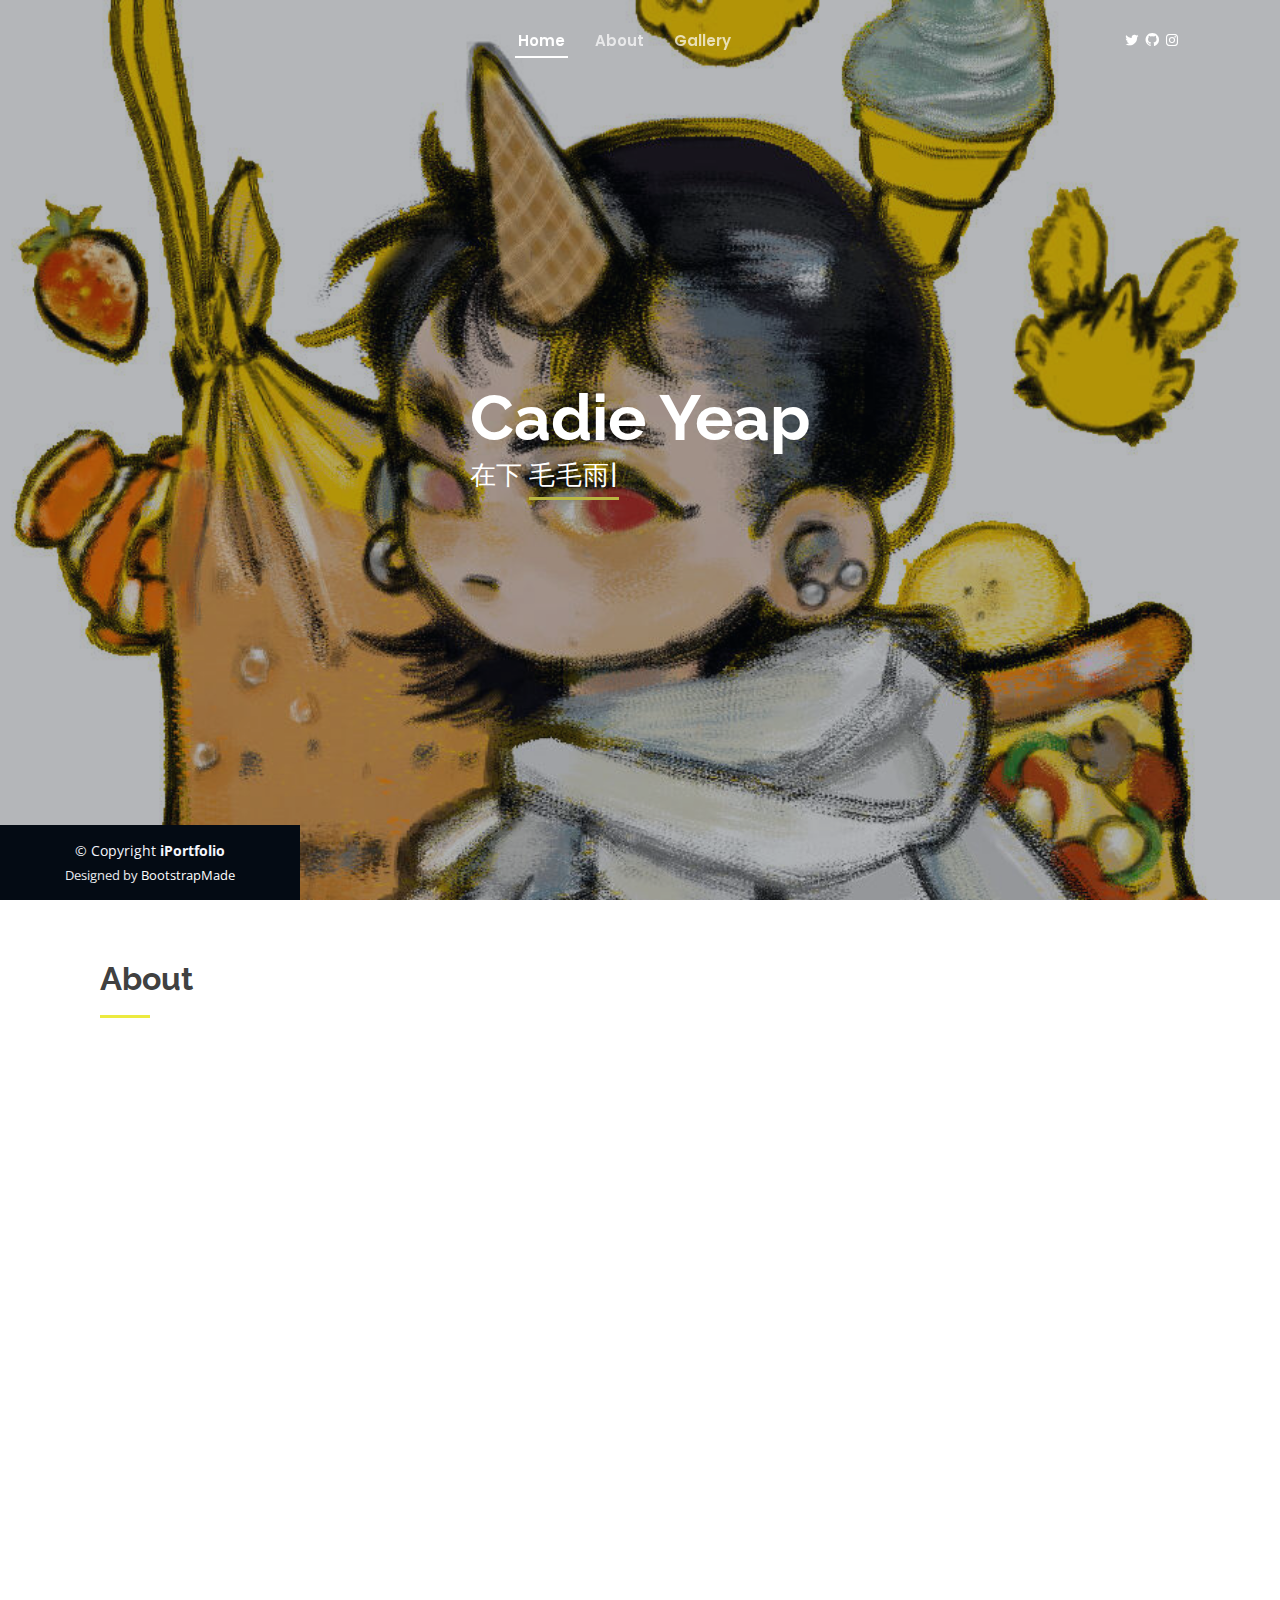
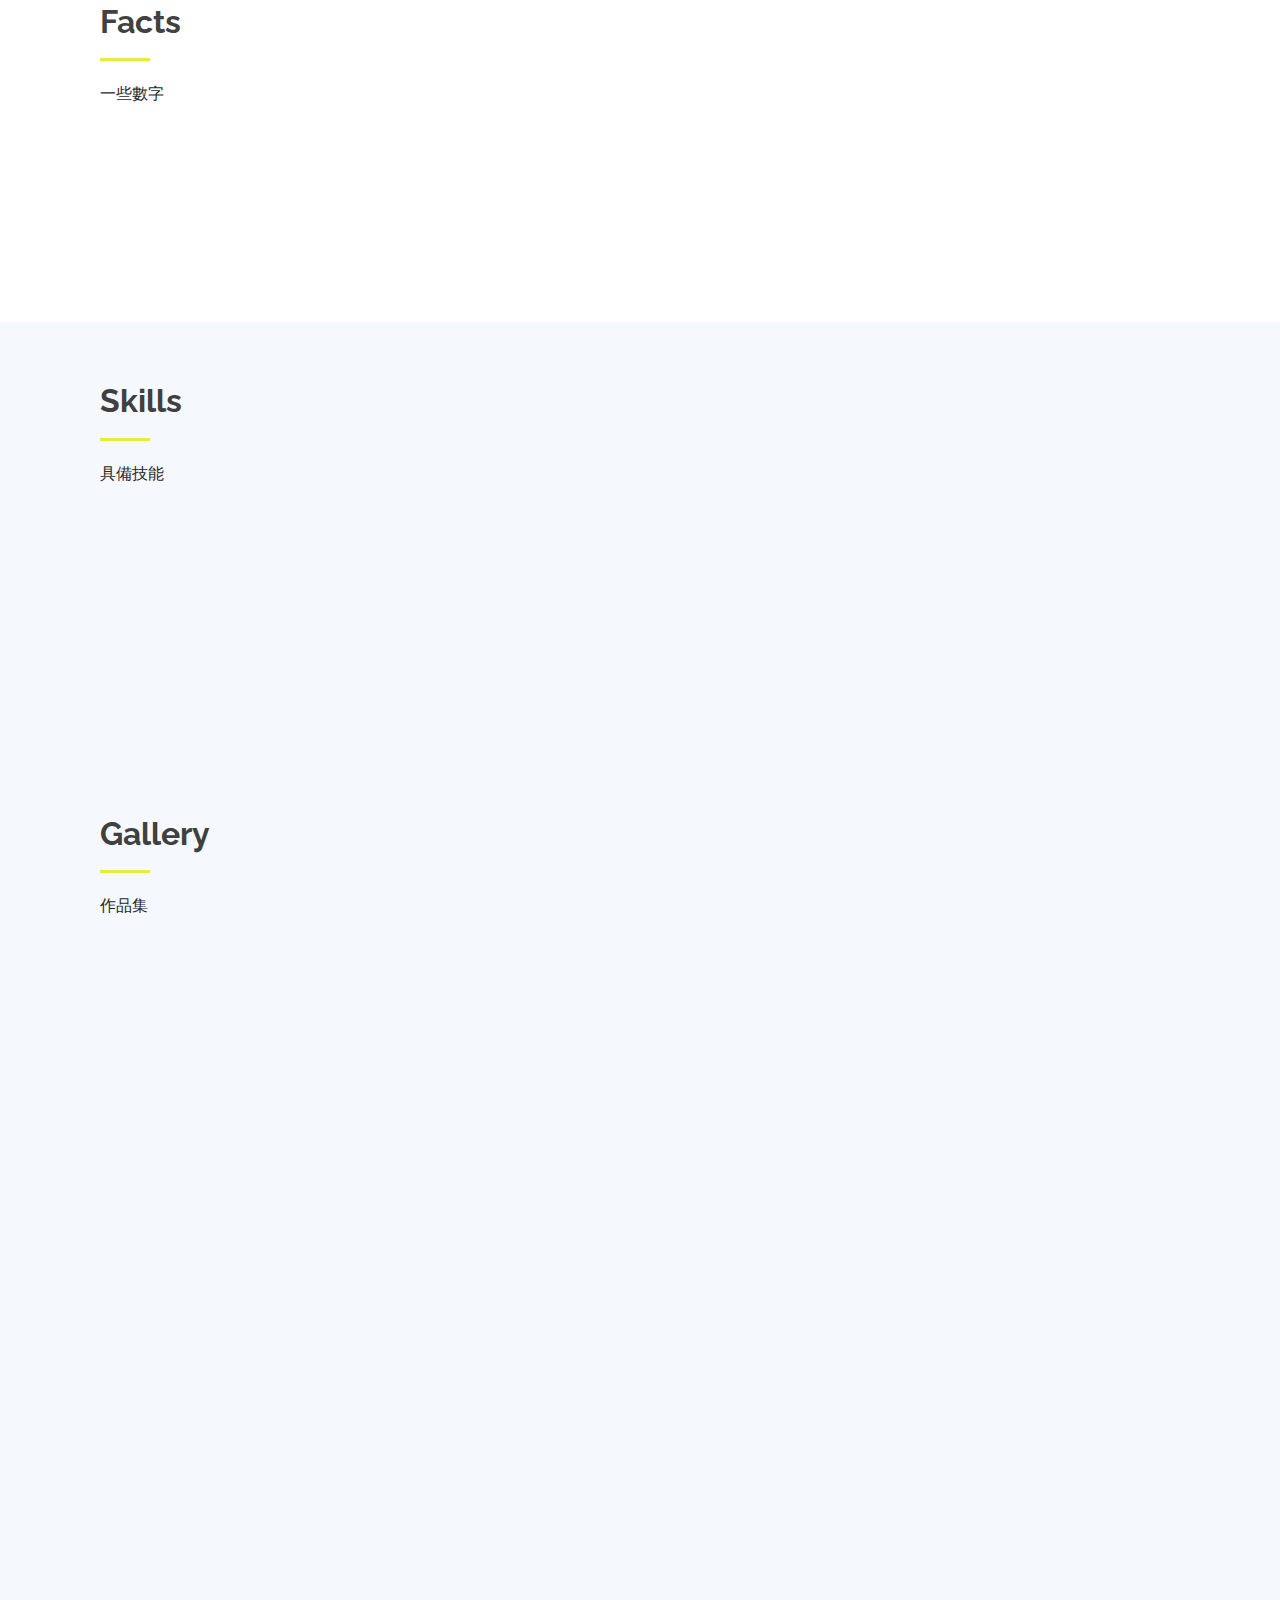
<file: index.html>
<!DOCTYPE html>
<html lang="en">

<head>
  <meta charset="utf-8">
  <meta content="width=device-width, initial-scale=1.0" name="viewport">

  <title>Cadie - Hello world </title>
  <meta content="" name="description">
  <meta content="" name="keywords">

  <!-- Favicons -->
  <link href="semid/iPortfolio/assets/img/logob2.png" rel="icon">
  <link href="semid/iPortfolio/assets/img/logob.png" rel="apple-touch-icon">

  <!-- Google Fonts -->
  <link href="https://fonts.googleapis.com/css?family=Open+Sans:300,300i,400,400i,600,600i,700,700i|Raleway:300,300i,400,400i,500,500i,600,600i,700,700i|Poppins:300,300i,400,400i,500,500i,600,600i,700,700i" rel="stylesheet">
  <link rel="preconnect" href="https://fonts.googleapis.com">
  <link rel="preconnect" href="https://fonts.gstatic.com" crossorigin>
  <link href="https://fonts.googleapis.com/css2?family=Noto+Sans+TC:wght@100..900&display=swap" rel="stylesheet">

  <!-- Vendor CSS Files -->
  <link href="semid/iPortfolio/assets/vendor/aos/aos.css" rel="stylesheet">
  <link href="semid/iPortfolio/assets/vendor/bootstrap/css/bootstrap.min.css" rel="stylesheet">
  <link href="semid/iPortfolio/assets/vendor/bootstrap-icons/bootstrap-icons.css" rel="stylesheet">
  <link href="semid/iPortfolio/assets/vendor/boxicons/css/boxicons.min.css" rel="stylesheet">
  <link href="semid/iPortfolio/assets/vendor/glightbox/css/glightbox.min.css" rel="stylesheet">
  <link href="semid/iPortfolio/assets/vendor/swiper/swiper-bundle.min.css" rel="stylesheet">

  <!-- Template Main CSS File -->
  <link href="semid/iPortfolio/assets/css/style.css" rel="stylesheet">

</head>

<body>

  <!-- ======= Mobile nav toggle button ======= -->
  <i class="bi bi-list mobile-nav-toggle d-xl-none"></i>

  <!-- ======= Header ======= -->
  <header id="header" class="fixed-top ">
    <div class="container d-flex align-items-center justify-content-between">
      <h1 class="logo"><a href="index.html"></a></h1>

      <nav id="navbar" class="navbar">
        <ul>
          <li><a href="#hero" class="nav-link scrollto active"><span>Home</span></a></li>
          <li><a href="#about" class="nav-link scrollto"><span>About</span></a></li>
          <li><a href="#portfolio" class="nav-link scrollto"><span>Gallery</span></a></li>
        </ul>
        <i class="bi bi-list mobile-nav-toggle"></i>

      </nav><!-- .navbar -->
      <div class="social-links ">
        <a href="https://twitter.com/006P14" class="twitter"><i class="bx bxl-twitter"></i></a>
        <a href="https://github.com/cadie14" class="github"><i class="bx bxl-github"></i></a>
        <a href="https://www.instagram.com/006p14/" class="instagram"><i class="bx bxl-instagram"></i></a>
      </div>

    </div>
  </header><!-- End Header -->

  <!-- ======= Hero Section ======= -->
  <section id="hero" class="d-flex flex-column justify-content-center align-items-center">
    <div class="hero-container" data-aos="fade-in">
      <h1>Cadie Yeap</h1>
      <p>在下 <span class="typed" data-typed-items="毛毛雨, 地瓜, 狗和貓, 脆薯"></span></p>
    </div>
  </section><!-- End Hero -->

  <main id="main">

    <!-- ======= About Section ======= -->
    <section id="about" class="about">
      <div class="container">

        <div class="section-title">
          <h2>About</h2>
        </div>

        <div class="row">
          <div class="col-lg-4" data-aos="fade-right">
            <img src="semid/iPortfolio/assets/img/me.jpg" class="img-fluid" alt="">
          </div>
          <div class="col-lg-8 pt-4 pt-lg-0 content" data-aos="fade-left">
            <h3>個人簡介 & 基本資料</h3>
            <p class="fst-italic">
            </p>
            <div class="row">
              <div class="col-lg-6">
                <ul>
                  <li><i class="bi bi-chevron-right"></i> <strong>Birthday:</strong> <span>7 Oct 2003</span></li>
                  <li><i class="bi bi-chevron-right"></i> <strong>IG:</strong> <span><a href="https://www.instagram.com/006p14/" style="color: #272829;text-decoration: underline;">@006p14</a></span></li></span></li>
                  <li><i class="bi bi-chevron-right"></i> <strong>Phone:</strong> <span>+0976634453</span></li>
                  <li><i class="bi bi-chevron-right"></i> <strong>City:</strong> <span>台中市</span></li>
                </ul>
              </div>
              <div class="col-lg-6">
                <ul>
                  <li><i class="bi bi-chevron-right"></i> <strong>Age:</strong> <span>21</span></li>
                  <li><i class="bi bi-chevron-right"></i> <strong>Degree:</strong> <span>數位媒體設計系大三就讀中</span></li>
                  <li><i class="bi bi-chevron-right"></i> <strong>Email:</strong> <span><a href="mailto:4tea1007@gmail.com" style="color: #272829;text-decoration: underline;">4tea1007@gmail.com</a></span></li>
                  <li><i class="bi bi-chevron-right"></i> <strong>Freelance:</strong> <span><a href="test2.html" style="color: #272829;text-decoration: underline;">非商業繪畫委托</a></span></li>
                </ul>
              </div>
            </div>
            <p>
            </p>
          </div>
        </div>

      </div>
    </section><!-- End About Section -->

    <!-- ======= Facts Section ======= -->
    <section id="facts" class="facts">
      <div class="container">

        <div class="section-title">
          <h2>Facts</h2>
          <p>一些數字</p>
        </div>

        <div class="row no-gutters">

          <div class="col-lg-3 col-md-6 d-md-flex align-items-md-stretch" data-aos="fade-up">
            <div class="count-box">
              <i class="bi bi-cake-fill"></i>
              <span id="lifeDays" data-purecounter-start="0" data-purecounter-end="0" data-purecounter-duration="1" class="purecounter"></span>
              <p><strong>存活天數</strong> </p>
            </div>
          </div>

          <div class="col-lg-3 col-md-6 d-md-flex align-items-md-stretch" data-aos="fade-up" data-aos-delay="100">
            <div class="count-box">
              <i class="bi bi-bug-fill"></i>
              <span data-purecounter-start="0" data-purecounter-end="155" data-purecounter-duration="1" class="purecounter"></span>
              <p><strong>泰拉瑞亞時數</strong> <br>我抓蝴蝶抓了一周目</p>
            </div>
          </div>

          <div class="col-lg-3 col-md-6 d-md-flex align-items-md-stretch" data-aos="fade-up" data-aos-delay="200">
            <div class="count-box">
              <i class="bi bi-calendar-fill"></i>
              <span id="joblessDays" data-purecounter-start="0" data-purecounter-end="0" data-purecounter-duration="1" class="purecounter"></span>
              <p><strong>失業天數</strong> </p>
            </div>
          </div>

          <div class="col-lg-3 col-md-6 d-md-flex align-items-md-stretch" data-aos="fade-up" data-aos-delay="300">
            <div class="count-box">
              <i class="bi bi-wallet-fill"></i>
              <span data-purecounter-start="0" data-purecounter-end="119" data-purecounter-duration="1" class="purecounter"></span>
              <p><strong>錢包餘額</strong> </p>
            </div>
          </div>

        </div>

      </div>
    </section><!-- End Facts Section -->

    <!-- ======= Skills Section ======= -->
    <section id="skills" class="skills section-bg">
      <div class="container">

        <div class="section-title">
          <h2>Skills</h2>
          <p>具備技能</p>
        </div>

        <div class="row skills-content">

          <div class="col-lg-6" data-aos="fade-up">

            <div class="progress">
              <span class="skill">HTML <i class="val">10%</i></span>
              <div class="progress-bar-wrap">
                <div class="progress-bar" role="progressbar" aria-valuenow="10" aria-valuemin="0" aria-valuemax="100"></div>
              </div>
            </div>

            <div class="progress">
              <span class="skill">Drawing <i class="val">75%</i></span>
              <div class="progress-bar-wrap">
                <div class="progress-bar" role="progressbar" aria-valuenow="75" aria-valuemin="0" aria-valuemax="100"></div>
              </div>
            </div>

            <div class="progress">
              <span class="skill">Writing <i class="val">60%</i></span>
              <div class="progress-bar-wrap">
                <div class="progress-bar" role="progressbar" aria-valuenow="60" aria-valuemin="0" aria-valuemax="100"></div>
              </div>
            </div>

          </div>

          <div class="col-lg-6" data-aos="fade-up" data-aos-delay="100">

            <div class="progress">
              <span class="skill">Editing <i class="val">60%</i></span>
              <div class="progress-bar-wrap">
                <div class="progress-bar" role="progressbar" aria-valuenow="60" aria-valuemin="0" aria-valuemax="100"></div>
              </div>
            </div>

            <div class="progress">
              <span class="skill">Graphic Design <i class="val">65%</i></span>
              <div class="progress-bar-wrap">
                <div class="progress-bar" role="progressbar" aria-valuenow="65" aria-valuemin="0" aria-valuemax="100"></div>
              </div>
            </div>

            <div class="progress">
              <span class="skill">3D Modeling <i class="val">45%</i></span>
              <div class="progress-bar-wrap">
                <div class="progress-bar" role="progressbar" aria-valuenow="45" aria-valuemin="0" aria-valuemax="100"></div>
              </div>
            </div>

          </div>

        </div>

      </div>
    </section><!-- End Skills Section -->

    <!-- ======= Portfolio Section ======= -->
    <section id="portfolio" class="portfolio section-bg">
      <div class="container">

        <div class="section-title">
          <h2>Gallery</h2>
          <p>作品集</p>
        </div>

        <div class="row" data-aos="fade-up">
          <div class="col-lg-12 d-flex justify-content-center">
            <ul id="portfolio-flters">
              <li data-filter="*" class="filter-active">All</li>
              <li data-filter=".filter-il">Illustration</li>
              <li data-filter=".filter-po">Photograph</li>
              <li data-filter=".filter-gd">Gamedev</li>
              <li data-filter=".filter-ot">Others</li>
            </ul>
          </div>
        </div>

        <div class="row portfolio-container" data-aos="fade-up" data-aos-delay="100">

          <div class="col-lg-4 col-md-6 portfolio-item filter-il">
            <div class="portfolio-wrap">
              <img src="semid/iPortfolio/assets/img/portfolio/bun.jpg" class="img-fluid" alt="">
              <div class="portfolio-links">
                <a href="semid/iPortfolio/assets/img/portfolio/bun.jpg" data-gallery="portfolioGallery" class="portfolio-lightbox" title="熊熊餐包"><i class="bx bx-plus"></i></a>
              </div>
            </div>
          </div>

          <div class="col-lg-4 col-md-6 portfolio-item filter-il">
            <div class="portfolio-wrap">
              <img src="semid/iPortfolio/assets/img/portfolio/gummy.png" class="img-fluid" alt="">
              <div class="portfolio-links">
                <a href="semid/iPortfolio/assets/img/portfolio/gummy.png" data-gallery="portfolioGallery" class="portfolio-lightbox" title="可樂軟糖小熊"><i class="bx bx-plus"></i></a>
              </div>
            </div>
          </div>

          <div class="col-lg-4 col-md-6 portfolio-item filter-il">
            <div class="portfolio-wrap">
              <img src="semid/iPortfolio/assets/img/portfolio/berry.jpg" class="img-fluid" alt="">
              <div class="portfolio-links">
                <a href="semid/iPortfolio/assets/img/portfolio/berry.jpg" data-gallery="portfolioGallery" class="portfolio-lightbox" title=""><i class="bx bx-plus"></i></a>
              </div>
            </div>
          </div>

          <div class="col-lg-4 col-md-6 portfolio-item filter-il">
            <div class="portfolio-wrap">
              <img src="semid/iPortfolio/assets/img/portfolio/watch.jpg" class="img-fluid" alt="">
              <div class="portfolio-links">
                <a href="semid/iPortfolio/assets/img/portfolio/watch.jpg" data-gallery="portfolioGallery" class="portfolio-lightbox" title=""><i class="bx bx-plus"></i></a>
              </div>
            </div>
          </div>

          <div class="col-lg-4 col-md-6 portfolio-item filter-il">
            <div class="portfolio-wrap">
              <img src="semid/iPortfolio/assets/img/portfolio/f1.png" class="img-fluid" alt="">
              <div class="portfolio-links">
                <a href="semid/iPortfolio/assets/img/portfolio/f1.png" data-gallery="portfolioGallery" class="portfolio-lightbox" title=""><i class="bx bx-plus"></i></a>
              </div>
            </div>
          </div>

          <div class="col-lg-4 col-md-6 portfolio-item filter-il">
            <div class="portfolio-wrap">
              <img src="semid/iPortfolio/assets/img/portfolio/see.jpg" class="img-fluid" alt="">
              <div class="portfolio-links">
                <a href="semid/iPortfolio/assets/img/portfolio/see.jpg" data-gallery="portfolioGallery" class="portfolio-lightbox" title=""><i class="bx bx-plus"></i></a>
              </div>
            </div>
          </div>

          <div class="col-lg-4 col-md-6 portfolio-item filter-po">
            <div class="portfolio-wrap">
              <img src="semid/iPortfolio/assets/img/portfolio/photo1.jpg" class="img-fluid" alt="">
              <div class="portfolio-links">
                <a href="semid/iPortfolio/assets/img/portfolio/photo1.jpg" data-gallery="portfolioGallery" class="portfolio-lightbox" title="大士爺金身"><i class="bx bx-plus"></i></a>
              </div>
            </div>
          </div>

          <div class="col-lg-4 col-md-6 portfolio-item filter-po">
            <div class="portfolio-wrap">
              <img src="semid/iPortfolio/assets/img/portfolio/photo2.jpeg" class="img-fluid" alt="">
              <div class="portfolio-links">
                <a href="semid/iPortfolio/assets/img/portfolio/photo2.jpeg" data-gallery="portfolioGallery" class="portfolio-lightbox" title=""><i class="bx bx-plus"></i></a>
              </div>
            </div>
          </div>

          <div class="col-lg-4 col-md-6 portfolio-item filter-po">
            <div class="portfolio-wrap">
              <img src="semid/iPortfolio/assets/img/portfolio/photo3.jpg" class="img-fluid" alt="">
              <div class="portfolio-links">
                <a href="semid/iPortfolio/assets/img/portfolio/photo3.jpg" data-gallery="portfolioGallery" class="portfolio-lightbox" title=""><i class="bx bx-plus"></i></a>
              </div>
            </div>
          </div>

          <div class="col-lg-4 col-md-6 portfolio-item filter-po">
            <div class="portfolio-wrap">
              <img src="semid/iPortfolio/assets/img/portfolio/photo4.jpeg" class="img-fluid" alt="">
              <div class="portfolio-links">
                <a href="semid/iPortfolio/assets/img/portfolio/photo4.jpeg" data-gallery="portfolioGallery" class="portfolio-lightbox" title=""><i class="bx bx-plus"></i></a>
              </div>
            </div>
          </div>

          <div class="col-lg-4 col-md-6 portfolio-item filter-ot">
            <div class="portfolio-wrap">
              <img src="semid/iPortfolio/assets/img/portfolio/ruz1.png" class="img-fluid" alt="">
              <div class="portfolio-links">
                <a href="semid/iPortfolio/assets/img/portfolio/ruz1.png" data-gallery="portfolioGallery" class="portfolio-lightbox" title="游戲直播精華剪輯及翻譯頻道"><i class="bx bx-plus"></i></a>
                <a href="https://www.youtube.com/@99yaki" title="More Details"><i class="bx bx-link"></i></a>
              </div>
            </div>
          </div>

          <div class="col-lg-4 col-md-6 portfolio-item filter-gd">
            <div class="portfolio-wrap">
              <img src="semid/iPortfolio/assets/img/portfolio/whispw.jpg" class="img-fluid" alt="">
              <div class="portfolio-links">
                <a href="semid/iPortfolio/assets/img/portfolio/whispw.jpg" data-gallery="portfolioGallery" class="portfolio-lightbox" title="《布偶之心》游戲開發"><i class="bx bx-plus"></i></a>
                <a href="https://whisptale.carrd.co/" title="More Details"><i class="bx bx-link"></i></a>
              </div>
            </div>
          </div>

          <div class="col-lg-4 col-md-6 portfolio-item filter-gd">
            <div class="portfolio-wrap">
              <img src="semid/iPortfolio/assets/img/portfolio/frzt.png" class="img-fluid" alt="">
              <div class="portfolio-links">
                <a href="semid/iPortfolio/assets/img/portfolio/frzgs.png" data-gallery="portfolioGallery" class="portfolio-lightbox" title="《Freeze!!》游戲開發"><i class="bx bx-plus"></i></a>
                <a href="https://lulu524.itch.io/freeze" title="More Details"><i class="bx bx-link"></i></a>
              </div>
            </div>
          </div>

          <div class="col-lg-4 col-md-6 portfolio-item filter-po">
            <div class="portfolio-wrap">
              <img src="semid/iPortfolio/assets/img/portfolio/photo5.jpeg" class="img-fluid" alt="">
              <div class="portfolio-links">
                <a href="semid/iPortfolio/assets/img/portfolio/photo5.jpeg" data-gallery="portfolioGallery" class="portfolio-lightbox" title=""><i class="bx bx-plus"></i></a>
              </div>
            </div>
          </div>

          <div class="col-lg-4 col-md-6 portfolio-item filter-gd">
            <div class="portfolio-wrap">
              <img src="semid/iPortfolio/assets/img/portfolio/fsogs2.png" class="img-fluid" alt="">
              <div class="portfolio-links">
                <a href="semid/iPortfolio/assets/img/portfolio/fsot.png" data-gallery="portfolioGallery" class="portfolio-lightbox" title="《Freeze!! Special Order》游戲開發"><i class="bx bx-plus"></i></a>
                <a href="https://006p14.itch.io/freezespecialorder" title="More Details"><i class="bx bx-link"></i></a>

                <a href="semid/iPortfolio/assets/img/portfolio/fsogs1.png" data-gallery="portfolioGallery" class="portfolio-lightbox d-none" title="《Freeze!! Special Order》玩法説明"></a>
                <a href="semid/iPortfolio/assets/img/portfolio/fsogs2.png" data-gallery="portfolioGallery" class="portfolio-lightbox d-none" title="《Freeze!! Special Order》遊戲內截圖"></a>
              </div>
            </div>
          </div>

          <div class="col-lg-4 col-md-6 portfolio-item filter-gd">
            <div class="portfolio-wrap">
              <img src="semid/iPortfolio/assets/img/portfolio/Screenshot%202024-06-06%20104634.png" class="img-fluid" alt="">
              <div class="portfolio-links">
                <a href="semid/iPortfolio/assets/img/portfolio/Screenshot%202024-06-06%20104634.png" data-gallery="portfolioGallery" class="portfolio-lightbox" title="網頁練習"><i class="bx bx-plus"></i></a>
                <a href="egg/test.html" title="More Details"><i class="bx bx-link"></i></a>
              </div>
            </div>
          </div>

          <div class="col-lg-4 col-md-6 portfolio-item filter-ot">
            <div class="portfolio-wrap">
              <img src="semid/iPortfolio/assets/img/portfolio/shirt-04.png" class="img-fluid" alt="">
              <div class="portfolio-links">
                <a href="semid/iPortfolio/assets/img/portfolio/shirt-04.png" data-gallery="portfolioGallery" class="portfolio-lightbox" title="年餅主題T恤設計"><i class="bx bx-plus"></i></a>
                <a href="https://www.facebook.com/VTZTeeClothing/posts/211357235313835/" title="More Details"><i class="bx bx-link"></i></a>
              </div>
            </div>
          </div>

        </div>

      </div>
    </section><!-- End Portfolio Section -->

    <!-- ======= Footer ======= -->
    <footer id="footer">
      <div class="container">
        <div class="copyright">
          &copy; Copyright <strong><span>iPortfolio</span></strong>
        </div>
        <div class="credits">
          <!-- All the links in the footer should remain intact. -->
          <!-- You can delete the links only if you purchased the pro version. -->
          <!-- Licensing information: https://bootstrapmade.com/license/ -->
          <!-- Purchase the pro version with working PHP/AJAX contact form: https://bootstrapmade.com/iportfolio-bootstrap-portfolio-websites-template/ -->
          Designed by <a href="https://bootstrapmade.com/">BootstrapMade</a>
        </div>
      </div>
    </footer><!-- End  Footer -->

  </main><!-- End #main -->


  <a href="#" class="back-to-top d-flex align-items-center justify-content-center"><i class="bi bi-arrow-up-short"></i></a>

  <script src="https://code.jquery.com/jquery-3.7.1.js" integrity="sha256-eKhayi8LEQwp4NKxN+CfCh+3qOVUtJn3QNZ0TciWLP4=" crossorigin="anonymous"></script>

  <!-- Vendor JS Files -->
  <script src="semid/iPortfolio/assets/vendor/purecounter/purecounter_vanilla.js"></script>
  <script src="semid/iPortfolio/assets/vendor/aos/aos.js"></script>
  <script src="semid/iPortfolio/assets/vendor/bootstrap/js/bootstrap.bundle.min.js"></script>
  <script src="semid/iPortfolio/assets/vendor/glightbox/js/glightbox.min.js"></script>
  <script src="semid/iPortfolio/assets/vendor/isotope-layout/isotope.pkgd.min.js"></script>
  <script src="semid/iPortfolio/assets/vendor/swiper/swiper-bundle.min.js"></script>
  <script src="semid/iPortfolio/assets/vendor/typed.js/typed.umd.js"></script>
  <script src="semid/iPortfolio/assets/vendor/waypoints/noframework.waypoints.js"></script>
  <script src="semid/iPortfolio/assets/vendor/php-email-form/validate.js"></script>

  <!-- Template Main JS File -->
  <script src="semid/iPortfolio/assets/js/main.js"></script>
  <script src="semid/iPortfolio/assets/js2/main.js"></script>

  <script>
    function calculateDays(startDateString) {
      const startDate = new Date(startDateString);
      const today = new Date();
      const diffTime = today - startDate;
      const diffDays = Math.floor(diffTime / (1000 * 60 * 60 * 24));
      return diffDays;
    }

    const lifeDays = calculateDays('2003-10-07');
    const joblessDays = calculateDays('2024-09-10');

    document.getElementById('lifeDays').setAttribute('data-purecounter-end', lifeDays);
    document.getElementById('joblessDays').setAttribute('data-purecounter-end', joblessDays);
  </script>



</body>

</html>
</file>
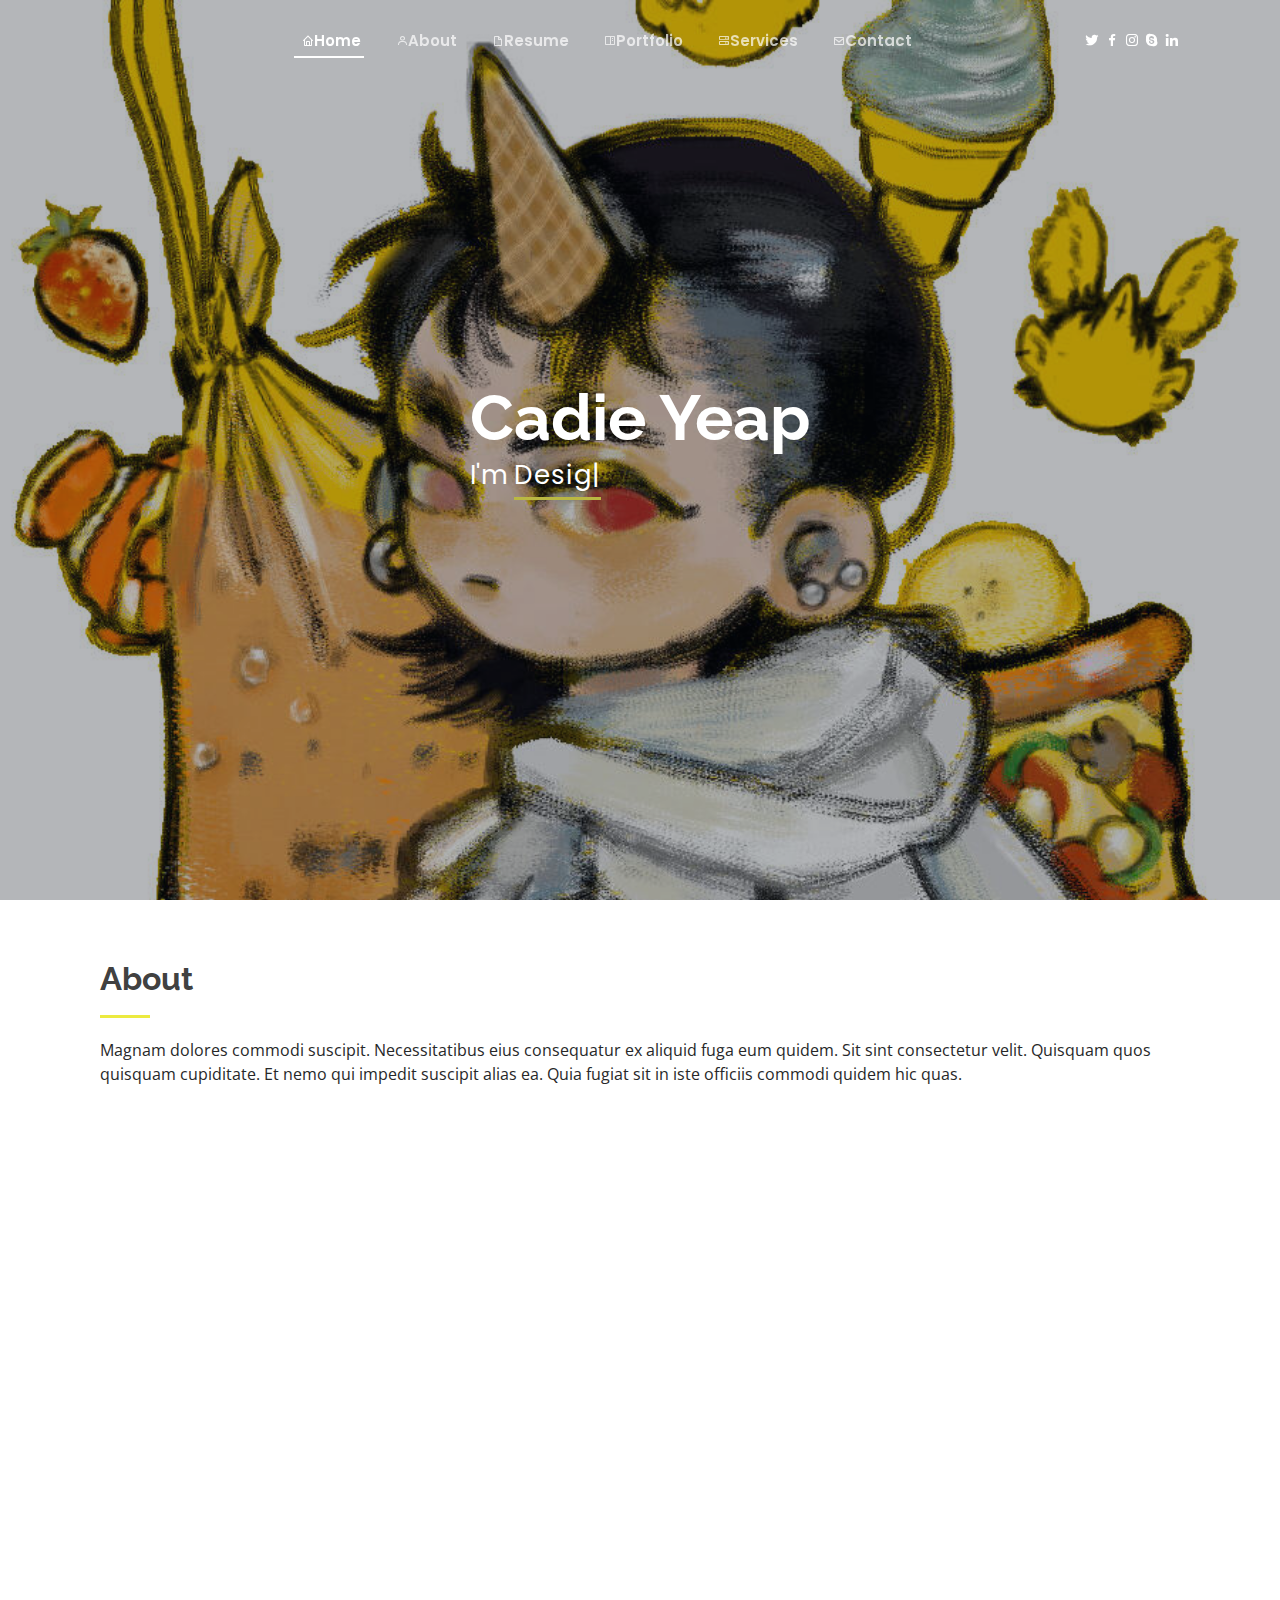
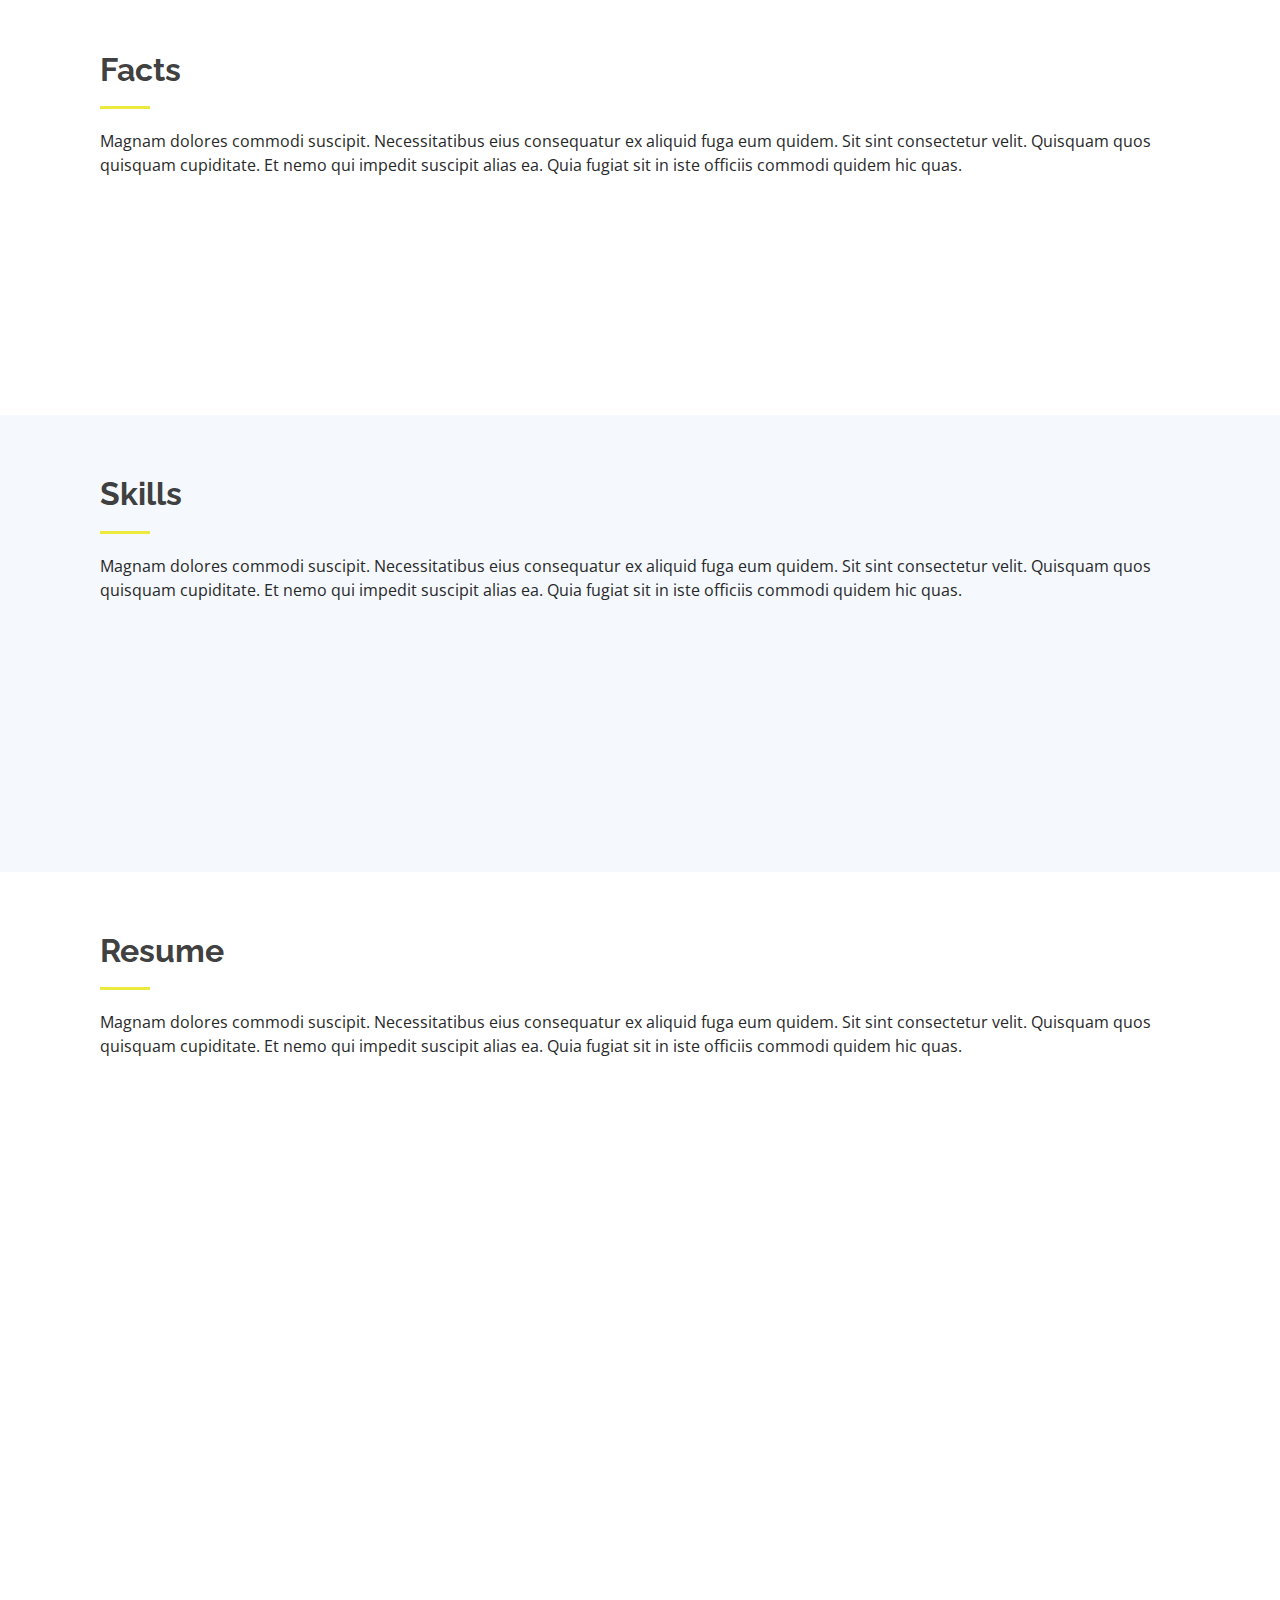
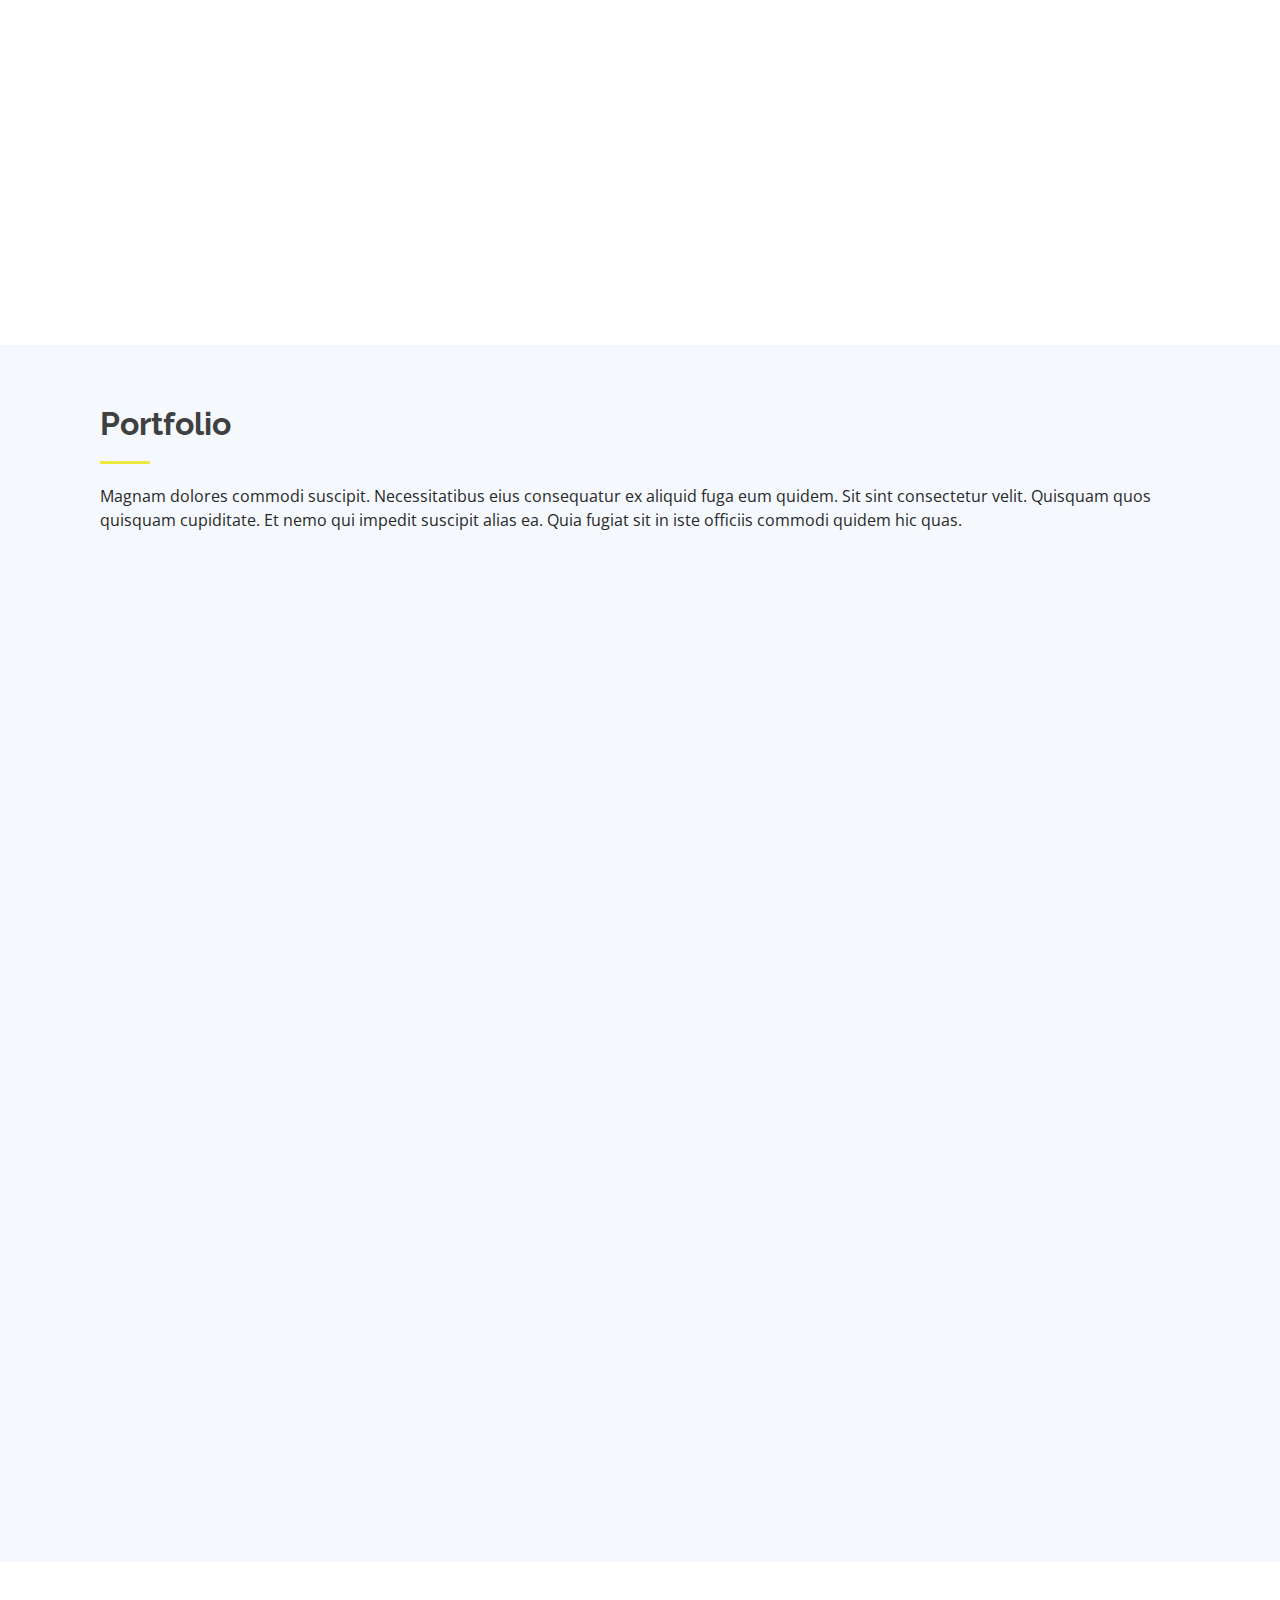
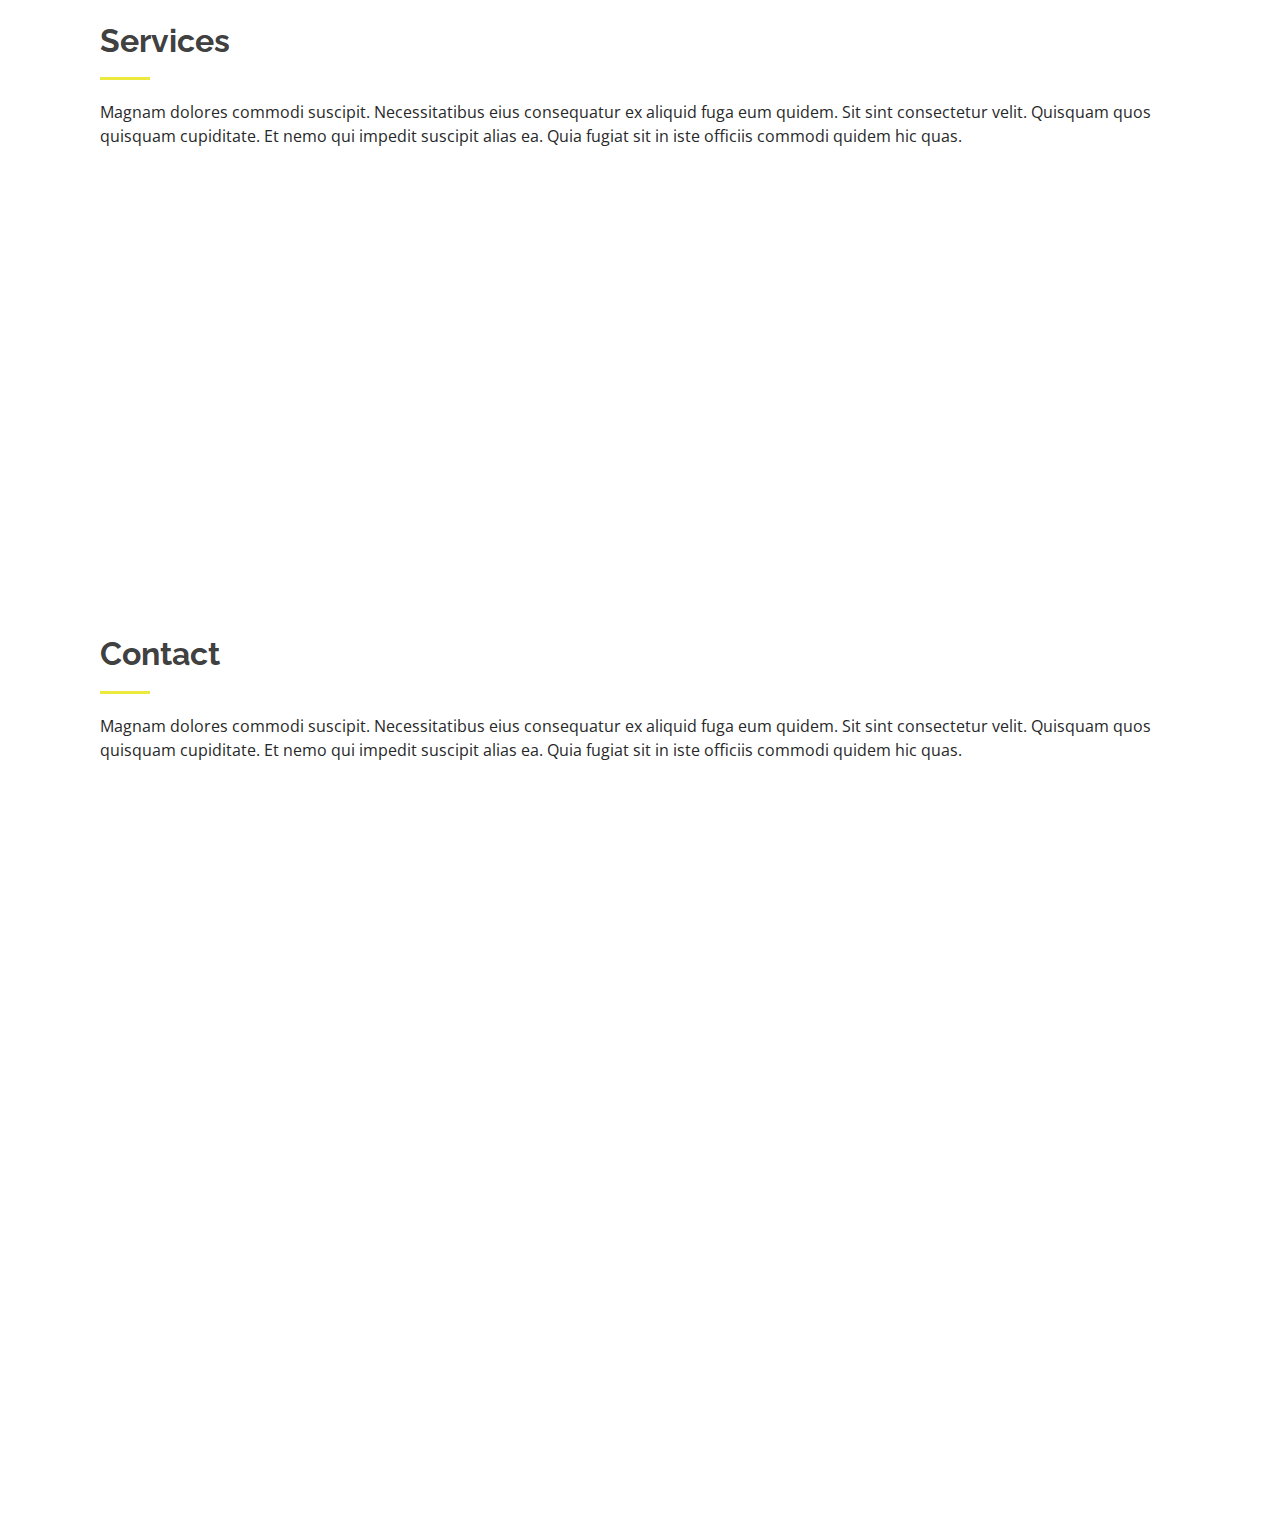
<file: semid/iPortfolio/index.html>
<!DOCTYPE html>
<html lang="en">

<head>
  <meta charset="utf-8">
  <meta content="width=device-width, initial-scale=1.0" name="viewport">

  <title>iPortfolio Bootstrap Template - Index</title>
  <meta content="" name="description">
  <meta content="" name="keywords">

  <!-- Favicons -->
  <link href="assets/img/favicon.png" rel="icon">
  <link href="assets/img/apple-touch-icon.png" rel="apple-touch-icon">

  <!-- Google Fonts -->
  <link href="https://fonts.googleapis.com/css?family=Open+Sans:300,300i,400,400i,600,600i,700,700i|Raleway:300,300i,400,400i,500,500i,600,600i,700,700i|Poppins:300,300i,400,400i,500,500i,600,600i,700,700i" rel="stylesheet">

  <!-- Vendor CSS Files -->
  <link href="assets/vendor/aos/aos.css" rel="stylesheet">
  <link href="assets/vendor/bootstrap/css/bootstrap.min.css" rel="stylesheet">
  <link href="assets/vendor/bootstrap-icons/bootstrap-icons.css" rel="stylesheet">
  <link href="assets/vendor/boxicons/css/boxicons.min.css" rel="stylesheet">
  <link href="assets/vendor/glightbox/css/glightbox.min.css" rel="stylesheet">
  <link href="assets/vendor/swiper/swiper-bundle.min.css" rel="stylesheet">

  <!-- Template Main CSS File -->
  <link href="assets/css/style.css" rel="stylesheet">

</head>

<body>

  <!-- ======= Mobile nav toggle button ======= -->
  <i class="bi bi-list mobile-nav-toggle d-xl-none"></i>

  <!-- ======= Header ======= -->
  <header id="header" class="fixed-top ">
    <div class="container d-flex align-items-center justify-content-between">
      <h1 class="logo"><a href="index.html"></a></h1>

      <nav id="navbar" class="navbar">
        <ul>
          <li><a href="#hero" class="nav-link scrollto active"><i class="bx bx-home"></i> <span>Home</span></a></li>
          <li><a href="#about" class="nav-link scrollto"><i class="bx bx-user"></i> <span>About</span></a></li>
          <li><a href="#resume" class="nav-link scrollto"><i class="bx bx-file-blank"></i> <span>Resume</span></a></li>
          <li><a href="#portfolio" class="nav-link scrollto"><i class="bx bx-book-content"></i> <span>Portfolio</span></a></li>
          <li><a href="#services" class="nav-link scrollto"><i class="bx bx-server"></i> <span>Services</span></a></li>
          <li><a href="#contact" class="nav-link scrollto"><i class="bx bx-envelope"></i> <span>Contact</span></a></li>
        </ul>
        <i class="bi bi-list mobile-nav-toggle"></i>

      </nav><!-- .navbar -->
      <div class="social-links ">
        <a href="#" class="twitter"><i class="bx bxl-twitter"></i></a>
        <a href="#" class="facebook"><i class="bx bxl-facebook"></i></a>
        <a href="#" class="instagram"><i class="bx bxl-instagram"></i></a>
        <a href="#" class="google-plus"><i class="bx bxl-skype"></i></a>
        <a href="#" class="linkedin"><i class="bx bxl-linkedin"></i></a>
      </div>

    </div>
  </header><!-- End Header -->

  <!-- ======= Hero Section ======= -->
  <section id="hero" class="d-flex flex-column justify-content-center align-items-center">
    <div class="hero-container" data-aos="fade-in">
      <h1>Cadie Yeap</h1>
      <p>I'm <span class="typed" data-typed-items="Designer, Developer, Freelancer, Photographer"></span></p>
    </div>
  </section><!-- End Hero -->

  <main id="main">

    <!-- ======= About Section ======= -->
    <section id="about" class="about">
      <div class="container">

        <div class="section-title">
          <h2>About</h2>
          <p>Magnam dolores commodi suscipit. Necessitatibus eius consequatur ex aliquid fuga eum quidem. Sit sint consectetur velit. Quisquam quos quisquam cupiditate. Et nemo qui impedit suscipit alias ea. Quia fugiat sit in iste officiis commodi quidem hic quas.</p>
        </div>

        <div class="row">
          <div class="col-lg-4" data-aos="fade-right">
            <img src="assets/img/me.jpg" class="img-fluid" alt="">
          </div>
          <div class="col-lg-8 pt-4 pt-lg-0 content" data-aos="fade-left">
            <h3>UI/UX Designer &amp; Web Developer.</h3>
            <p class="fst-italic">
              Lorem ipsum dolor sit amet, consectetur adipiscing elit, sed do eiusmod tempor incididunt ut labore et dolore
              magna aliqua.
            </p>
            <div class="row">
              <div class="col-lg-6">
                <ul>
                  <li><i class="bi bi-chevron-right"></i> <strong>Birthday:</strong> <span>1 May 1995</span></li>
                  <li><i class="bi bi-chevron-right"></i> <strong>Website:</strong> <span>www.example.com</span></li>
                  <li><i class="bi bi-chevron-right"></i> <strong>Phone:</strong> <span>+123 456 7890</span></li>
                  <li><i class="bi bi-chevron-right"></i> <strong>City:</strong> <span>New York, USA</span></li>
                </ul>
              </div>
              <div class="col-lg-6">
                <ul>
                  <li><i class="bi bi-chevron-right"></i> <strong>Age:</strong> <span>30</span></li>
                  <li><i class="bi bi-chevron-right"></i> <strong>Degree:</strong> <span>Master</span></li>
                  <li><i class="bi bi-chevron-right"></i> <strong>PhEmailone:</strong> <span>email@example.com</span></li>
                  <li><i class="bi bi-chevron-right"></i> <strong>Freelance:</strong> <span>Available</span></li>
                </ul>
              </div>
            </div>
            <p>
              Officiis eligendi itaque labore et dolorum mollitia officiis optio vero. Quisquam sunt adipisci omnis et ut. Nulla accusantium dolor incidunt officia tempore. Et eius omnis.
              Cupiditate ut dicta maxime officiis quidem quia. Sed et consectetur qui quia repellendus itaque neque. Aliquid amet quidem ut quaerat cupiditate. Ab et eum qui repellendus omnis culpa magni laudantium dolores.
            </p>
          </div>
        </div>

      </div>
    </section><!-- End About Section -->

    <!-- ======= Facts Section ======= -->
    <section id="facts" class="facts">
      <div class="container">

        <div class="section-title">
          <h2>Facts</h2>
          <p>Magnam dolores commodi suscipit. Necessitatibus eius consequatur ex aliquid fuga eum quidem. Sit sint consectetur velit. Quisquam quos quisquam cupiditate. Et nemo qui impedit suscipit alias ea. Quia fugiat sit in iste officiis commodi quidem hic quas.</p>
        </div>

        <div class="row no-gutters">

          <div class="col-lg-3 col-md-6 d-md-flex align-items-md-stretch" data-aos="fade-up">
            <div class="count-box">
              <i class="bi bi-emoji-smile"></i>
              <span data-purecounter-start="0" data-purecounter-end="232" data-purecounter-duration="1" class="purecounter"></span>
              <p><strong>Happy Clients</strong> consequuntur quae</p>
            </div>
          </div>

          <div class="col-lg-3 col-md-6 d-md-flex align-items-md-stretch" data-aos="fade-up" data-aos-delay="100">
            <div class="count-box">
              <i class="bi bi-journal-richtext"></i>
              <span data-purecounter-start="0" data-purecounter-end="521" data-purecounter-duration="1" class="purecounter"></span>
              <p><strong>Projects</strong> adipisci atque cum quia aut</p>
            </div>
          </div>

          <div class="col-lg-3 col-md-6 d-md-flex align-items-md-stretch" data-aos="fade-up" data-aos-delay="200">
            <div class="count-box">
              <i class="bi bi-headset"></i>
              <span data-purecounter-start="0" data-purecounter-end="1453" data-purecounter-duration="1" class="purecounter"></span>
              <p><strong>Hours Of Support</strong> aut commodi quaerat</p>
            </div>
          </div>

          <div class="col-lg-3 col-md-6 d-md-flex align-items-md-stretch" data-aos="fade-up" data-aos-delay="300">
            <div class="count-box">
              <i class="bi bi-people"></i>
              <span data-purecounter-start="0" data-purecounter-end="32" data-purecounter-duration="1" class="purecounter"></span>
              <p><strong>Hard Workers</strong> rerum asperiores dolor</p>
            </div>
          </div>

        </div>

      </div>
    </section><!-- End Facts Section -->

    <!-- ======= Skills Section ======= -->
    <section id="skills" class="skills section-bg">
      <div class="container">

        <div class="section-title">
          <h2>Skills</h2>
          <p>Magnam dolores commodi suscipit. Necessitatibus eius consequatur ex aliquid fuga eum quidem. Sit sint consectetur velit. Quisquam quos quisquam cupiditate. Et nemo qui impedit suscipit alias ea. Quia fugiat sit in iste officiis commodi quidem hic quas.</p>
        </div>

        <div class="row skills-content">

          <div class="col-lg-6" data-aos="fade-up">

            <div class="progress">
              <span class="skill">HTML <i class="val">100%</i></span>
              <div class="progress-bar-wrap">
                <div class="progress-bar" role="progressbar" aria-valuenow="100" aria-valuemin="0" aria-valuemax="100"></div>
              </div>
            </div>

            <div class="progress">
              <span class="skill">CSS <i class="val">90%</i></span>
              <div class="progress-bar-wrap">
                <div class="progress-bar" role="progressbar" aria-valuenow="90" aria-valuemin="0" aria-valuemax="100"></div>
              </div>
            </div>

            <div class="progress">
              <span class="skill">JavaScript <i class="val">75%</i></span>
              <div class="progress-bar-wrap">
                <div class="progress-bar" role="progressbar" aria-valuenow="75" aria-valuemin="0" aria-valuemax="100"></div>
              </div>
            </div>

          </div>

          <div class="col-lg-6" data-aos="fade-up" data-aos-delay="100">

            <div class="progress">
              <span class="skill">PHP <i class="val">80%</i></span>
              <div class="progress-bar-wrap">
                <div class="progress-bar" role="progressbar" aria-valuenow="80" aria-valuemin="0" aria-valuemax="100"></div>
              </div>
            </div>

            <div class="progress">
              <span class="skill">WordPress/CMS <i class="val">90%</i></span>
              <div class="progress-bar-wrap">
                <div class="progress-bar" role="progressbar" aria-valuenow="90" aria-valuemin="0" aria-valuemax="100"></div>
              </div>
            </div>

            <div class="progress">
              <span class="skill">Photoshop <i class="val">55%</i></span>
              <div class="progress-bar-wrap">
                <div class="progress-bar" role="progressbar" aria-valuenow="55" aria-valuemin="0" aria-valuemax="100"></div>
              </div>
            </div>

          </div>

        </div>

      </div>
    </section><!-- End Skills Section -->

    <!-- ======= Resume Section ======= -->
    <section id="resume" class="resume">
      <div class="container">

        <div class="section-title">
          <h2>Resume</h2>
          <p>Magnam dolores commodi suscipit. Necessitatibus eius consequatur ex aliquid fuga eum quidem. Sit sint consectetur velit. Quisquam quos quisquam cupiditate. Et nemo qui impedit suscipit alias ea. Quia fugiat sit in iste officiis commodi quidem hic quas.</p>
        </div>

        <div class="row">
          <div class="col-lg-6" data-aos="fade-up">
            <h3 class="resume-title">Sumary</h3>
            <div class="resume-item pb-0">
              <h4>Alex Smith</h4>
              <p><em>Innovative and deadline-driven Graphic Designer with 3+ years of experience designing and developing user-centered digital/print marketing material from initial concept to final, polished deliverable.</em></p>
              <ul>
                <li>Portland par 127,Orlando, FL</li>
                <li>(123) 456-7891</li>
                <li>alice.barkley@example.com</li>
              </ul>
            </div>

            <h3 class="resume-title">Education</h3>
            <div class="resume-item">
              <h4>Master of Fine Arts &amp; Graphic Design</h4>
              <h5>2015 - 2016</h5>
              <p><em>Rochester Institute of Technology, Rochester, NY</em></p>
              <p>Qui deserunt veniam. Et sed aliquam labore tempore sed quisquam iusto autem sit. Ea vero voluptatum qui ut dignissimos deleniti nerada porti sand markend</p>
            </div>
            <div class="resume-item">
              <h4>Bachelor of Fine Arts &amp; Graphic Design</h4>
              <h5>2010 - 2014</h5>
              <p><em>Rochester Institute of Technology, Rochester, NY</em></p>
              <p>Quia nobis sequi est occaecati aut. Repudiandae et iusto quae reiciendis et quis Eius vel ratione eius unde vitae rerum voluptates asperiores voluptatem Earum molestiae consequatur neque etlon sader mart dila</p>
            </div>
          </div>
          <div class="col-lg-6" data-aos="fade-up" data-aos-delay="100">
            <h3 class="resume-title">Professional Experience</h3>
            <div class="resume-item">
              <h4>Senior graphic design specialist</h4>
              <h5>2019 - Present</h5>
              <p><em>Experion, New York, NY </em></p>
              <ul>
                <li>Lead in the design, development, and implementation of the graphic, layout, and production communication materials</li>
                <li>Delegate tasks to the 7 members of the design team and provide counsel on all aspects of the project. </li>
                <li>Supervise the assessment of all graphic materials in order to ensure quality and accuracy of the design</li>
                <li>Oversee the efficient use of production project budgets ranging from $2,000 - $25,000</li>
              </ul>
            </div>
            <div class="resume-item">
              <h4>Graphic design specialist</h4>
              <h5>2017 - 2018</h5>
              <p><em>Stepping Stone Advertising, New York, NY</em></p>
              <ul>
                <li>Developed numerous marketing programs (logos, brochures,infographics, presentations, and advertisements).</li>
                <li>Managed up to 5 projects or tasks at a given time while under pressure</li>
                <li>Recommended and consulted with clients on the most appropriate graphic design</li>
                <li>Created 4+ design presentations and proposals a month for clients and account managers</li>
              </ul>
            </div>
          </div>
        </div>

      </div>
    </section><!-- End Resume Section -->

    <!-- ======= Portfolio Section ======= -->
    <section id="portfolio" class="portfolio section-bg">
      <div class="container">

        <div class="section-title">
          <h2>Portfolio</h2>
          <p>Magnam dolores commodi suscipit. Necessitatibus eius consequatur ex aliquid fuga eum quidem. Sit sint consectetur velit. Quisquam quos quisquam cupiditate. Et nemo qui impedit suscipit alias ea. Quia fugiat sit in iste officiis commodi quidem hic quas.</p>
        </div>

        <div class="row" data-aos="fade-up">
          <div class="col-lg-12 d-flex justify-content-center">
            <ul id="portfolio-flters">
              <li data-filter="*" class="filter-active">All</li>
              <li data-filter=".filter-app">App</li>
              <li data-filter=".filter-card">Card</li>
              <li data-filter=".filter-web">Web</li>
            </ul>
          </div>
        </div>

        <div class="row portfolio-container" data-aos="fade-up" data-aos-delay="100">

          <div class="col-lg-4 col-md-6 portfolio-item filter-app">
            <div class="portfolio-wrap">
              <img src="assets/img/portfolio/portfolio-1.jpg" class="img-fluid" alt="">
              <div class="portfolio-links">
                <a href="assets/img/portfolio/portfolio-1.jpg" data-gallery="portfolioGallery" class="portfolio-lightbox" title="App 1"><i class="bx bx-plus"></i></a>
                <a href="portfolio-details.html" title="More Details"><i class="bx bx-link"></i></a>
              </div>
            </div>
          </div>

          <div class="col-lg-4 col-md-6 portfolio-item filter-web">
            <div class="portfolio-wrap">
              <img src="assets/img/portfolio/portfolio-2.jpg" class="img-fluid" alt="">
              <div class="portfolio-links">
                <a href="assets/img/portfolio/portfolio-2.jpg" data-gallery="portfolioGallery" class="portfolio-lightbox" title="Web 3"><i class="bx bx-plus"></i></a>
                <a href="portfolio-details.html" title="More Details"><i class="bx bx-link"></i></a>
              </div>
            </div>
          </div>

          <div class="col-lg-4 col-md-6 portfolio-item filter-app">
            <div class="portfolio-wrap">
              <img src="assets/img/portfolio/portfolio-3.jpg" class="img-fluid" alt="">
              <div class="portfolio-links">
                <a href="assets/img/portfolio/portfolio-3.jpg" data-gallery="portfolioGallery" class="portfolio-lightbox" title="App 2"><i class="bx bx-plus"></i></a>
                <a href="portfolio-details.html" title="More Details"><i class="bx bx-link"></i></a>
              </div>
            </div>
          </div>

          <div class="col-lg-4 col-md-6 portfolio-item filter-card">
            <div class="portfolio-wrap">
              <img src="assets/img/portfolio/portfolio-4.jpg" class="img-fluid" alt="">
              <div class="portfolio-links">
                <a href="assets/img/portfolio/portfolio-4.jpg" data-gallery="portfolioGallery" class="portfolio-lightbox" title="Card 2"><i class="bx bx-plus"></i></a>
                <a href="portfolio-details.html" title="More Details"><i class="bx bx-link"></i></a>
              </div>
            </div>
          </div>

          <div class="col-lg-4 col-md-6 portfolio-item filter-web">
            <div class="portfolio-wrap">
              <img src="assets/img/portfolio/portfolio-5.jpg" class="img-fluid" alt="">
              <div class="portfolio-links">
                <a href="assets/img/portfolio/portfolio-5.jpg" data-gallery="portfolioGallery" class="portfolio-lightbox" title="Web 2"><i class="bx bx-plus"></i></a>
                <a href="portfolio-details.html" title="More Details"><i class="bx bx-link"></i></a>
              </div>
            </div>
          </div>

          <div class="col-lg-4 col-md-6 portfolio-item filter-app">
            <div class="portfolio-wrap">
              <img src="assets/img/portfolio/portfolio-6.jpg" class="img-fluid" alt="">
              <div class="portfolio-links">
                <a href="assets/img/portfolio/portfolio-6.jpg" data-gallery="portfolioGallery" class="portfolio-lightbox" title="App 3"><i class="bx bx-plus"></i></a>
                <a href="portfolio-details.html" title="More Details"><i class="bx bx-link"></i></a>
              </div>
            </div>
          </div>

          <div class="col-lg-4 col-md-6 portfolio-item filter-card">
            <div class="portfolio-wrap">
              <img src="assets/img/portfolio/portfolio-7.jpg" class="img-fluid" alt="">
              <div class="portfolio-links">
                <a href="assets/img/portfolio/portfolio-7.jpg" data-gallery="portfolioGallery" class="portfolio-lightbox" title="Card 1"><i class="bx bx-plus"></i></a>
                <a href="portfolio-details.html" title="More Details"><i class="bx bx-link"></i></a>
              </div>
            </div>
          </div>

          <div class="col-lg-4 col-md-6 portfolio-item filter-card">
            <div class="portfolio-wrap">
              <img src="assets/img/portfolio/portfolio-8.jpg" class="img-fluid" alt="">
              <div class="portfolio-links">
                <a href="assets/img/portfolio/portfolio-8.jpg" data-gallery="portfolioGallery" class="portfolio-lightbox" title="Card 3"><i class="bx bx-plus"></i></a>
                <a href="portfolio-details.html" title="More Details"><i class="bx bx-link"></i></a>
              </div>
            </div>
          </div>

          <div class="col-lg-4 col-md-6 portfolio-item filter-web">
            <div class="portfolio-wrap">
              <img src="assets/img/portfolio/portfolio-9.jpg" class="img-fluid" alt="">
              <div class="portfolio-links">
                <a href="assets/img/portfolio/portfolio-9.jpg" data-gallery="portfolioGallery" class="portfolio-lightbox" title="Web 3"><i class="bx bx-plus"></i></a>
                <a href="portfolio-details.html" title="More Details"><i class="bx bx-link"></i></a>
              </div>
            </div>
          </div>

        </div>

      </div>
    </section><!-- End Portfolio Section -->

    <!-- ======= Services Section ======= -->
    <section id="services" class="services">
      <div class="container">

        <div class="section-title">
          <h2>Services</h2>
          <p>Magnam dolores commodi suscipit. Necessitatibus eius consequatur ex aliquid fuga eum quidem. Sit sint consectetur velit. Quisquam quos quisquam cupiditate. Et nemo qui impedit suscipit alias ea. Quia fugiat sit in iste officiis commodi quidem hic quas.</p>
        </div>

        <div class="row">
          <div class="col-lg-4 col-md-6 icon-box" data-aos="fade-up">
            <div class="icon"><i class="bi bi-briefcase"></i></div>
            <h4 class="title"><a href="">Lorem Ipsum</a></h4>
            <p class="description">Voluptatum deleniti atque corrupti quos dolores et quas molestias excepturi sint occaecati cupiditate non provident</p>
          </div>
          <div class="col-lg-4 col-md-6 icon-box" data-aos="fade-up" data-aos-delay="100">
            <div class="icon"><i class="bi bi-card-checklist"></i></div>
            <h4 class="title"><a href="">Dolor Sitema</a></h4>
            <p class="description">Minim veniam, quis nostrud exercitation ullamco laboris nisi ut aliquip ex ea commodo consequat tarad limino ata</p>
          </div>
          <div class="col-lg-4 col-md-6 icon-box" data-aos="fade-up" data-aos-delay="200">
            <div class="icon"><i class="bi bi-bar-chart"></i></div>
            <h4 class="title"><a href="">Sed ut perspiciatis</a></h4>
            <p class="description">Duis aute irure dolor in reprehenderit in voluptate velit esse cillum dolore eu fugiat nulla pariatur</p>
          </div>
          <div class="col-lg-4 col-md-6 icon-box" data-aos="fade-up" data-aos-delay="300">
            <div class="icon"><i class="bi bi-binoculars"></i></div>
            <h4 class="title"><a href="">Magni Dolores</a></h4>
            <p class="description">Excepteur sint occaecat cupidatat non proident, sunt in culpa qui officia deserunt mollit anim id est laborum</p>
          </div>
          <div class="col-lg-4 col-md-6 icon-box" data-aos="fade-up" data-aos-delay="400">
            <div class="icon"><i class="bi bi-brightness-high"></i></div>
            <h4 class="title"><a href="">Nemo Enim</a></h4>
            <p class="description">At vero eos et accusamus et iusto odio dignissimos ducimus qui blanditiis praesentium voluptatum deleniti atque</p>
          </div>
          <div class="col-lg-4 col-md-6 icon-box" data-aos="fade-up" data-aos-delay="500">
            <div class="icon"><i class="bi bi-calendar4-week"></i></div>
            <h4 class="title"><a href="">Eiusmod Tempor</a></h4>
            <p class="description">Et harum quidem rerum facilis est et expedita distinctio. Nam libero tempore, cum soluta nobis est eligendi</p>
          </div>
        </div>

      </div>
    </section><!-- End Services Section -->

    <!-- ======= Contact Section ======= -->
    <section id="contact" class="contact">
      <div class="container">

        <div class="section-title">
          <h2>Contact</h2>
          <p>Magnam dolores commodi suscipit. Necessitatibus eius consequatur ex aliquid fuga eum quidem. Sit sint consectetur velit. Quisquam quos quisquam cupiditate. Et nemo qui impedit suscipit alias ea. Quia fugiat sit in iste officiis commodi quidem hic quas.</p>
        </div>

        <div class="row" data-aos="fade-in">

          <div class="col-lg-5 d-flex align-items-stretch">
            <div class="info">
              <div class="address">
                <i class="bi bi-geo-alt"></i>
                <h4>Location:</h4>
                <p>A108 Adam Street, New York, NY 535022</p>
              </div>

              <div class="email">
                <i class="bi bi-envelope"></i>
                <h4>Email:</h4>
                <p>info@example.com</p>
              </div>

              <div class="phone">
                <i class="bi bi-phone"></i>
                <h4>Call:</h4>
                <p>+1 5589 55488 55s</p>
              </div>

              <iframe src="https://www.google.com/maps/embed?pb=!1m14!1m8!1m3!1d12097.433213460943!2d-74.0062269!3d40.7101282!3m2!1i1024!2i768!4f13.1!3m3!1m2!1s0x0%3A0xb89d1fe6bc499443!2sDowntown+Conference+Center!5e0!3m2!1smk!2sbg!4v1539943755621" frameborder="0" style="border:0; width: 100%; height: 290px;" allowfullscreen></iframe>
            </div>

          </div>

          <div class="col-lg-7 mt-5 mt-lg-0 d-flex align-items-stretch">
            <form action="forms/contact.php" method="post" role="form" class="php-email-form">
              <div class="row">
                <div class="form-group col-md-6">
                  <label for="name">Your Name</label>
                  <input type="text" name="name" class="form-control" id="name" required>
                </div>
                <div class="form-group col-md-6">
                  <label for="name">Your Email</label>
                  <input type="email" class="form-control" name="email" id="email" required>
                </div>
              </div>
              <div class="form-group">
                <label for="name">Subject</label>
                <input type="text" class="form-control" name="subject" id="subject" required>
              </div>
              <div class="form-group">
                <label for="name">Message</label>
                <textarea class="form-control" name="message" rows="10" required></textarea>
              </div>
              <div class="my-3">
                <div class="loading">Loading</div>
                <div class="error-message"></div>
                <div class="sent-message">Your message has been sent. Thank you!</div>
              </div>
              <div class="text-center"><button type="submit">Send Message</button></div>
            </form>
          </div>

        </div>

      </div>
    </section><!-- End Contact Section -->

  </main><!-- End #main -->


  <a href="#" class="back-to-top d-flex align-items-center justify-content-center"><i class="bi bi-arrow-up-short"></i></a>

  <!-- Vendor JS Files -->
  <script src="assets/vendor/purecounter/purecounter_vanilla.js"></script>
  <script src="assets/vendor/aos/aos.js"></script>
  <script src="assets/vendor/bootstrap/js/bootstrap.bundle.min.js"></script>
  <script src="assets/vendor/glightbox/js/glightbox.min.js"></script>
  <script src="assets/vendor/isotope-layout/isotope.pkgd.min.js"></script>
  <script src="assets/vendor/swiper/swiper-bundle.min.js"></script>
  <script src="assets/vendor/typed.js/typed.umd.js"></script>
  <script src="assets/vendor/waypoints/noframework.waypoints.js"></script>
  <script src="assets/vendor/php-email-form/validate.js"></script>

  <!-- Template Main JS File -->
  <script src="assets/js/main.js"></script>
  <script src="assets/js2/main.js"></script>

</body>

</html>
</file>
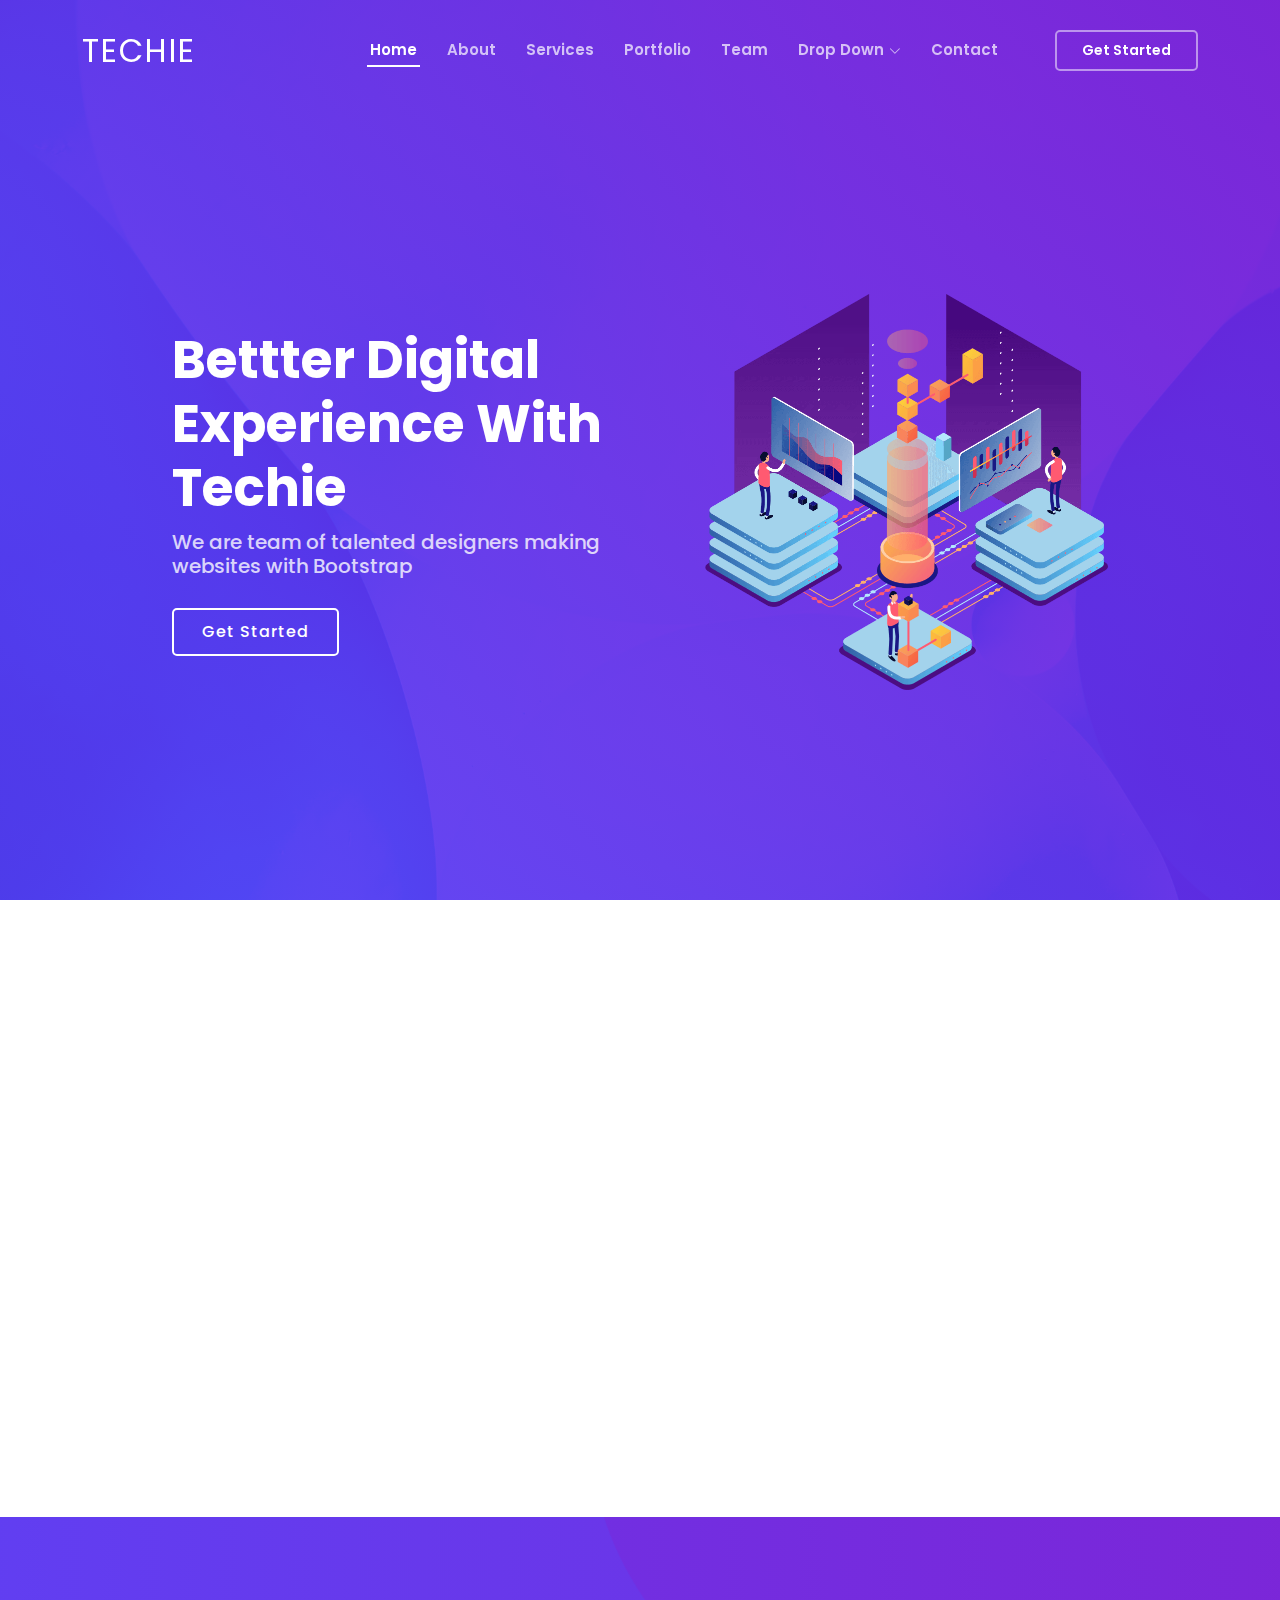
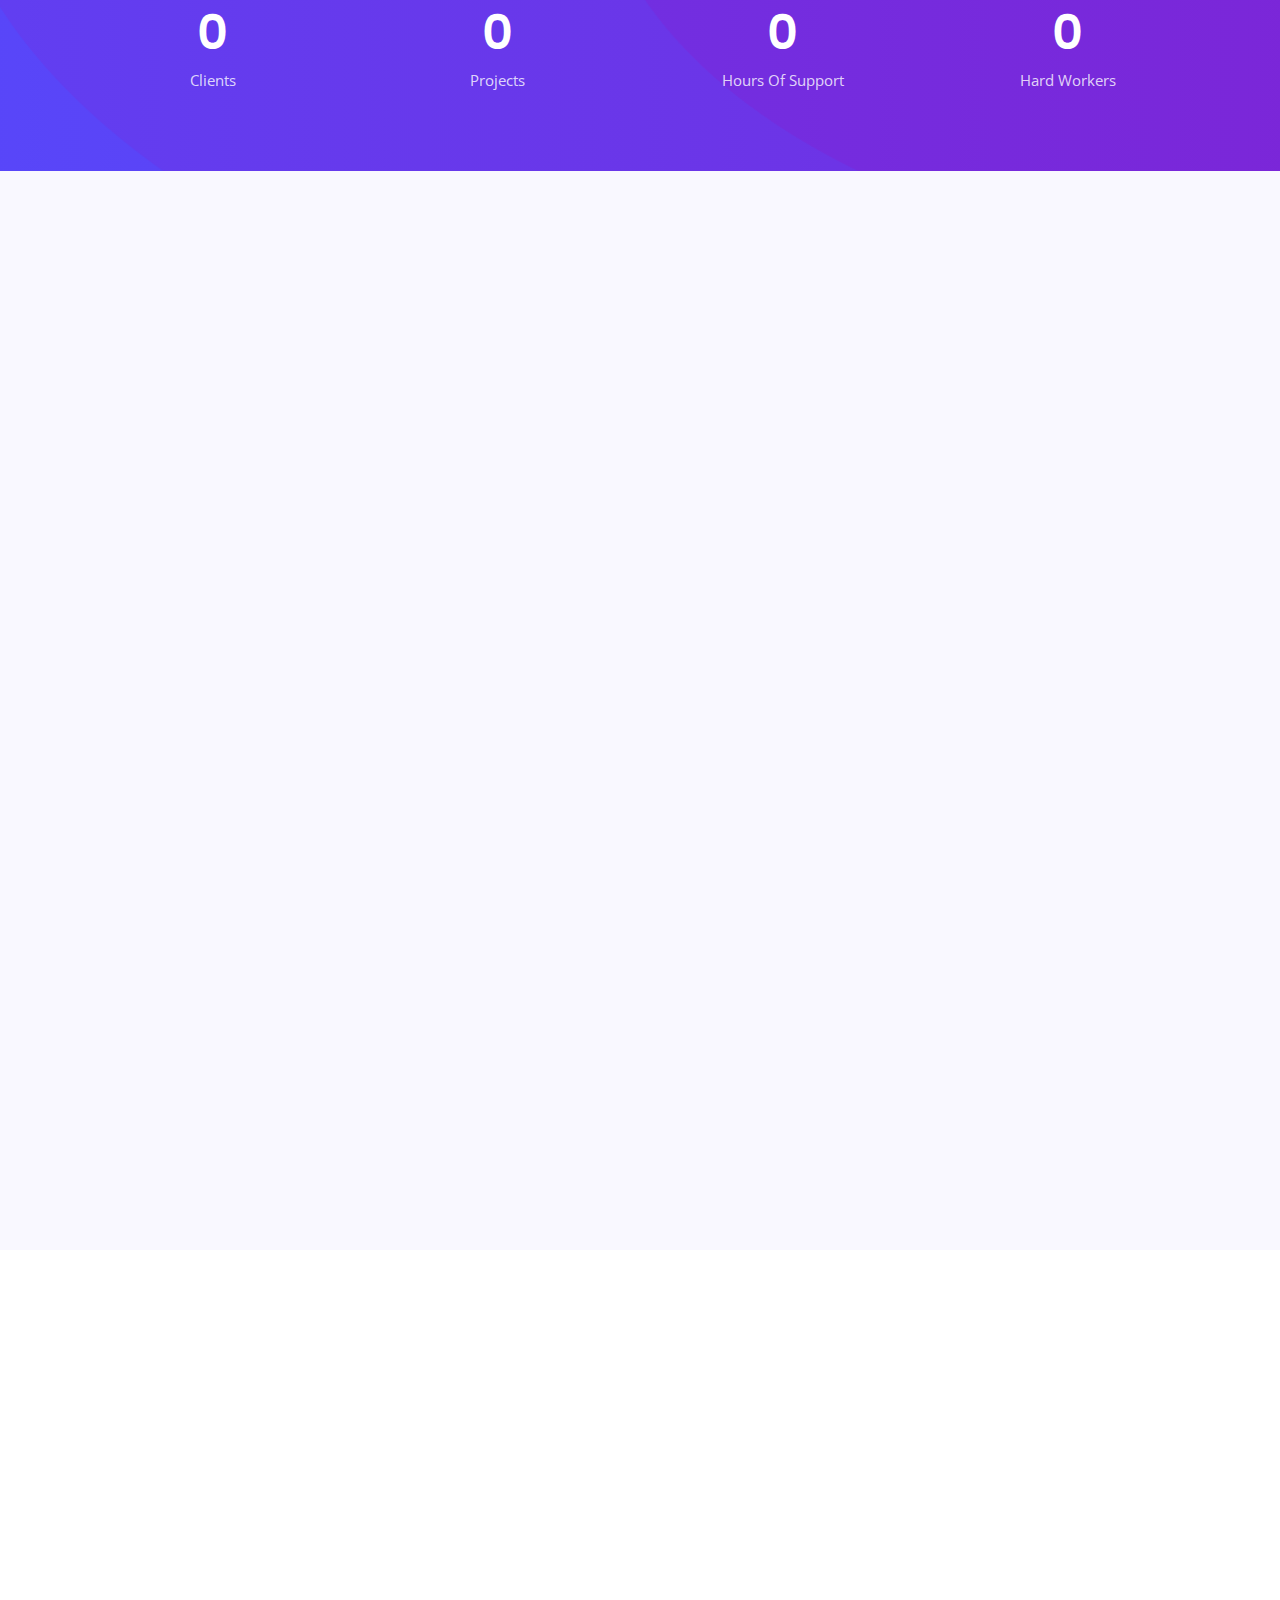
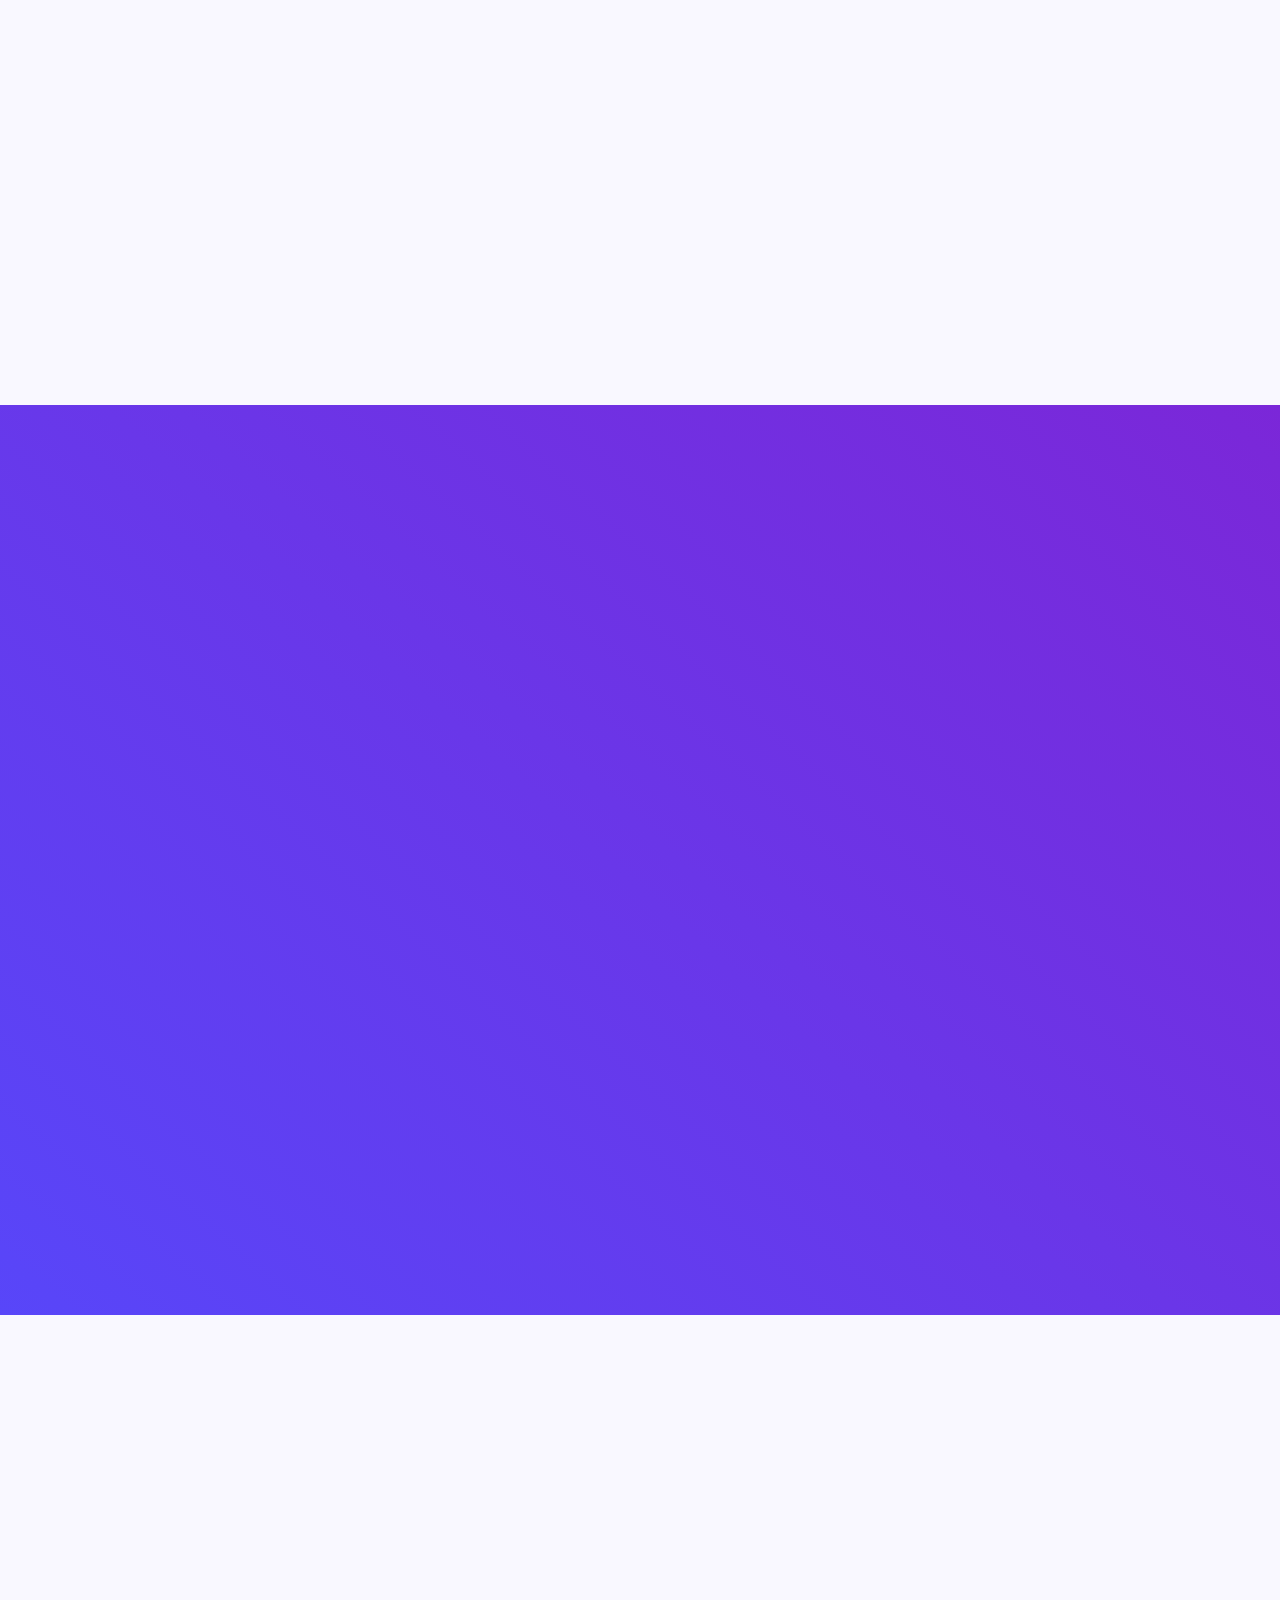
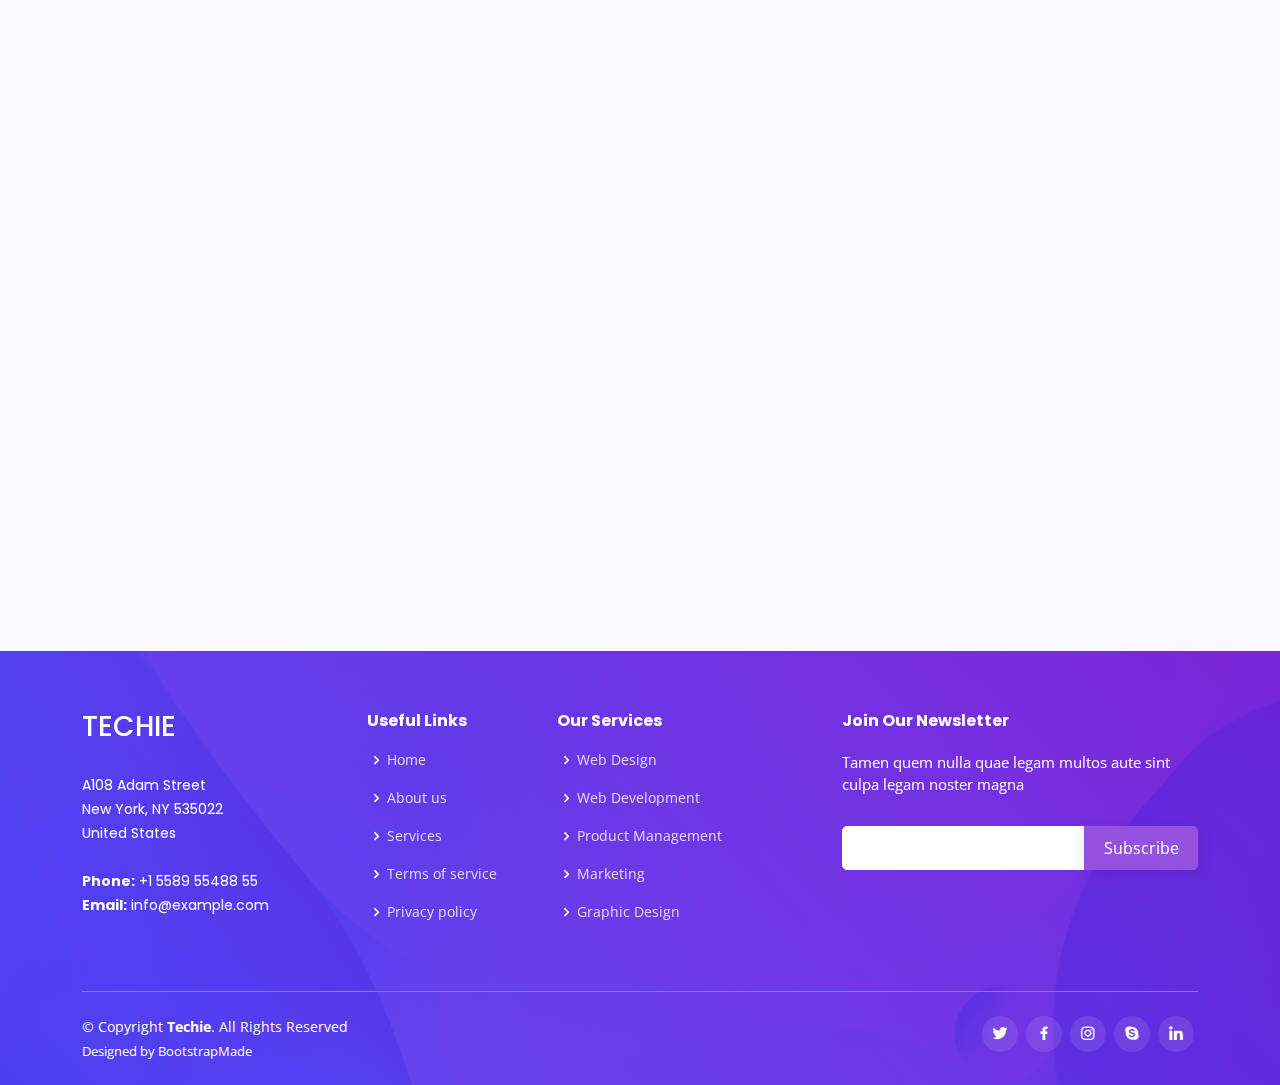
<file: semid/Techie/index.html>
<!DOCTYPE html>
<html lang="en">

<head>
  <meta charset="utf-8">
  <meta content="width=device-width, initial-scale=1.0" name="viewport">

  <title>Techie Bootstrap Template - Index</title>
  <meta content="" name="description">
  <meta content="" name="keywords">

  <!-- Favicons -->
  <link href="assets/img/favicon.png" rel="icon">
  <link href="assets/img/apple-touch-icon.png" rel="apple-touch-icon">

  <!-- Google Fonts -->
  <link href="https://fonts.googleapis.com/css?family=Open+Sans:300,300i,400,400i,600,600i,700,700i|Roboto:300,300i,400,400i,500,500i,600,600i,700,700i|Poppins:300,300i,400,400i,500,500i,600,600i,700,700i" rel="stylesheet">

  <!-- Vendor CSS Files -->
  <link href="assets/vendor/aos/aos.css" rel="stylesheet">
  <link href="assets/vendor/bootstrap/css/bootstrap.min.css" rel="stylesheet">
  <link href="assets/vendor/bootstrap-icons/bootstrap-icons.css" rel="stylesheet">
  <link href="assets/vendor/boxicons/css/boxicons.min.css" rel="stylesheet">
  <link href="assets/vendor/glightbox/css/glightbox.min.css" rel="stylesheet">
  <link href="assets/vendor/swiper/swiper-bundle.min.css" rel="stylesheet">

  <!-- Template Main CSS File -->
  <link href="assets/css/style.css" rel="stylesheet">

  <!-- =======================================================
  * Template Name: Techie
  * Template URL: https://bootstrapmade.com/techie-free-skin-bootstrap-3/
  * Updated: Mar 17 2024 with Bootstrap v5.3.3
  * Author: BootstrapMade.com
  * License: https://bootstrapmade.com/license/
  ======================================================== -->
</head>

<body>

  <!-- ======= Header ======= -->
  <header id="header" class="fixed-top ">
    <div class="container d-flex align-items-center justify-content-between">
      <h1 class="logo"><a href="index.html">Techie</a></h1>
      <!-- Uncomment below if you prefer to use an image logo -->
      <!-- <a href="index.html" class="logo"><img src="assets/img/logo.png" alt="" class="img-fluid"></a>-->

      <nav id="navbar" class="navbar">
        <ul>
          <li><a class="nav-link scrollto active" href="#hero">Home</a></li>
          <li><a class="nav-link scrollto" href="#about">About</a></li>
          <li><a class="nav-link scrollto" href="#services">Services</a></li>
          <li><a class="nav-link scrollto " href="#portfolio">Portfolio</a></li>
          <li><a class="nav-link scrollto" href="#team">Team</a></li>
          <li class="dropdown"><a href="#"><span>Drop Down</span> <i class="bi bi-chevron-down"></i></a>
            <ul>
              <li><a href="#">Drop Down 1</a></li>
              <li class="dropdown"><a href="#"><span>Deep Drop Down</span> <i class="bi bi-chevron-right"></i></a>
                <ul>
                  <li><a href="#">Deep Drop Down 1</a></li>
                  <li><a href="#">Deep Drop Down 2</a></li>
                  <li><a href="#">Deep Drop Down 3</a></li>
                  <li><a href="#">Deep Drop Down 4</a></li>
                  <li><a href="#">Deep Drop Down 5</a></li>
                </ul>
              </li>
              <li><a href="#">Drop Down 2</a></li>
              <li><a href="#">Drop Down 3</a></li>
              <li><a href="#">Drop Down 4</a></li>
            </ul>
          </li>
          <li><a class="nav-link scrollto" href="#contact">Contact</a></li>
          <li><a class="getstarted scrollto" href="#about">Get Started</a></li>
        </ul>
        <i class="bi bi-list mobile-nav-toggle"></i>
      </nav><!-- .navbar -->

    </div>
  </header><!-- End Header -->

  <!-- ======= Hero Section ======= -->
  <section id="hero" class="d-flex align-items-center">

    <div class="container-fluid" data-aos="fade-up">
      <div class="row justify-content-center">
        <div class="col-xl-5 col-lg-6 pt-3 pt-lg-0 order-2 order-lg-1 d-flex flex-column justify-content-center">
          <h1>Bettter Digital Experience With Techie</h1>
          <h2>We are team of talented designers making websites with Bootstrap</h2>
          <div><a href="#about" class="btn-get-started scrollto">Get Started</a></div>
        </div>
        <div class="col-xl-4 col-lg-6 order-1 order-lg-2 hero-img" data-aos="zoom-in" data-aos-delay="150">
          <img src="assets/img/hero-img.png" class="img-fluid animated" alt="">
        </div>
      </div>
    </div>

  </section><!-- End Hero -->

  <main id="main">

    <!-- ======= About Section ======= -->
    <section id="about" class="about">
      <div class="container">

        <div class="row">
          <div class="col-lg-6 order-1 order-lg-2" data-aos="zoom-in" data-aos-delay="150">
            <img src="assets/img/about.jpg" class="img-fluid" alt="">
          </div>
          <div class="col-lg-6 pt-4 pt-lg-0 order-2 order-lg-1 content" data-aos="fade-right">
            <h3>Voluptatem dignissimos provident quasi corporis</h3>
            <p class="fst-italic">
              Lorem ipsum dolor sit amet, consectetur adipiscing elit, sed do eiusmod tempor incididunt ut labore et dolore
              magna aliqua.
            </p>
            <ul>
              <li><i class="bi bi-check-circle"></i> Ullamco laboris nisi ut aliquip ex ea commodo consequat.</li>
              <li><i class="bi bi-check-circle"></i> Duis aute irure dolor in reprehenderit in voluptate velit.</li>
              <li><i class="bi bi-check-circle"></i> Ullamco laboris nisi ut aliquip ex ea commodo consequat. Duis aute irure dolor in reprehenderit in voluptate trideta storacalaperda mastiro dolore eu fugiat nulla pariatur.</li>
            </ul>
            <a href="#" class="read-more">Read More <i class="bi bi-long-arrow-right"></i></a>
          </div>
        </div>

      </div>
    </section><!-- End About Section -->

    <!-- ======= Counts Section ======= -->
    <section id="counts" class="counts">
      <div class="container">

        <div class="row counters">

          <div class="col-lg-3 col-6 text-center">
            <span data-purecounter-start="0" data-purecounter-end="232" data-purecounter-duration="1" class="purecounter"></span>
            <p>Clients</p>
          </div>

          <div class="col-lg-3 col-6 text-center">
            <span data-purecounter-start="0" data-purecounter-end="521" data-purecounter-duration="1" class="purecounter"></span>
            <p>Projects</p>
          </div>

          <div class="col-lg-3 col-6 text-center">
            <span data-purecounter-start="0" data-purecounter-end="1463" data-purecounter-duration="1" class="purecounter"></span>
            <p>Hours Of Support</p>
          </div>

          <div class="col-lg-3 col-6 text-center">
            <span data-purecounter-start="0" data-purecounter-end="15" data-purecounter-duration="1" class="purecounter"></span>
            <p>Hard Workers</p>
          </div>

        </div>

      </div>
    </section><!-- End Counts Section -->

    <!-- ======= Services Section ======= -->
    <section id="services" class="services section-bg">
      <div class="container" data-aos="fade-up">

        <div class="section-title">
          <h2>Services</h2>
          <p>Magnam dolores commodi suscipit. Necessitatibus eius consequatur ex aliquid fuga eum quidem. Sit sint consectetur velit. Quisquam quos quisquam cupiditate. Et nemo qui impedit suscipit alias ea. Quia fugiat sit in iste officiis commodi quidem hic quas.</p>
        </div>

        <div class="row gy-4">
          <div class="col-lg-4 col-md-6 d-flex align-items-stretch" data-aos="zoom-in" data-aos-delay="100">
            <div class="icon-box iconbox-blue">
              <div class="icon">
                <svg width="100" height="100" viewBox="0 0 600 600" xmlns="http://www.w3.org/2000/svg">
                  <path stroke="none" stroke-width="0" fill="#f5f5f5" d="M300,521.0016835830174C376.1290562159157,517.8887921683347,466.0731472004068,529.7835943286574,510.70327084640275,468.03025145048787C554.3714126377745,407.6079735673963,508.03601936045806,328.9844924480964,491.2728898941984,256.3432110539036C474.5976632858925,184.082847569629,479.9380746630129,96.60480741107993,416.23090153303,58.64404602377083C348.86323505073057,18.502131276798302,261.93793281208167,40.57373210992963,193.5410806939664,78.93577620505333C130.42746243093433,114.334589627462,98.30271207620316,179.96522072025542,76.75703585869454,249.04625023123273C51.97151888228291,328.5150500222984,13.704378332031375,421.85034740162234,66.52175969318436,486.19268352777647C119.04800174914682,550.1803526380478,217.28368757567262,524.383925680826,300,521.0016835830174"></path>
                </svg>
                <i class="bx bxl-dribbble"></i>
              </div>
              <h4><a href="">Lorem Ipsum</a></h4>
              <p>Voluptatum deleniti atque corrupti quos dolores et quas molestias excepturi</p>
            </div>
          </div>

          <div class="col-lg-4 col-md-6 d-flex align-items-stretch" data-aos="zoom-in" data-aos-delay="200">
            <div class="icon-box iconbox-orange ">
              <div class="icon">
                <svg width="100" height="100" viewBox="0 0 600 600" xmlns="http://www.w3.org/2000/svg">
                  <path stroke="none" stroke-width="0" fill="#f5f5f5" d="M300,582.0697525312426C382.5290701553225,586.8405444964366,449.9789794690241,525.3245884688669,502.5850820975895,461.55621195738473C556.606425686781,396.0723002908107,615.8543463187945,314.28637112970534,586.6730223649479,234.56875336149918C558.9533121215079,158.8439757836574,454.9685369536778,164.00468322053177,381.49747125262974,130.76875717737553C312.15926192815925,99.40240125094834,248.97055460311594,18.661163978235184,179.8680185752513,50.54337015887873C110.5421016452524,82.52863877960104,119.82277516462835,180.83849132639028,109.12597500060166,256.43424936330496C100.08760227029461,320.3096726198365,92.17705696193138,384.0621239912766,124.79988738764834,439.7174275375508C164.83382741302287,508.01625554203684,220.96474134820875,577.5009287672846,300,582.0697525312426"></path>
                </svg>
                <i class="bx bx-file"></i>
              </div>
              <h4><a href="">Sed Perspiciatis</a></h4>
              <p>Duis aute irure dolor in reprehenderit in voluptate velit esse cillum dolore</p>
            </div>
          </div>

          <div class="col-lg-4 col-md-6 d-flex align-items-stretch" data-aos="zoom-in" data-aos-delay="300">
            <div class="icon-box iconbox-pink">
              <div class="icon">
                <svg width="100" height="100" viewBox="0 0 600 600" xmlns="http://www.w3.org/2000/svg">
                  <path stroke="none" stroke-width="0" fill="#f5f5f5" d="M300,541.5067337569781C382.14930387511276,545.0595476570109,479.8736841581634,548.3450877840088,526.4010558755058,480.5488172755941C571.5218469581645,414.80211281144784,517.5187510058486,332.0715597781072,496.52539010469104,255.14436215662573C477.37192572678356,184.95920475031193,473.57363656557914,105.61284051026155,413.0603344069578,65.22779650032875C343.27470386102294,18.654635553484475,251.2091493199835,5.337323636656869,175.0934190732945,40.62881213300186C97.87086631185822,76.43348514350839,51.98124368387456,156.15599469081315,36.44837278890362,239.84606092416172C21.716077023791087,319.22268207091537,43.775223500013084,401.1760424656574,96.891909868211,461.97329694683043C147.22146801428983,519.5804099606455,223.5754009179313,538.201503339737,300,541.5067337569781"></path>
                </svg>
                <i class="bx bx-tachometer"></i>
              </div>
              <h4><a href="">Magni Dolores</a></h4>
              <p>Excepteur sint occaecat cupidatat non proident, sunt in culpa qui officia</p>
            </div>
          </div>

          <div class="col-lg-4 col-md-6 d-flex align-items-stretch" data-aos="zoom-in" data-aos-delay="100">
            <div class="icon-box iconbox-yellow">
              <div class="icon">
                <svg width="100" height="100" viewBox="0 0 600 600" xmlns="http://www.w3.org/2000/svg">
                  <path stroke="none" stroke-width="0" fill="#f5f5f5" d="M300,503.46388370962813C374.79870501325706,506.71871716319447,464.8034551963731,527.1746412648533,510.4981551193396,467.86667711651364C555.9287308511215,408.9015244558933,512.6030010748507,327.5744911775523,490.211057578863,256.5855673507754C471.097692560561,195.9906835881958,447.69079081568157,138.11976852964426,395.19560036434837,102.3242989838813C329.3053358748298,57.3949838291264,248.02791733380457,8.279543830951368,175.87071277845988,42.242879143198664C103.41431057327972,76.34704239035025,93.79494320519305,170.9812938413882,81.28167332365135,250.07896920659033C70.17666984294237,320.27484674793965,64.84698225790005,396.69656628748305,111.28512138212992,450.4950937839243C156.20124167950087,502.5303643271138,231.32542653798444,500.4755392045468,300,503.46388370962813"></path>
                </svg>
                <i class="bx bx-layer"></i>
              </div>
              <h4><a href="">Nemo Enim</a></h4>
              <p>At vero eos et accusamus et iusto odio dignissimos ducimus qui blanditiis</p>
            </div>
          </div>

          <div class="col-lg-4 col-md-6 d-flex align-items-stretch" data-aos="zoom-in" data-aos-delay="200">
            <div class="icon-box iconbox-red">
              <div class="icon">
                <svg width="100" height="100" viewBox="0 0 600 600" xmlns="http://www.w3.org/2000/svg">
                  <path stroke="none" stroke-width="0" fill="#f5f5f5" d="M300,532.3542879108572C369.38199826031484,532.3153073249985,429.10787420159085,491.63046689027357,474.5244479745417,439.17860296908856C522.8885846962883,383.3225815378663,569.1668002868075,314.3205725914397,550.7432151929288,242.7694973846089C532.6665558377875,172.5657663291529,456.2379748765914,142.6223662098291,390.3689995646985,112.34683881706744C326.66090330228417,83.06452184765237,258.84405631176094,53.51806209861945,193.32584062364296,78.48882559362697C121.61183558270385,105.82097193414197,62.805066853699245,167.19869350419734,48.57481801355237,242.6138429142374C34.843463184063346,315.3850353017275,76.69343916112496,383.4422959591041,125.22947124332185,439.3748458443577C170.7312796277747,491.8107796887764,230.57421082200815,532.3932930995766,300,532.3542879108572"></path>
                </svg>
                <i class="bx bx-slideshow"></i>
              </div>
              <h4><a href="">Dele Cardo</a></h4>
              <p>Quis consequatur saepe eligendi voluptatem consequatur dolor consequuntur</p>
            </div>
          </div>

          <div class="col-lg-4 col-md-6 d-flex align-items-stretch" data-aos="zoom-in" data-aos-delay="300">
            <div class="icon-box iconbox-teal">
              <div class="icon">
                <svg width="100" height="100" viewBox="0 0 600 600" xmlns="http://www.w3.org/2000/svg">
                  <path stroke="none" stroke-width="0" fill="#f5f5f5" d="M300,566.797414625762C385.7384707136149,576.1784315230908,478.7894351017131,552.8928747891023,531.9192734346935,484.94944893311C584.6109503024035,417.5663521118492,582.489472248146,322.67544863468447,553.9536738515405,242.03673114598146C529.1557734026468,171.96086150256528,465.24506316201064,127.66468636344209,395.9583748389544,100.7403814666027C334.2173773831606,76.7482773500951,269.4350130405921,84.62216499799875,207.1952322260088,107.2889140133804C132.92018162631612,134.33871894543012,41.79353780512637,160.00259165414826,22.644507872594943,236.69541883565114C3.319112789854554,314.0945973066697,72.72355303640163,379.243833228382,124.04198916343866,440.3218312028393C172.9286146004772,498.5055451809895,224.45579914871206,558.5317968840102,300,566.797414625762"></path>
                </svg>
                <i class="bx bx-arch"></i>
              </div>
              <h4><a href="">Divera Don</a></h4>
              <p>Modi nostrum vel laborum. Porro fugit error sit minus sapiente sit aspernatur</p>
            </div>
          </div>

        </div>

      </div>
    </section><!-- End Services Section -->

    <!-- ======= Features Section ======= -->
    <section id="features" class="features">
      <div class="container" data-aos="fade-up">

        <div class="section-title">
          <h2>Features</h2>
          <p>Magnam dolores commodi suscipit. Necessitatibus eius consequatur ex aliquid fuga eum quidem. Sit sint consectetur velit. Quisquam quos quisquam cupiditate. Et nemo qui impedit suscipit alias ea. Quia fugiat sit in iste officiis commodi quidem hic quas.</p>
        </div>

        <div class="row">
          <div class="col-lg-6 order-2 order-lg-1 d-flex flex-column align-items-lg-center">
            <div class="icon-box mt-5 mt-lg-0" data-aos="fade-up" data-aos-delay="100">
              <i class="bx bx-receipt"></i>
              <h4>Est labore ad</h4>
              <p>Consequuntur sunt aut quasi enim aliquam quae harum pariatur laboris nisi ut aliquip</p>
            </div>
            <div class="icon-box mt-5" data-aos="fade-up" data-aos-delay="200">
              <i class="bx bx-cube-alt"></i>
              <h4>Harum esse qui</h4>
              <p>Excepteur sint occaecat cupidatat non proident, sunt in culpa qui officia deserunt</p>
            </div>
            <div class="icon-box mt-5" data-aos="fade-up" data-aos-delay="300">
              <i class="bx bx-images"></i>
              <h4>Aut occaecati</h4>
              <p>Aut suscipit aut cum nemo deleniti aut omnis. Doloribus ut maiores omnis facere</p>
            </div>
            <div class="icon-box mt-5" data-aos="fade-up" data-aos-delay="400">
              <i class="bx bx-shield"></i>
              <h4>Beatae veritatis</h4>
              <p>Expedita veritatis consequuntur nihil tempore laudantium vitae denat pacta</p>
            </div>
          </div>
          <div class="image col-lg-6 order-1 order-lg-2 " data-aos="zoom-in" data-aos-delay="100">
            <img src="assets/img/features.svg" alt="" class="img-fluid">
          </div>
        </div>

      </div>
    </section><!-- End Features Section -->

    <!-- ======= Testimonials Section ======= -->
    <section id="testimonials" class="testimonials section-bg">
      <div class="container" data-aos="fade-up">

        <div class="section-title">
          <h2>Testimonials</h2>
          <p>Magnam dolores commodi suscipit. Necessitatibus eius consequatur ex aliquid fuga eum quidem. Sit sint consectetur velit. Quisquam quos quisquam cupiditate. Et nemo qui impedit suscipit alias ea. Quia fugiat sit in iste officiis commodi quidem hic quas.</p>
        </div>

        <div class="testimonials-slider swiper" data-aos="fade-up" data-aos-delay="100">
          <div class="swiper-wrapper">

            <div class="swiper-slide">
              <div class="testimonial-item">
                <p>
                  <i class="bx bxs-quote-alt-left quote-icon-left"></i>
                  Proin iaculis purus consequat sem cure digni ssim donec porttitora entum suscipit rhoncus. Accusantium quam, ultricies eget id, aliquam eget nibh et. Maecen aliquam, risus at semper.
                  <i class="bx bxs-quote-alt-right quote-icon-right"></i>
                </p>
                <img src="assets/img/testimonials/testimonials-1.jpg" class="testimonial-img" alt="">
                <h3>Saul Goodman</h3>
                <h4>Ceo &amp; Founder</h4>
              </div>
            </div><!-- End testimonial item -->

            <div class="swiper-slide">
              <div class="testimonial-item">
                <p>
                  <i class="bx bxs-quote-alt-left quote-icon-left"></i>
                  Export tempor illum tamen malis malis eram quae irure esse labore quem cillum quid cillum eram malis quorum velit fore eram velit sunt aliqua noster fugiat irure amet legam anim culpa.
                  <i class="bx bxs-quote-alt-right quote-icon-right"></i>
                </p>
                <img src="assets/img/testimonials/testimonials-2.jpg" class="testimonial-img" alt="">
                <h3>Sara Wilsson</h3>
                <h4>Designer</h4>
              </div>
            </div><!-- End testimonial item -->

            <div class="swiper-slide">
              <div class="testimonial-item">
                <p>
                  <i class="bx bxs-quote-alt-left quote-icon-left"></i>
                  Enim nisi quem export duis labore cillum quae magna enim sint quorum nulla quem veniam duis minim tempor labore quem eram duis noster aute amet eram fore quis sint minim.
                  <i class="bx bxs-quote-alt-right quote-icon-right"></i>
                </p>
                <img src="assets/img/testimonials/testimonials-3.jpg" class="testimonial-img" alt="">
                <h3>Jena Karlis</h3>
                <h4>Store Owner</h4>
              </div>
            </div><!-- End testimonial item -->

            <div class="swiper-slide">
              <div class="testimonial-item">
                <p>
                  <i class="bx bxs-quote-alt-left quote-icon-left"></i>
                  Fugiat enim eram quae cillum dolore dolor amet nulla culpa multos export minim fugiat minim velit minim dolor enim duis veniam ipsum anim magna sunt elit fore quem dolore labore.
                  <i class="bx bxs-quote-alt-right quote-icon-right"></i>
                </p>
                <img src="assets/img/testimonials/testimonials-4.jpg" class="testimonial-img" alt="">
                <h3>Matt Brandon</h3>
                <h4>Freelancer</h4>
              </div>
            </div><!-- End testimonial item -->

            <div class="swiper-slide">
              <div class="testimonial-item">
                <p>
                  <i class="bx bxs-quote-alt-left quote-icon-left"></i>
                  Quis quorum aliqua sint quem legam fore sunt eram irure aliqua veniam tempor noster veniam enim culpa labore duis sunt culpa nulla illum cillum fugiat legam esse veniam culpa.
                  <i class="bx bxs-quote-alt-right quote-icon-right"></i>
                </p>
                <img src="assets/img/testimonials/testimonials-5.jpg" class="testimonial-img" alt="">
                <h3>John Larson</h3>
                <h4>Entrepreneur</h4>
              </div>
            </div><!-- End testimonial item -->

          </div>
          <div class="swiper-pagination"></div>
        </div>

      </div>
    </section><!-- End Testimonials Section -->

    <!-- ======= Portfolio Section ======= -->
    <section id="portfolio" class="portfolio">
      <div class="container" data-aos="fade-up">

        <div class="section-title">
          <h2>Portfolio</h2>
          <p>Magnam dolores commodi suscipit. Necessitatibus eius consequatur ex aliquid fuga eum quidem. Sit sint consectetur velit. Quisquam quos quisquam cupiditate. Et nemo qui impedit suscipit alias ea. Quia fugiat sit in iste officiis commodi quidem hic quas.</p>
        </div>

        <div class="row">
          <div class="col-lg-12 d-flex justify-content-center">
            <ul id="portfolio-flters">
              <li data-filter="*" class="filter-active">All</li>
              <li data-filter=".filter-app">App</li>
              <li data-filter=".filter-card">Card</li>
              <li data-filter=".filter-web">Web</li>
            </ul>
          </div>
        </div>

        <div class="row portfolio-container">

          <div class="col-lg-4 col-md-6 portfolio-item filter-app">
            <div class="portfolio-wrap">
              <img src="assets/img/portfolio/portfolio-1.jpg" class="img-fluid" alt="">
              <div class="portfolio-info">
                <h4>App 1</h4>
                <p>App</p>
              </div>
              <div class="portfolio-links">
                <a href="assets/img/portfolio/portfolio-1.jpg" data-gallery="portfolioGallery" class="portfolio-lightbox" title="App 1"><i class="bx bx-plus"></i></a>
                <a href="portfolio-details.html" title="More Details"><i class="bx bx-link"></i></a>
              </div>
            </div>
          </div>

          <div class="col-lg-4 col-md-6 portfolio-item filter-web">
            <div class="portfolio-wrap">
              <img src="assets/img/portfolio/portfolio-2.jpg" class="img-fluid" alt="">
              <div class="portfolio-info">
                <h4>Web 3</h4>
                <p>Web</p>
              </div>
              <div class="portfolio-links">
                <a href="assets/img/portfolio/portfolio-2.jpg" data-gallery="portfolioGallery" class="portfolio-lightbox" title="Web 3"><i class="bx bx-plus"></i></a>
                <a href="portfolio-details.html" title="More Details"><i class="bx bx-link"></i></a>
              </div>
            </div>
          </div>

          <div class="col-lg-4 col-md-6 portfolio-item filter-app">
            <div class="portfolio-wrap">
              <img src="assets/img/portfolio/portfolio-3.jpg" class="img-fluid" alt="">
              <div class="portfolio-info">
                <h4>App 2</h4>
                <p>App</p>
              </div>
              <div class="portfolio-links">
                <a href="assets/img/portfolio/portfolio-3.jpg" data-gallery="portfolioGallery" class="portfolio-lightbox" title="App 2"><i class="bx bx-plus"></i></a>
                <a href="portfolio-details.html" title="More Details"><i class="bx bx-link"></i></a>
              </div>
            </div>
          </div>

          <div class="col-lg-4 col-md-6 portfolio-item filter-card">
            <div class="portfolio-wrap">
              <img src="assets/img/portfolio/portfolio-4.jpg" class="img-fluid" alt="">
              <div class="portfolio-info">
                <h4>Card 2</h4>
                <p>Card</p>
              </div>
              <div class="portfolio-links">
                <a href="assets/img/portfolio/portfolio-4.jpg" data-gallery="portfolioGallery" class="portfolio-lightbox" title="Card 2"><i class="bx bx-plus"></i></a>
                <a href="portfolio-details.html" title="More Details"><i class="bx bx-link"></i></a>
              </div>
            </div>
          </div>

          <div class="col-lg-4 col-md-6 portfolio-item filter-web">
            <div class="portfolio-wrap">
              <img src="assets/img/portfolio/portfolio-5.jpg" class="img-fluid" alt="">
              <div class="portfolio-info">
                <h4>Web 2</h4>
                <p>Web</p>
              </div>
              <div class="portfolio-links">
                <a href="assets/img/portfolio/portfolio-5.jpg" data-gallery="portfolioGallery" class="portfolio-lightbox" title="Web 2"><i class="bx bx-plus"></i></a>
                <a href="portfolio-details.html" title="More Details"><i class="bx bx-link"></i></a>
              </div>
            </div>
          </div>

          <div class="col-lg-4 col-md-6 portfolio-item filter-app">
            <div class="portfolio-wrap">
              <img src="assets/img/portfolio/portfolio-6.jpg" class="img-fluid" alt="">
              <div class="portfolio-info">
                <h4>App 3</h4>
                <p>App</p>
              </div>
              <div class="portfolio-links">
                <a href="assets/img/portfolio/portfolio-6.jpg" data-gallery="portfolioGallery" class="portfolio-lightbox" title="App 3"><i class="bx bx-plus"></i></a>
                <a href="portfolio-details.html" title="More Details"><i class="bx bx-link"></i></a>
              </div>
            </div>
          </div>

          <div class="col-lg-4 col-md-6 portfolio-item filter-card">
            <div class="portfolio-wrap">
              <img src="assets/img/portfolio/portfolio-7.jpg" class="img-fluid" alt="">
              <div class="portfolio-info">
                <h4>Card 1</h4>
                <p>Card</p>
              </div>
              <div class="portfolio-links">
                <a href="assets/img/portfolio/portfolio-7.jpg" data-gallery="portfolioGallery" class="portfolio-lightbox" title="Card 1"><i class="bx bx-plus"></i></a>
                <a href="portfolio-details.html" title="More Details"><i class="bx bx-link"></i></a>
              </div>
            </div>
          </div>

          <div class="col-lg-4 col-md-6 portfolio-item filter-card">
            <div class="portfolio-wrap">
              <img src="assets/img/portfolio/portfolio-8.jpg" class="img-fluid" alt="">
              <div class="portfolio-info">
                <h4>Card 3</h4>
                <p>Card</p>
              </div>
              <div class="portfolio-links">
                <a href="assets/img/portfolio/portfolio-8.jpg" data-gallery="portfolioGallery" class="portfolio-lightbox" title="Card 3"><i class="bx bx-plus"></i></a>
                <a href="portfolio-details.html" title="More Details"><i class="bx bx-link"></i></a>
              </div>
            </div>
          </div>

          <div class="col-lg-4 col-md-6 portfolio-item filter-web">
            <div class="portfolio-wrap">
              <img src="assets/img/portfolio/portfolio-9.jpg" class="img-fluid" alt="">
              <div class="portfolio-info">
                <h4>Web 3</h4>
                <p>Web</p>
              </div>
              <div class="portfolio-links">
                <a href="assets/img/portfolio/portfolio-9.jpg" data-gallery="portfolioGallery" class="portfolio-lightbox" title="Web 3"><i class="bx bx-plus"></i></a>
                <a href="portfolio-details.html" title="More Details"><i class="bx bx-link"></i></a>
              </div>
            </div>
          </div>

        </div>

      </div>
    </section><!-- End Portfolio Section -->

    <!-- ======= Pricing Section ======= -->
    <section id="pricing" class="pricing section-bg">
      <div class="container" data-aos="fade-up">

        <div class="section-title">
          <h2>Pricing</h2>
          <p>Magnam dolores commodi suscipit. Necessitatibus eius consequatur ex aliquid fuga eum quidem. Sit sint consectetur velit. Quisquam quos quisquam cupiditate. Et nemo qui impedit suscipit alias ea. Quia fugiat sit in iste officiis commodi quidem hic quas.</p>
        </div>

        <div class="row">

          <div class="col-lg-3 col-md-6" data-aos="fade-up" data-aos-delay="100">
            <div class="box">
              <h3>Free</h3>
              <h4><sup>$</sup>0<span> / month</span></h4>
              <ul>
                <li>Aida dere</li>
                <li>Nec feugiat nisl</li>
                <li>Nulla at volutpat dola</li>
                <li class="na">Pharetra massa</li>
                <li class="na">Massa ultricies mi</li>
              </ul>
              <div class="btn-wrap">
                <a href="#" class="btn-buy">Buy Now</a>
              </div>
            </div>
          </div>

          <div class="col-lg-3 col-md-6 mt-4 mt-md-0" data-aos="fade-up" data-aos-delay="200">
            <div class="box featured">
              <h3>Business</h3>
              <h4><sup>$</sup>19<span> / month</span></h4>
              <ul>
                <li>Aida dere</li>
                <li>Nec feugiat nisl</li>
                <li>Nulla at volutpat dola</li>
                <li>Pharetra massa</li>
                <li class="na">Massa ultricies mi</li>
              </ul>
              <div class="btn-wrap">
                <a href="#" class="btn-buy">Buy Now</a>
              </div>
            </div>
          </div>

          <div class="col-lg-3 col-md-6 mt-4 mt-lg-0" data-aos="fade-up" data-aos-delay="300">
            <div class="box">
              <h3>Developer</h3>
              <h4><sup>$</sup>29<span> / month</span></h4>
              <ul>
                <li>Aida dere</li>
                <li>Nec feugiat nisl</li>
                <li>Nulla at volutpat dola</li>
                <li>Pharetra massa</li>
                <li>Massa ultricies mi</li>
              </ul>
              <div class="btn-wrap">
                <a href="#" class="btn-buy">Buy Now</a>
              </div>
            </div>
          </div>

          <div class="col-lg-3 col-md-6 mt-4 mt-lg-0" data-aos="fade-up" data-aos-delay="400">
            <div class="box">
              <span class="advanced">Advanced</span>
              <h3>Ultimate</h3>
              <h4><sup>$</sup>49<span> / month</span></h4>
              <ul>
                <li>Aida dere</li>
                <li>Nec feugiat nisl</li>
                <li>Nulla at volutpat dola</li>
                <li>Pharetra massa</li>
                <li>Massa ultricies mi</li>
              </ul>
              <div class="btn-wrap">
                <a href="#" class="btn-buy">Buy Now</a>
              </div>
            </div>
          </div>

        </div>

      </div>
    </section><!-- End Pricing Section -->

    <!-- ======= Frequently Asked Questions Section ======= -->
    <section id="faq" class="faq">
      <div class="container" data-aos="fade-up">

        <div class="section-title">
          <h2>Frequently Asked Questions</h2>
          <p>Magnam dolores commodi suscipit. Necessitatibus eius consequatur ex aliquid fuga eum quidem. Sit sint consectetur velit. Quisquam quos quisquam cupiditate. Et nemo qui impedit suscipit alias ea. Quia fugiat sit in iste officiis commodi quidem hic quas.</p>
        </div>

        <div class="faq-list">
          <ul>
            <li data-aos="fade-up" data-aos="fade-up" data-aos-delay="100">
              <i class="bx bx-help-circle icon-help"></i> <a data-bs-toggle="collapse" class="collapse" data-bs-target="#faq-list-1">Non consectetur a erat nam at lectus urna duis? <i class="bx bx-chevron-down icon-show"></i><i class="bx bx-chevron-up icon-close"></i></a>
              <div id="faq-list-1" class="collapse show" data-bs-parent=".faq-list">
                <p>
                  Feugiat pretium nibh ipsum consequat. Tempus iaculis urna id volutpat lacus laoreet non curabitur gravida. Venenatis lectus magna fringilla urna porttitor rhoncus dolor purus non.
                </p>
              </div>
            </li>

            <li data-aos="fade-up" data-aos-delay="200">
              <i class="bx bx-help-circle icon-help"></i> <a data-bs-toggle="collapse" data-bs-target="#faq-list-2" class="collapsed">Feugiat scelerisque varius morbi enim nunc? <i class="bx bx-chevron-down icon-show"></i><i class="bx bx-chevron-up icon-close"></i></a>
              <div id="faq-list-2" class="collapse" data-bs-parent=".faq-list">
                <p>
                  Dolor sit amet consectetur adipiscing elit pellentesque habitant morbi. Id interdum velit laoreet id donec ultrices. Fringilla phasellus faucibus scelerisque eleifend donec pretium. Est pellentesque elit ullamcorper dignissim. Mauris ultrices eros in cursus turpis massa tincidunt dui.
                </p>
              </div>
            </li>

            <li data-aos="fade-up" data-aos-delay="300">
              <i class="bx bx-help-circle icon-help"></i> <a data-bs-toggle="collapse" data-bs-target="#faq-list-3" class="collapsed">Dolor sit amet consectetur adipiscing elit? <i class="bx bx-chevron-down icon-show"></i><i class="bx bx-chevron-up icon-close"></i></a>
              <div id="faq-list-3" class="collapse" data-bs-parent=".faq-list">
                <p>
                  Eleifend mi in nulla posuere sollicitudin aliquam ultrices sagittis orci. Faucibus pulvinar elementum integer enim. Sem nulla pharetra diam sit amet nisl suscipit. Rutrum tellus pellentesque eu tincidunt. Lectus urna duis convallis convallis tellus. Urna molestie at elementum eu facilisis sed odio morbi quis
                </p>
              </div>
            </li>

            <li data-aos="fade-up" data-aos-delay="400">
              <i class="bx bx-help-circle icon-help"></i> <a data-bs-toggle="collapse" data-bs-target="#faq-list-4" class="collapsed">Tempus quam pellentesque nec nam aliquam sem et tortor consequat? <i class="bx bx-chevron-down icon-show"></i><i class="bx bx-chevron-up icon-close"></i></a>
              <div id="faq-list-4" class="collapse" data-bs-parent=".faq-list">
                <p>
                  Molestie a iaculis at erat pellentesque adipiscing commodo. Dignissim suspendisse in est ante in. Nunc vel risus commodo viverra maecenas accumsan. Sit amet nisl suscipit adipiscing bibendum est. Purus gravida quis blandit turpis cursus in.
                </p>
              </div>
            </li>

            <li data-aos="fade-up" data-aos-delay="500">
              <i class="bx bx-help-circle icon-help"></i> <a data-bs-toggle="collapse" data-bs-target="#faq-list-5" class="collapsed">Tortor vitae purus faucibus ornare. Varius vel pharetra vel turpis nunc eget lorem dolor? <i class="bx bx-chevron-down icon-show"></i><i class="bx bx-chevron-up icon-close"></i></a>
              <div id="faq-list-5" class="collapse" data-bs-parent=".faq-list">
                <p>
                  Laoreet sit amet cursus sit amet dictum sit amet justo. Mauris vitae ultricies leo integer malesuada nunc vel. Tincidunt eget nullam non nisi est sit amet. Turpis nunc eget lorem dolor sed. Ut venenatis tellus in metus vulputate eu scelerisque.
                </p>
              </div>
            </li>

          </ul>
        </div>

      </div>
    </section><!-- End Frequently Asked Questions Section -->

    <!-- ======= Contact Section ======= -->
    <section id="contact" class="contact section-bg">
      <div class="container" data-aos="fade-up">

        <div class="section-title">
          <h2>Contact</h2>
          <p>Magnam dolores commodi suscipit. Necessitatibus eius consequatur ex aliquid fuga eum quidem. Sit sint consectetur velit. Quisquam quos quisquam cupiditate. Et nemo qui impedit suscipit alias ea. Quia fugiat sit in iste officiis commodi quidem hic quas.</p>
        </div>

        <div class="row">
          <div class="col-lg-6">
            <div class="info-box mb-4">
              <i class="bx bx-map"></i>
              <h3>Our Address</h3>
              <p>A108 Adam Street, New York, NY 535022</p>
            </div>
          </div>

          <div class="col-lg-3 col-md-6">
            <div class="info-box  mb-4">
              <i class="bx bx-envelope"></i>
              <h3>Email Us</h3>
              <p>contact@example.com</p>
            </div>
          </div>

          <div class="col-lg-3 col-md-6">
            <div class="info-box  mb-4">
              <i class="bx bx-phone-call"></i>
              <h3>Call Us</h3>
              <p>+1 5589 55488 55</p>
            </div>
          </div>

        </div>

        <div class="row">

          <div class="col-lg-6 ">
            <iframe class="mb-4 mb-lg-0" src="https://www.google.com/maps/embed?pb=!1m14!1m8!1m3!1d12097.433213460943!2d-74.0062269!3d40.7101282!3m2!1i1024!2i768!4f13.1!3m3!1m2!1s0x0%3A0xb89d1fe6bc499443!2sDowntown+Conference+Center!5e0!3m2!1smk!2sbg!4v1539943755621" frameborder="0" style="border:0; width: 100%; height: 384px;" allowfullscreen></iframe>
          </div>

          <div class="col-lg-6">
            <form action="forms/contact.php" method="post" role="form" class="php-email-form">
              <div class="row">
                <div class="col-md-6 form-group">
                  <input type="text" name="name" class="form-control" id="name" placeholder="Your Name" required>
                </div>
                <div class="col-md-6 form-group mt-3 mt-md-0">
                  <input type="email" class="form-control" name="email" id="email" placeholder="Your Email" required>
                </div>
              </div>
              <div class="form-group mt-3">
                <input type="text" class="form-control" name="subject" id="subject" placeholder="Subject" required>
              </div>
              <div class="form-group mt-3">
                <textarea class="form-control" name="message" rows="5" placeholder="Message" required></textarea>
              </div>
              <div class="my-3">
                <div class="loading">Loading</div>
                <div class="error-message"></div>
                <div class="sent-message">Your message has been sent. Thank you!</div>
              </div>
              <div class="text-center"><button type="submit">Send Message</button></div>
            </form>
          </div>

        </div>

      </div>
    </section><!-- End Contact Section -->

  </main><!-- End #main -->

  <!-- ======= Footer ======= -->
  <footer id="footer">

    <div class="footer-top">
      <div class="container">
        <div class="row">

          <div class="col-lg-3 col-md-6 footer-contact">
            <h3>Techie</h3>
            <p>
              A108 Adam Street <br>
              New York, NY 535022<br>
              United States <br><br>
              <strong>Phone:</strong> +1 5589 55488 55<br>
              <strong>Email:</strong> info@example.com<br>
            </p>
          </div>

          <div class="col-lg-2 col-md-6 footer-links">
            <h4>Useful Links</h4>
            <ul>
              <li><i class="bx bx-chevron-right"></i> <a href="#">Home</a></li>
              <li><i class="bx bx-chevron-right"></i> <a href="#">About us</a></li>
              <li><i class="bx bx-chevron-right"></i> <a href="#">Services</a></li>
              <li><i class="bx bx-chevron-right"></i> <a href="#">Terms of service</a></li>
              <li><i class="bx bx-chevron-right"></i> <a href="#">Privacy policy</a></li>
            </ul>
          </div>

          <div class="col-lg-3 col-md-6 footer-links">
            <h4>Our Services</h4>
            <ul>
              <li><i class="bx bx-chevron-right"></i> <a href="#">Web Design</a></li>
              <li><i class="bx bx-chevron-right"></i> <a href="#">Web Development</a></li>
              <li><i class="bx bx-chevron-right"></i> <a href="#">Product Management</a></li>
              <li><i class="bx bx-chevron-right"></i> <a href="#">Marketing</a></li>
              <li><i class="bx bx-chevron-right"></i> <a href="#">Graphic Design</a></li>
            </ul>
          </div>

          <div class="col-lg-4 col-md-6 footer-newsletter">
            <h4>Join Our Newsletter</h4>
            <p>Tamen quem nulla quae legam multos aute sint culpa legam noster magna</p>
            <form action="" method="post">
              <input type="email" name="email"><input type="submit" value="Subscribe">
            </form>
          </div>

        </div>
      </div>
    </div>

    <div class="container">

      <div class="copyright-wrap d-md-flex py-4">
        <div class="me-md-auto text-center text-md-start">
          <div class="copyright">
            &copy; Copyright <strong><span>Techie</span></strong>. All Rights Reserved
          </div>
          <div class="credits">
            <!-- All the links in the footer should remain intact. -->
            <!-- You can delete the links only if you purchased the pro version. -->
            <!-- Licensing information: https://bootstrapmade.com/license/ -->
            <!-- Purchase the pro version with working PHP/AJAX contact form: https://bootstrapmade.com/techie-free-skin-bootstrap-3/ -->
            Designed by <a href="https://bootstrapmade.com/">BootstrapMade</a>
          </div>
        </div>
        <div class="social-links text-center text-md-right pt-3 pt-md-0">
          <a href="#" class="twitter"><i class="bx bxl-twitter"></i></a>
          <a href="#" class="facebook"><i class="bx bxl-facebook"></i></a>
          <a href="#" class="instagram"><i class="bx bxl-instagram"></i></a>
          <a href="#" class="google-plus"><i class="bx bxl-skype"></i></a>
          <a href="#" class="linkedin"><i class="bx bxl-linkedin"></i></a>
        </div>
      </div>

    </div>
  </footer><!-- End Footer -->

  <a href="#" class="back-to-top d-flex align-items-center justify-content-center"><i class="bi bi-arrow-up-short"></i></a>
  <div id="preloader"></div>

  <!-- Vendor JS Files -->
  <script src="assets/vendor/purecounter/purecounter_vanilla.js"></script>
  <script src="assets/vendor/aos/aos.js"></script>
  <script src="assets/vendor/bootstrap/js/bootstrap.bundle.min.js"></script>
  <script src="assets/vendor/glightbox/js/glightbox.min.js"></script>
  <script src="assets/vendor/isotope-layout/isotope.pkgd.min.js"></script>
  <script src="assets/vendor/swiper/swiper-bundle.min.js"></script>
  <script src="assets/vendor/php-email-form/validate.js"></script>

  <!-- Template Main JS File -->
  <script src="assets/js/main.js"></script>

</body>

</html>
</file>
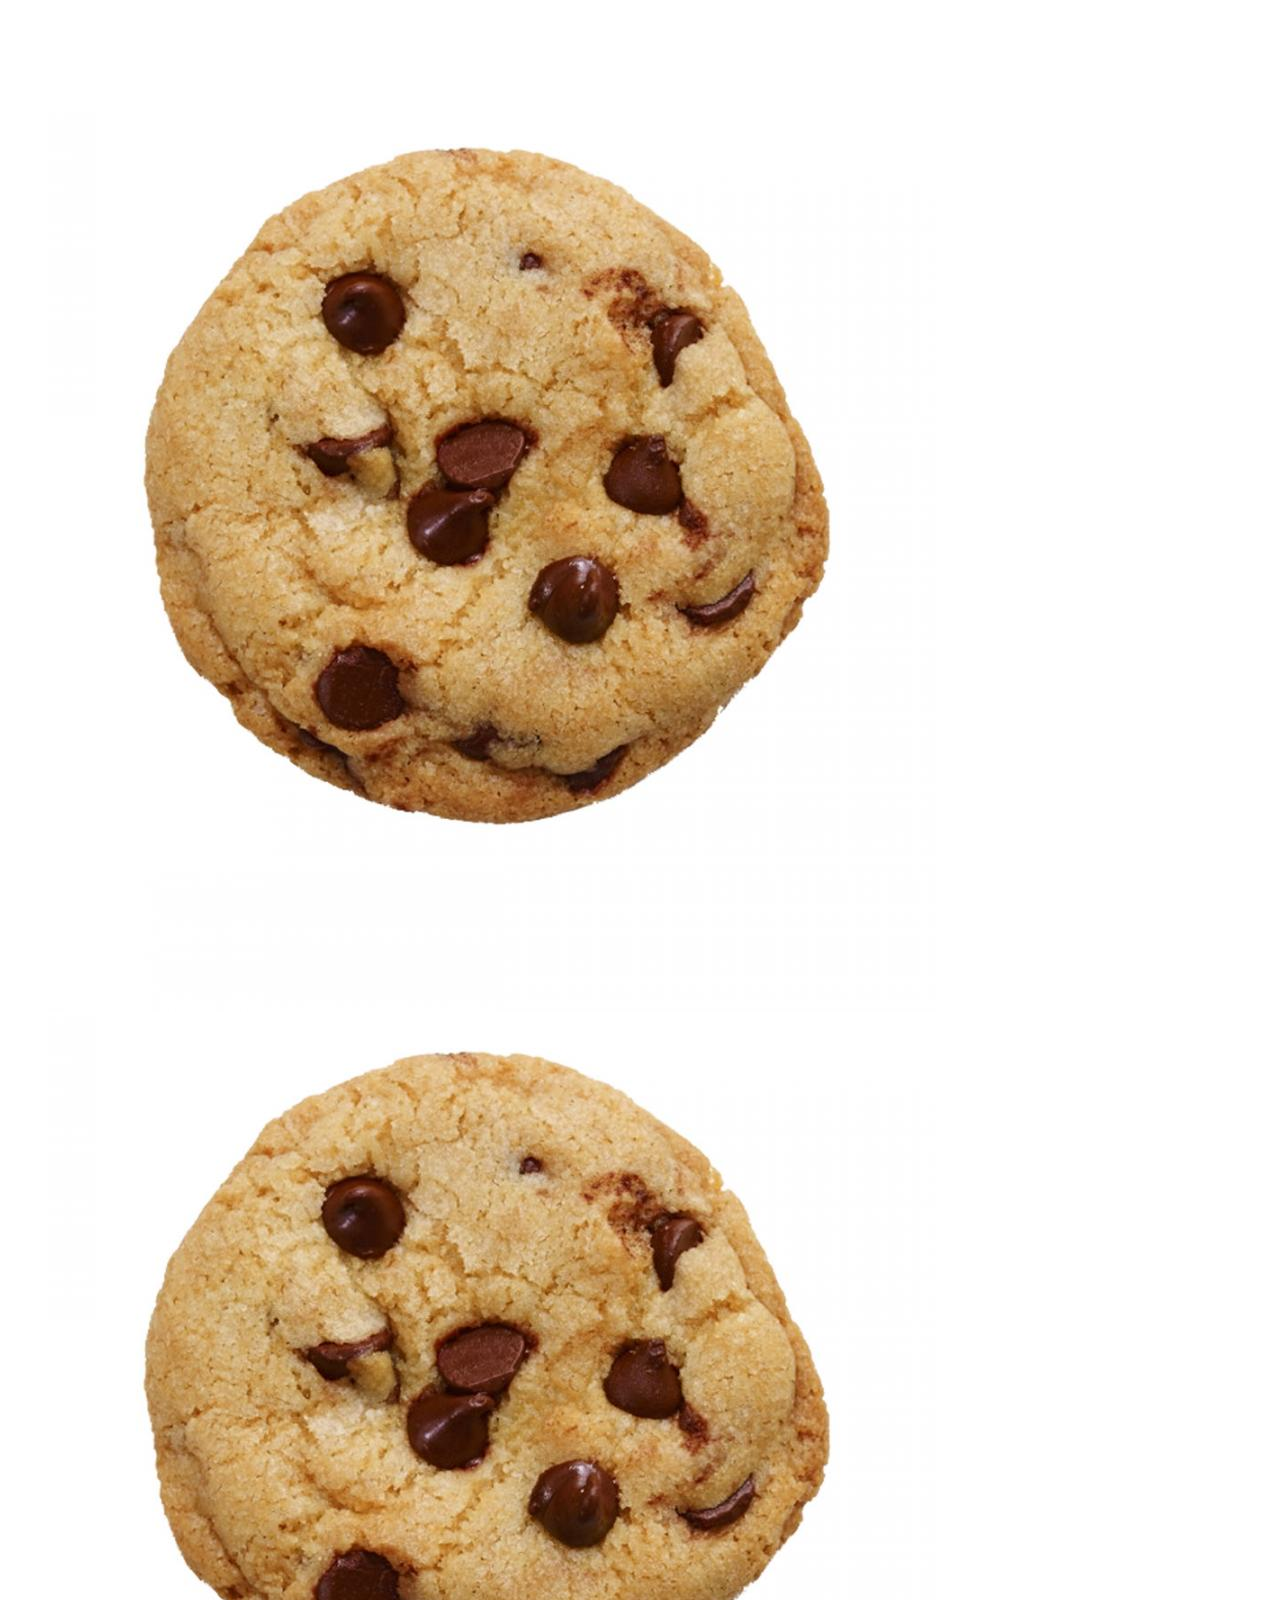
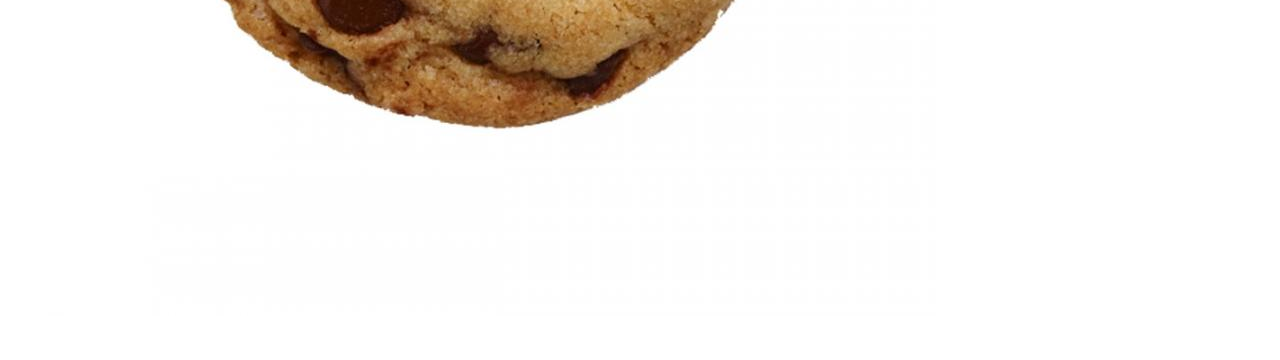
<file: commission.html>
<!DOCTYPE html>
<html lang="en">
<head>
    <meta charset="UTF-8">
    <title>commission</title>

    <style>
        .content{
            max-width: 100%;
            margin-top: 5rem;
            justify-content: center;
            align-items: center;
            border-radius: 10px;

        }

        .com{
            width: 60rem;
            padding: 2rem;
            border-radius: 10px;
            overflow: hidden;
            box-sizing: border-box;
        }

        .pic{
            display: block;
            position: relative;
            overflow: hidden;
        }
    </style>

    <link href="semid/iPortfolio/assets/css/style.css" rel="stylesheet">

</head>
<body>
<gbody>
    <div class="content">
        <div class="com">
            <div class="pic">
                <img src="443664758542a9fa22f234.jpeg">
            </div>
            <div class="pic">
                <img src="443664758542a9fa22f234.jpeg">
            </div>
    </div>

    </div>
   </gbody>

</body>
</html>
</file>
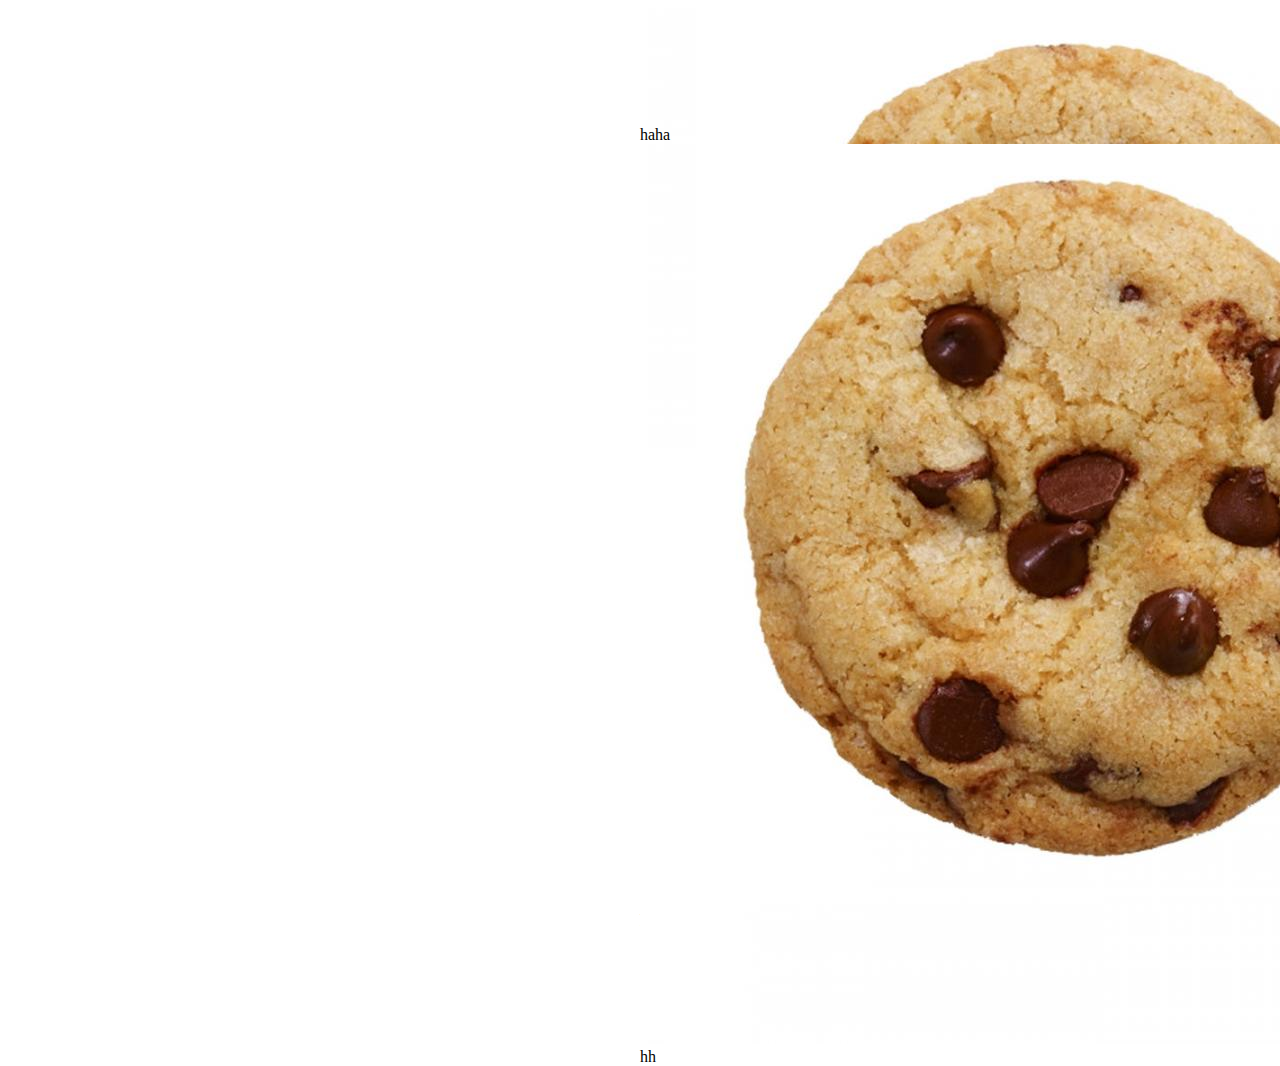
<file: css ani.html>
<!DOCTYPE html>
<html lang="en">
<head>
    <meta charset="UTF-8">
    <title>Title</title>

    <link
            rel="stylesheet"
            href="https://cdnjs.cloudflare.com/ajax/libs/animate.css/4.1.1/animate.min.css"
    />

    <style>
        div{
            display: block;
            margin:auto 50%;
            width:100px;
            height:100px;
            animation-name:tada;
            animation-duration:6s;
            animation-iteration-count: infinite;
        }
        @keyframes tada{
            0%{
                width:10px;
                height:10px;
            }
            25%{
                width:170px;
                height:170px;
            }
            29%{
                width:130px;
                height:130px;
            }
            35%{
                width:140px;
                height:140px;
            }
            47%{
                width:135px;
                height:135px;
            }
            100%{
                width:135px;
                height:135px;
            }

        }
    </style>

</head>
<body>

<div class="animate__animated animate__tada"><img src="443664758542a9fa22f234.jpeg" type="">hh</img></div>
<br>
<div>haha<img src="443664758542a9fa22f234.jpeg" type="">hh</img></div>
</body>
</html>
</file>
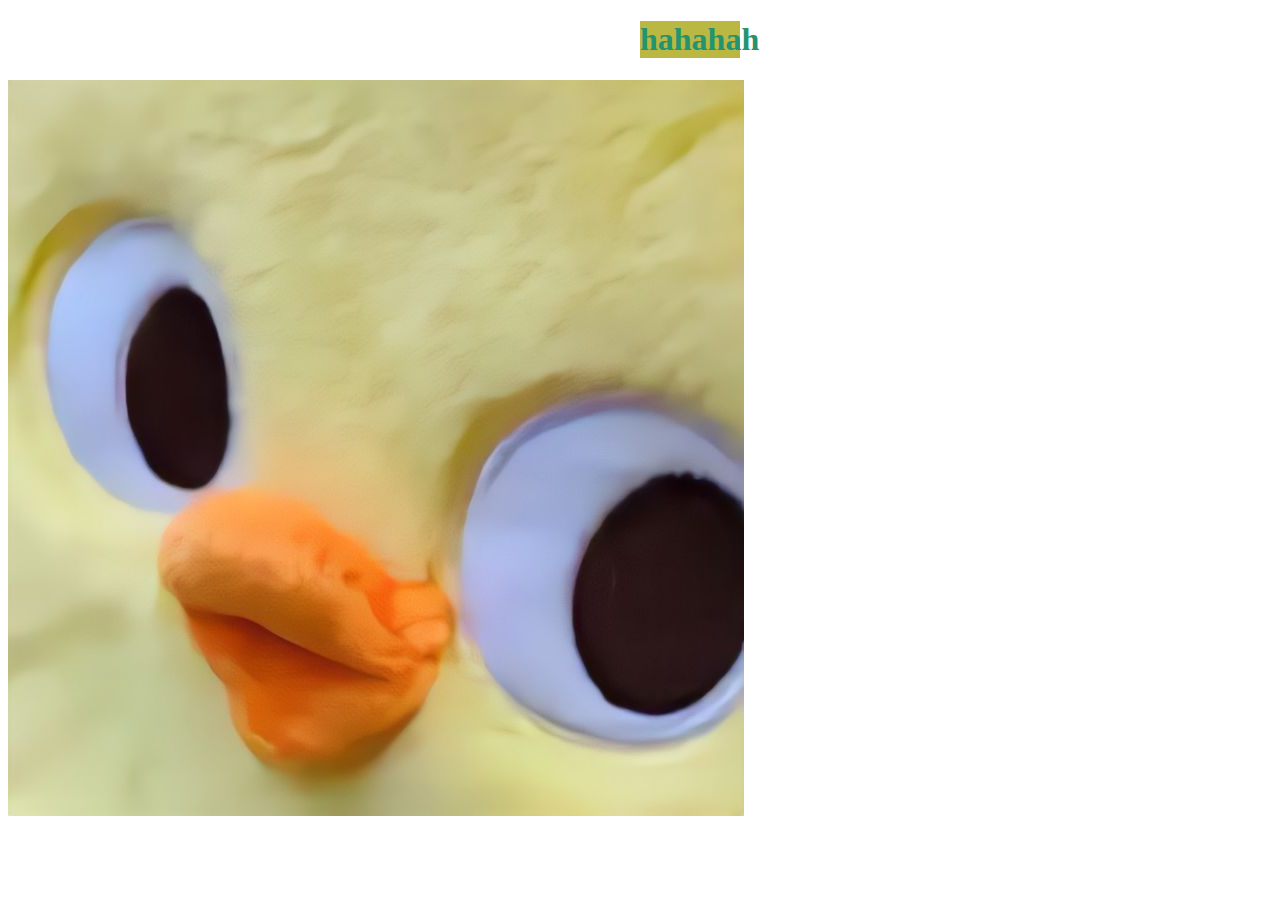
<file: myinfo.html>
<!DOCTYPE html>
<html lang="en">
<head>
    <meta charset="UTF-8">
    <title>Title</title>
    <link rel="stylesheet" href="css/web.css">
</head>
<body>
    <div class="yellow"><h1>hahahah</h1></div>
    <img src="img/Cartoon Profile Pics.jpg" alt="huaq">
</body>
</html>
</file>
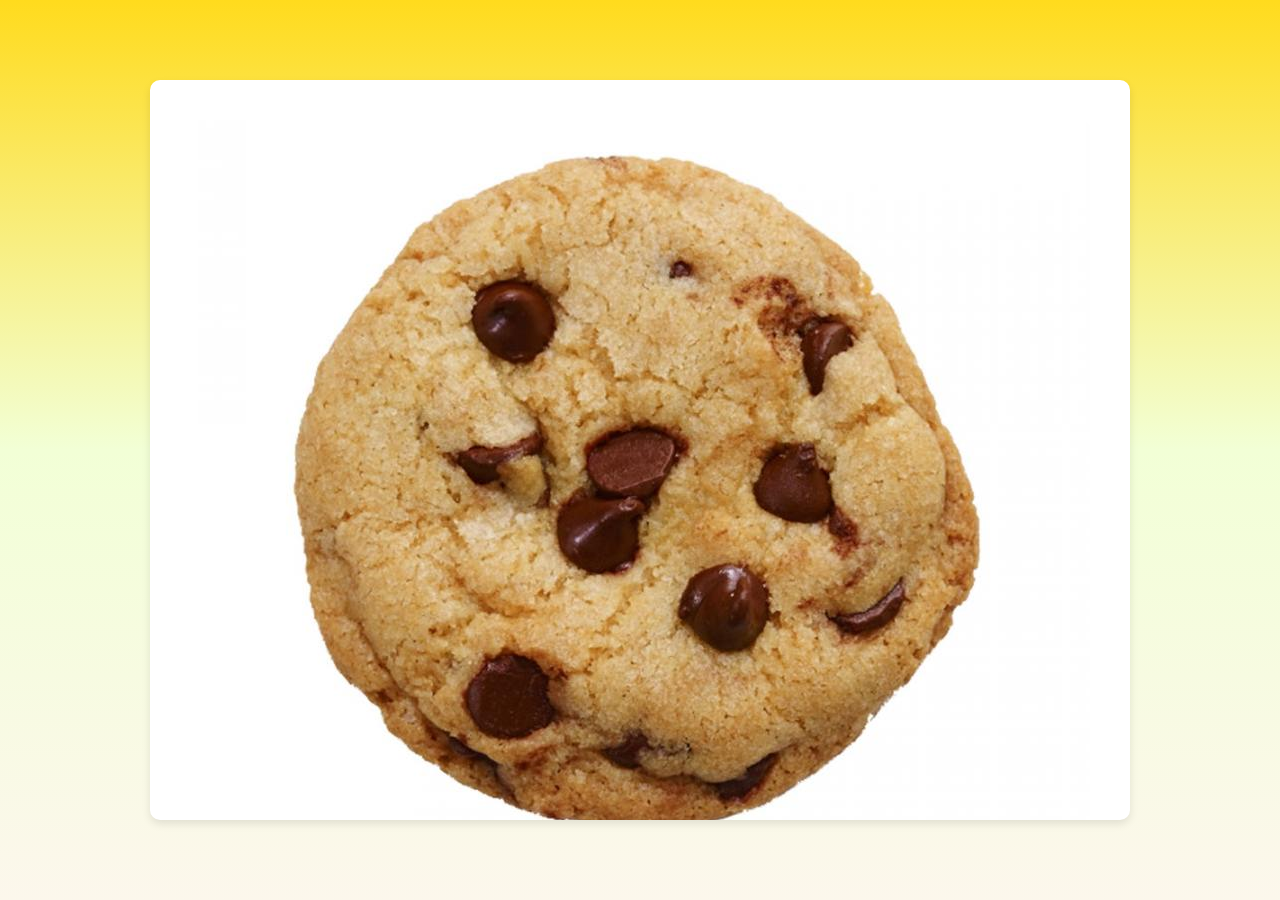
<file: test2.html>
<!DOCTYPE html>
<html lang="en" xmlns="http://www.w3.org/1999/html">
<head>
    <meta charset="UTF-8">
    <meta name="viewport" content="width=device-width, initial-scale=1.0">
    <title>Responsive Image Container</title>
    <link href="semid/iPortfolio/assets/css/style.css" rel="stylesheet">
    <link href="teststyles.css" rel="stylesheet">
</head>
<body>
<div class="container">
    <div class="responsive-rectangle">
        <div class="test">
            <img src="443664758542a9fa22f234.jpeg" alt="Image">
        </div>
        <br>
        <div class="test">
            <img src="443664758542a9fa22f234.jpeg" alt="Image">
        </div>
        <div class="test">
            <img src="443664758542a9fa22f234.jpeg" alt="Image">
        </div>

    </div>
</div>
</body>
</html>
</file>
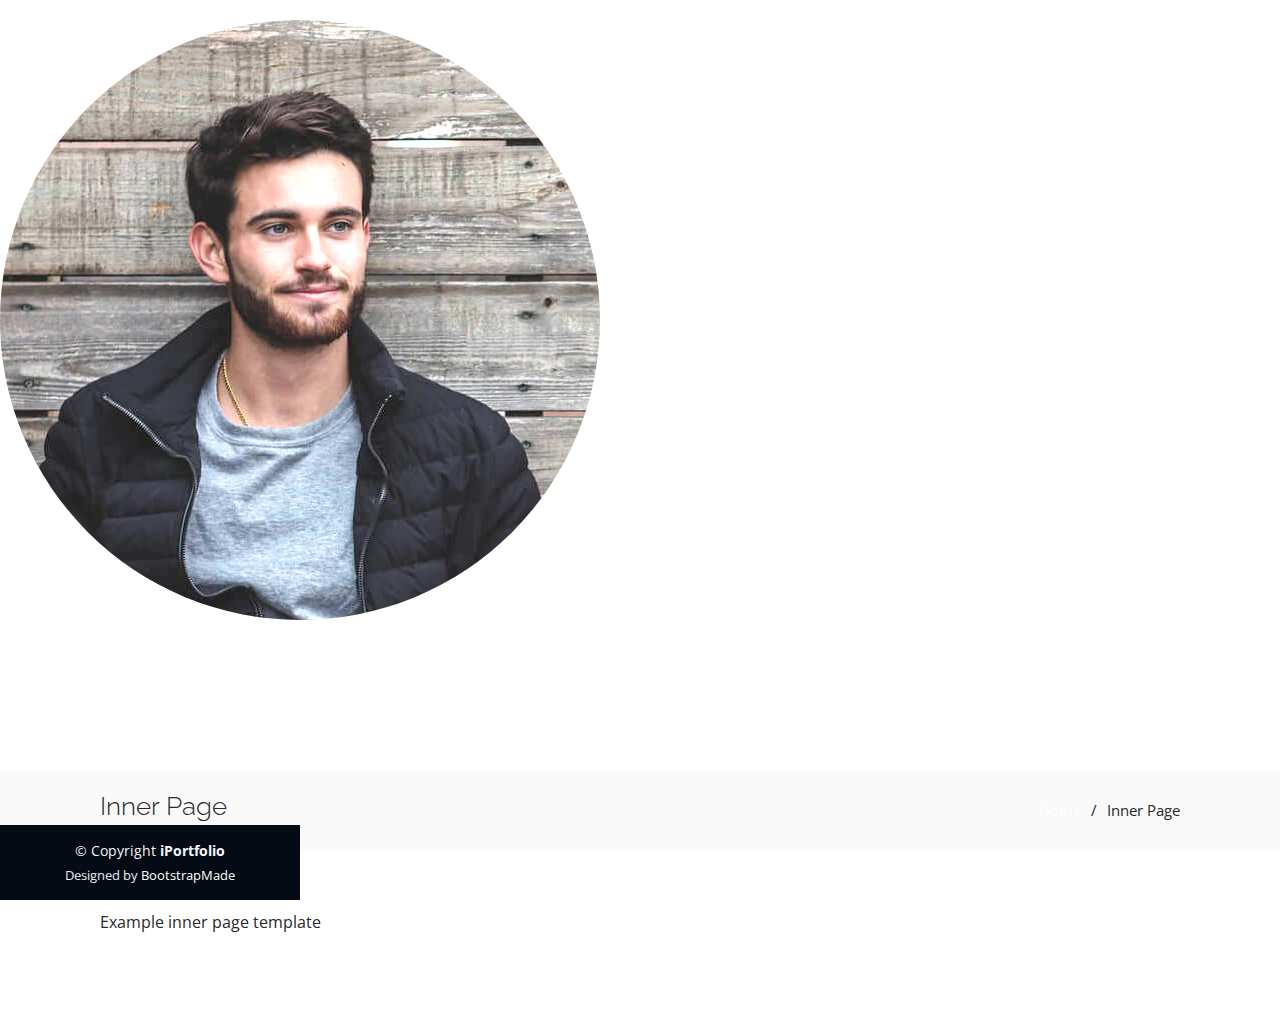
<file: semid/iPortfolio/inner-page.html>
<!DOCTYPE html>
<html lang="en">

<head>
  <meta charset="utf-8">
  <meta content="width=device-width, initial-scale=1.0" name="viewport">

  <title>Inner Page - iPortfolio Bootstrap Template</title>
  <meta content="" name="description">
  <meta content="" name="keywords">

  <!-- Favicons -->
  <link href="assets/img/favicon.png" rel="icon">
  <link href="assets/img/apple-touch-icon.png" rel="apple-touch-icon">

  <!-- Google Fonts -->
  <link href="https://fonts.googleapis.com/css?family=Open+Sans:300,300i,400,400i,600,600i,700,700i|Raleway:300,300i,400,400i,500,500i,600,600i,700,700i|Poppins:300,300i,400,400i,500,500i,600,600i,700,700i" rel="stylesheet">

  <!-- Vendor CSS Files -->
  <link href="assets/vendor/aos/aos.css" rel="stylesheet">
  <link href="assets/vendor/bootstrap/css/bootstrap.min.css" rel="stylesheet">
  <link href="assets/vendor/bootstrap-icons/bootstrap-icons.css" rel="stylesheet">
  <link href="assets/vendor/boxicons/css/boxicons.min.css" rel="stylesheet">
  <link href="assets/vendor/glightbox/css/glightbox.min.css" rel="stylesheet">
  <link href="assets/vendor/swiper/swiper-bundle.min.css" rel="stylesheet">

  <!-- Template Main CSS File -->
  <link href="assets/css/style.css" rel="stylesheet">

  <!-- =======================================================
  * Template Name: iPortfolio
  * Template URL: https://bootstrapmade.com/iportfolio-bootstrap-portfolio-websites-template/
  * Updated: Mar 17 2024 with Bootstrap v5.3.3
  * Author: BootstrapMade.com
  * License: https://bootstrapmade.com/license/
  ======================================================== -->
</head>

<body>

  <!-- ======= Mobile nav toggle button ======= -->
  <i class="bi bi-list mobile-nav-toggle d-xl-none"></i>

  <!-- ======= Header ======= -->
  <header id="header">
    <div class="d-flex flex-column">

      <div class="profile">
        <img src="assets/img/profile-img.jpg" alt="" class="img-fluid rounded-circle">
        <h1 class="text-light"><a href="index.html">Alex Smith</a></h1>
        <div class="social-links mt-3 text-center">
          <a href="#" class="twitter"><i class="bx bxl-twitter"></i></a>
          <a href="#" class="facebook"><i class="bx bxl-facebook"></i></a>
          <a href="#" class="instagram"><i class="bx bxl-instagram"></i></a>
          <a href="#" class="google-plus"><i class="bx bxl-skype"></i></a>
          <a href="#" class="linkedin"><i class="bx bxl-linkedin"></i></a>
        </div>
      </div>

      <nav id="navbar" class="nav-menu navbar">
        <ul>
          <li><a href="#hero" class="nav-link scrollto active"><i class="bx bx-home"></i> <span>Home</span></a></li>
          <li><a href="#about" class="nav-link scrollto"><i class="bx bx-user"></i> <span>About</span></a></li>
          <li><a href="#resume" class="nav-link scrollto"><i class="bx bx-file-blank"></i> <span>Resume</span></a></li>
          <li><a href="#portfolio" class="nav-link scrollto"><i class="bx bx-book-content"></i> <span>Portfolio</span></a></li>
          <li><a href="#services" class="nav-link scrollto"><i class="bx bx-server"></i> <span>Services</span></a></li>
          <li><a href="#contact" class="nav-link scrollto"><i class="bx bx-envelope"></i> <span>Contact</span></a></li>
        </ul>
      </nav><!-- .nav-menu -->
    </div>
  </header><!-- End Header -->

  <main id="main">

    <!-- ======= Breadcrumbs ======= -->
    <section class="breadcrumbs">
      <div class="container">

        <div class="d-flex justify-content-between align-items-center">
          <h2>Inner Page</h2>
          <ol>
            <li><a href="index.html">Home</a></li>
            <li>Inner Page</li>
          </ol>
        </div>

      </div>
    </section><!-- End Breadcrumbs -->

    <section class="inner-page">
      <div class="container">
        <p>
          Example inner page template
        </p>
      </div>
    </section>

  </main><!-- End #main -->

  <!-- ======= Footer ======= -->
  <footer id="footer">
    <div class="container">
      <div class="copyright">
        &copy; Copyright <strong><span>iPortfolio</span></strong>
      </div>
      <div class="credits">
        <!-- All the links in the footer should remain intact. -->
        <!-- You can delete the links only if you purchased the pro version. -->
        <!-- Licensing information: https://bootstrapmade.com/license/ -->
        <!-- Purchase the pro version with working PHP/AJAX contact form: https://bootstrapmade.com/iportfolio-bootstrap-portfolio-websites-template/ -->
        Designed by <a href="https://bootstrapmade.com/">BootstrapMade</a>
      </div>
    </div>
  </footer><!-- End  Footer -->

  <a href="#" class="back-to-top d-flex align-items-center justify-content-center"><i class="bi bi-arrow-up-short"></i></a>

  <!-- Vendor JS Files -->
  <script src="assets/vendor/purecounter/purecounter_vanilla.js"></script>
  <script src="assets/vendor/aos/aos.js"></script>
  <script src="assets/vendor/bootstrap/js/bootstrap.bundle.min.js"></script>
  <script src="assets/vendor/glightbox/js/glightbox.min.js"></script>
  <script src="assets/vendor/isotope-layout/isotope.pkgd.min.js"></script>
  <script src="assets/vendor/swiper/swiper-bundle.min.js"></script>
  <script src="assets/vendor/typed.js/typed.umd.js"></script>
  <script src="assets/vendor/waypoints/noframework.waypoints.js"></script>
  <script src="assets/vendor/php-email-form/validate.js"></script>

  <!-- Template Main JS File -->
  <script src="assets/js/main.js"></script>

</body>

</html>
</file>
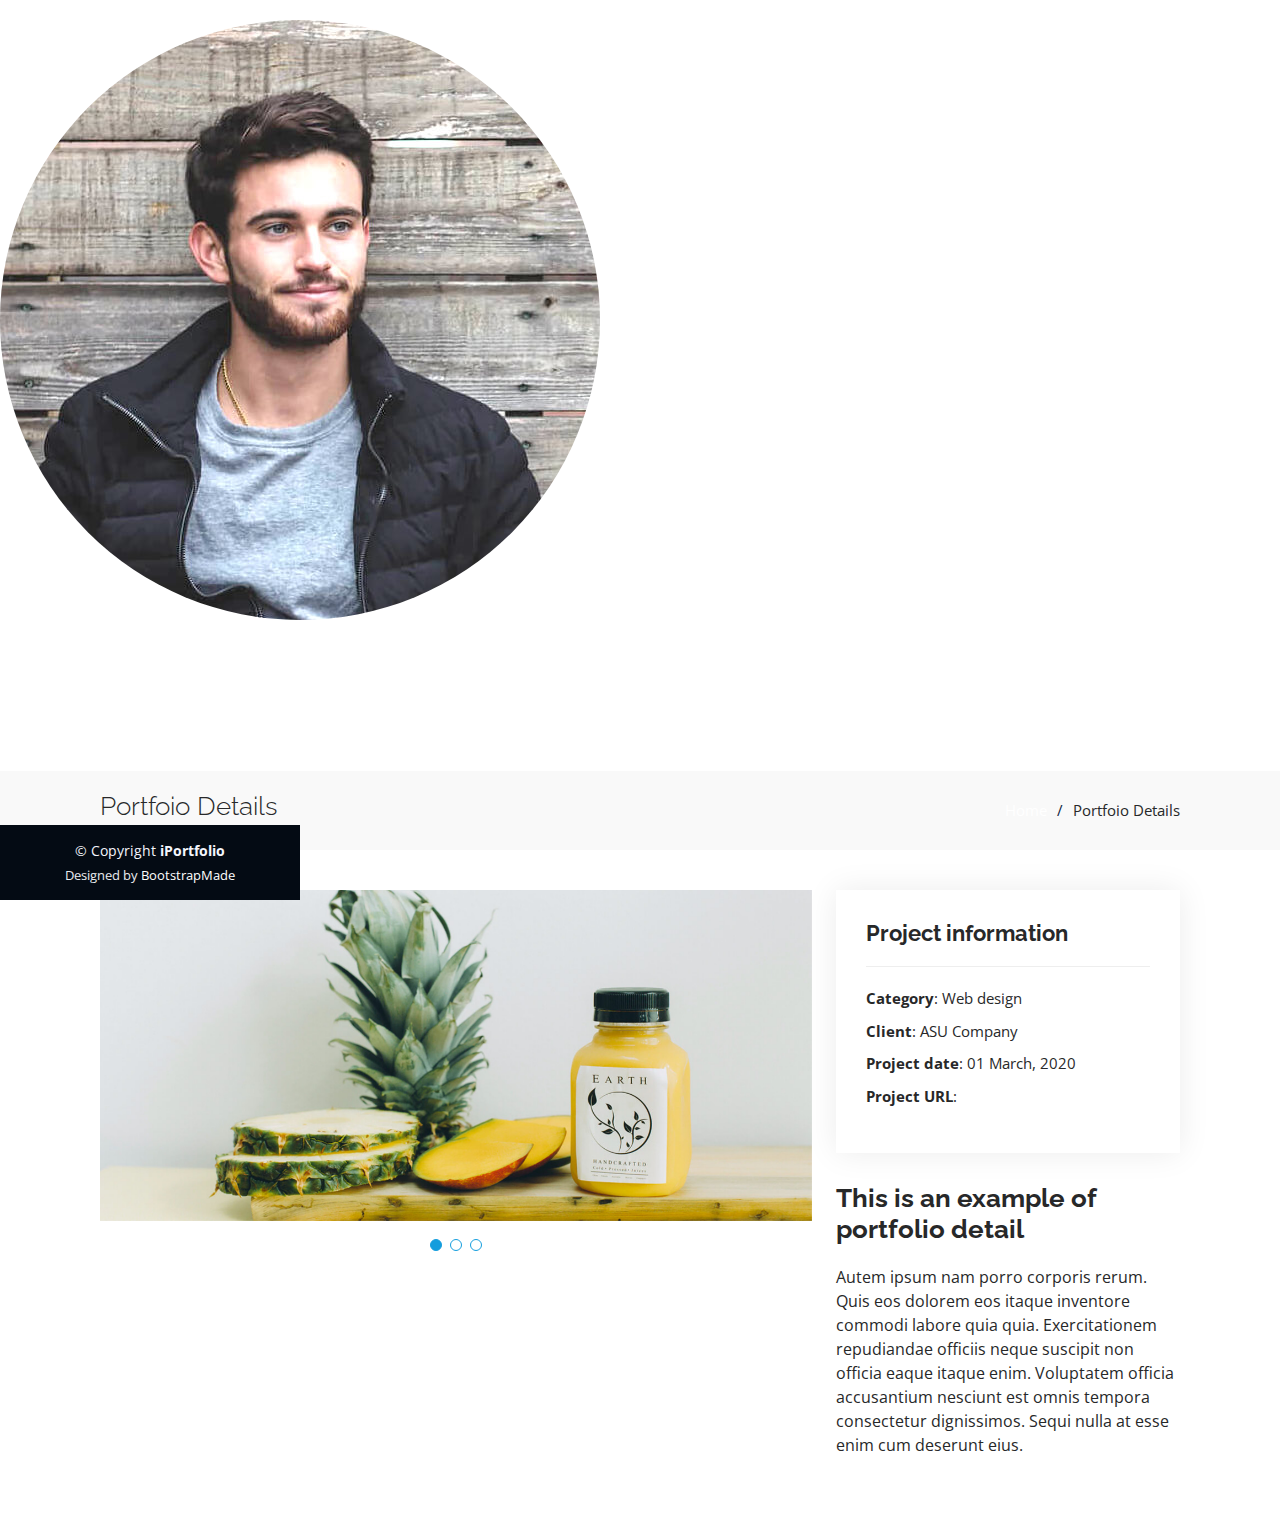
<file: semid/iPortfolio/portfolio-details.html>
<!DOCTYPE html>
<html lang="en">

<head>
  <meta charset="utf-8">
  <meta content="width=device-width, initial-scale=1.0" name="viewport">

  <title>Portfolio Details - iPortfolio Bootstrap Template</title>
  <meta content="" name="description">
  <meta content="" name="keywords">

  <!-- Favicons -->
  <link href="assets/img/favicon.png" rel="icon">
  <link href="assets/img/apple-touch-icon.png" rel="apple-touch-icon">

  <!-- Google Fonts -->
  <link href="https://fonts.googleapis.com/css?family=Open+Sans:300,300i,400,400i,600,600i,700,700i|Raleway:300,300i,400,400i,500,500i,600,600i,700,700i|Poppins:300,300i,400,400i,500,500i,600,600i,700,700i" rel="stylesheet">

  <!-- Vendor CSS Files -->
  <link href="assets/vendor/aos/aos.css" rel="stylesheet">
  <link href="assets/vendor/bootstrap/css/bootstrap.min.css" rel="stylesheet">
  <link href="assets/vendor/bootstrap-icons/bootstrap-icons.css" rel="stylesheet">
  <link href="assets/vendor/boxicons/css/boxicons.min.css" rel="stylesheet">
  <link href="assets/vendor/glightbox/css/glightbox.min.css" rel="stylesheet">
  <link href="assets/vendor/swiper/swiper-bundle.min.css" rel="stylesheet">

  <!-- Template Main CSS File -->
  <link href="assets/css/style.css" rel="stylesheet">

  <!-- =======================================================
  * Template Name: iPortfolio
  * Template URL: https://bootstrapmade.com/iportfolio-bootstrap-portfolio-websites-template/
  * Updated: Mar 17 2024 with Bootstrap v5.3.3
  * Author: BootstrapMade.com
  * License: https://bootstrapmade.com/license/
  ======================================================== -->
</head>

<body>

  <!-- ======= Mobile nav toggle button ======= -->
  <i class="bi bi-list mobile-nav-toggle d-xl-none"></i>

  <!-- ======= Header ======= -->
  <header id="header">
    <div class="d-flex flex-column">

      <div class="profile">
        <img src="assets/img/profile-img.jpg" alt="" class="img-fluid rounded-circle">
        <h1 class="text-light"><a href="index.html">Alex Smith</a></h1>
        <div class="social-links mt-3 text-center">
          <a href="#" class="twitter"><i class="bx bxl-twitter"></i></a>
          <a href="#" class="facebook"><i class="bx bxl-facebook"></i></a>
          <a href="#" class="instagram"><i class="bx bxl-instagram"></i></a>
          <a href="#" class="google-plus"><i class="bx bxl-skype"></i></a>
          <a href="#" class="linkedin"><i class="bx bxl-linkedin"></i></a>
        </div>
      </div>

      <nav id="navbar" class="nav-menu navbar">
        <ul>
          <li><a href="#hero" class="nav-link scrollto active"><i class="bx bx-home"></i> <span>Home</span></a></li>
          <li><a href="#about" class="nav-link scrollto"><i class="bx bx-user"></i> <span>About</span></a></li>
          <li><a href="#resume" class="nav-link scrollto"><i class="bx bx-file-blank"></i> <span>Resume</span></a></li>
          <li><a href="#portfolio" class="nav-link scrollto"><i class="bx bx-book-content"></i> <span>Portfolio</span></a></li>
          <li><a href="#services" class="nav-link scrollto"><i class="bx bx-server"></i> <span>Services</span></a></li>
          <li><a href="#contact" class="nav-link scrollto"><i class="bx bx-envelope"></i> <span>Contact</span></a></li>
        </ul>
      </nav><!-- .nav-menu -->
    </div>
  </header><!-- End Header -->

  <main id="main">

    <!-- ======= Breadcrumbs ======= -->
    <section id="breadcrumbs" class="breadcrumbs">
      <div class="container">

        <div class="d-flex justify-content-between align-items-center">
          <h2>Portfoio Details</h2>
          <ol>
            <li><a href="index.html">Home</a></li>
            <li>Portfoio Details</li>
          </ol>
        </div>

      </div>
    </section><!-- End Breadcrumbs -->

    <!-- ======= Portfolio Details Section ======= -->
    <section id="portfolio-details" class="portfolio-details">
      <div class="container">

        <div class="row gy-4">

          <div class="col-lg-8">
            <div class="portfolio-details-slider swiper">
              <div class="swiper-wrapper align-items-center">

                <div class="swiper-slide">
                  <img src="assets/img/portfolio/portfolio-details-1.jpg" alt="">
                </div>

                <div class="swiper-slide">
                  <img src="assets/img/portfolio/portfolio-details-2.jpg" alt="">
                </div>

                <div class="swiper-slide">
                  <img src="assets/img/portfolio/portfolio-details-3.jpg" alt="">
                </div>

              </div>
              <div class="swiper-pagination"></div>
            </div>
          </div>

          <div class="col-lg-4">
            <div class="portfolio-info">
              <h3>Project information</h3>
              <ul>
                <li><strong>Category</strong>: Web design</li>
                <li><strong>Client</strong>: ASU Company</li>
                <li><strong>Project date</strong>: 01 March, 2020</li>
                <li><strong>Project URL</strong>: <a href="#">www.example.com</a></li>
              </ul>
            </div>
            <div class="portfolio-description">
              <h2>This is an example of portfolio detail</h2>
              <p>
                Autem ipsum nam porro corporis rerum. Quis eos dolorem eos itaque inventore commodi labore quia quia. Exercitationem repudiandae officiis neque suscipit non officia eaque itaque enim. Voluptatem officia accusantium nesciunt est omnis tempora consectetur dignissimos. Sequi nulla at esse enim cum deserunt eius.
              </p>
            </div>
          </div>

        </div>

      </div>
    </section><!-- End Portfolio Details Section -->

  </main><!-- End #main -->

  <!-- ======= Footer ======= -->
  <footer id="footer">
    <div class="container">
      <div class="copyright">
        &copy; Copyright <strong><span>iPortfolio</span></strong>
      </div>
      <div class="credits">
        <!-- All the links in the footer should remain intact. -->
        <!-- You can delete the links only if you purchased the pro version. -->
        <!-- Licensing information: https://bootstrapmade.com/license/ -->
        <!-- Purchase the pro version with working PHP/AJAX contact form: https://bootstrapmade.com/iportfolio-bootstrap-portfolio-websites-template/ -->
        Designed by <a href="https://bootstrapmade.com/">BootstrapMade</a>
      </div>
    </div>
  </footer><!-- End  Footer -->

  <a href="#" class="back-to-top d-flex align-items-center justify-content-center"><i class="bi bi-arrow-up-short"></i></a>

  <!-- Vendor JS Files -->
  <script src="assets/vendor/purecounter/purecounter_vanilla.js"></script>
  <script src="assets/vendor/aos/aos.js"></script>
  <script src="assets/vendor/bootstrap/js/bootstrap.bundle.min.js"></script>
  <script src="assets/vendor/glightbox/js/glightbox.min.js"></script>
  <script src="assets/vendor/isotope-layout/isotope.pkgd.min.js"></script>
  <script src="assets/vendor/swiper/swiper-bundle.min.js"></script>
  <script src="assets/vendor/typed.js/typed.umd.js"></script>
  <script src="assets/vendor/waypoints/noframework.waypoints.js"></script>
  <script src="assets/vendor/php-email-form/validate.js"></script>

  <!-- Template Main JS File -->
  <script src="assets/js/main.js"></script>

</body>

</html>
</file>
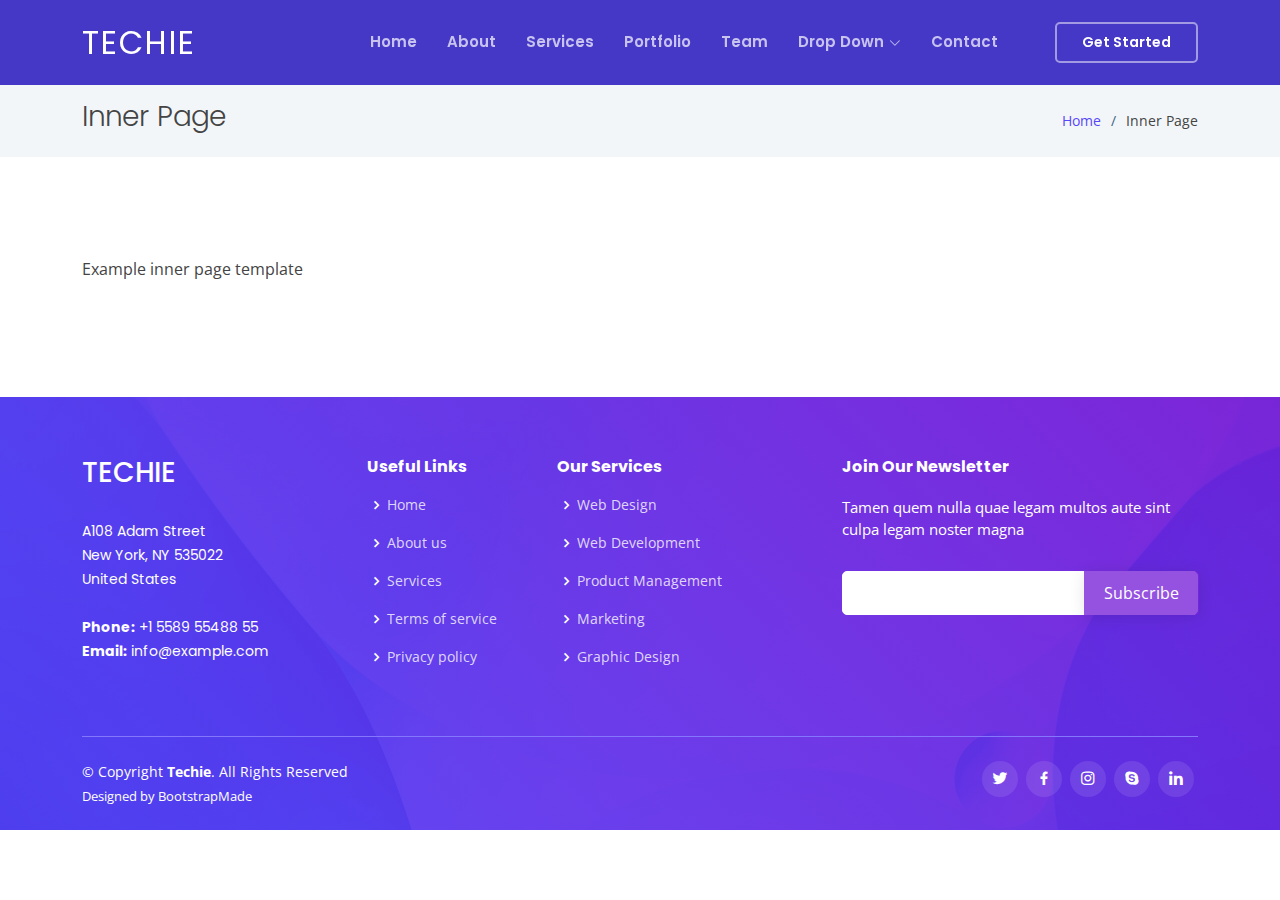
<file: semid/Techie/inner-page.html>
<!DOCTYPE html>
<html lang="en">

<head>
  <meta charset="utf-8">
  <meta content="width=device-width, initial-scale=1.0" name="viewport">

  <title>Inner Page - Techie Bootstrap Template</title>
  <meta content="" name="description">
  <meta content="" name="keywords">

  <!-- Favicons -->
  <link href="assets/img/favicon.png" rel="icon">
  <link href="assets/img/apple-touch-icon.png" rel="apple-touch-icon">

  <!-- Google Fonts -->
  <link href="https://fonts.googleapis.com/css?family=Open+Sans:300,300i,400,400i,600,600i,700,700i|Roboto:300,300i,400,400i,500,500i,600,600i,700,700i|Poppins:300,300i,400,400i,500,500i,600,600i,700,700i" rel="stylesheet">

  <!-- Vendor CSS Files -->
  <link href="assets/vendor/aos/aos.css" rel="stylesheet">
  <link href="assets/vendor/bootstrap/css/bootstrap.min.css" rel="stylesheet">
  <link href="assets/vendor/bootstrap-icons/bootstrap-icons.css" rel="stylesheet">
  <link href="assets/vendor/boxicons/css/boxicons.min.css" rel="stylesheet">
  <link href="assets/vendor/glightbox/css/glightbox.min.css" rel="stylesheet">
  <link href="assets/vendor/swiper/swiper-bundle.min.css" rel="stylesheet">

  <!-- Template Main CSS File -->
  <link href="assets/css/style.css" rel="stylesheet">

  <!-- =======================================================
  * Template Name: Techie
  * Template URL: https://bootstrapmade.com/techie-free-skin-bootstrap-3/
  * Updated: Mar 17 2024 with Bootstrap v5.3.3
  * Author: BootstrapMade.com
  * License: https://bootstrapmade.com/license/
  ======================================================== -->
</head>

<body>

  <!-- ======= Header ======= -->
  <header id="header" class="fixed-top header-inner-pages">
    <div class="container d-flex align-items-center justify-content-between">
      <h1 class="logo"><a href="index.html">Techie</a></h1>
      <!-- Uncomment below if you prefer to use an image logo -->
      <!-- <a href="index.html" class="logo"><img src="assets/img/logo.png" alt="" class="img-fluid"></a>-->

      <nav id="navbar" class="navbar">
        <ul>
          <li><a class="nav-link scrollto " href="#hero">Home</a></li>
          <li><a class="nav-link scrollto" href="#about">About</a></li>
          <li><a class="nav-link scrollto" href="#services">Services</a></li>
          <li><a class="nav-link scrollto " href="#portfolio">Portfolio</a></li>
          <li><a class="nav-link scrollto" href="#team">Team</a></li>
          <li class="dropdown"><a href="#"><span>Drop Down</span> <i class="bi bi-chevron-down"></i></a>
            <ul>
              <li><a href="#">Drop Down 1</a></li>
              <li class="dropdown"><a href="#"><span>Deep Drop Down</span> <i class="bi bi-chevron-right"></i></a>
                <ul>
                  <li><a href="#">Deep Drop Down 1</a></li>
                  <li><a href="#">Deep Drop Down 2</a></li>
                  <li><a href="#">Deep Drop Down 3</a></li>
                  <li><a href="#">Deep Drop Down 4</a></li>
                  <li><a href="#">Deep Drop Down 5</a></li>
                </ul>
              </li>
              <li><a href="#">Drop Down 2</a></li>
              <li><a href="#">Drop Down 3</a></li>
              <li><a href="#">Drop Down 4</a></li>
            </ul>
          </li>
          <li><a class="nav-link scrollto" href="#contact">Contact</a></li>
          <li><a class="getstarted scrollto" href="#about">Get Started</a></li>
        </ul>
        <i class="bi bi-list mobile-nav-toggle"></i>
      </nav><!-- .navbar -->

    </div>
  </header><!-- End Header -->

  <main id="main">

    <!-- ======= Breadcrumbs ======= -->
    <section class="breadcrumbs">
      <div class="container">

        <div class="d-flex justify-content-between align-items-center">
          <h2>Inner Page</h2>
          <ol>
            <li><a href="index.html">Home</a></li>
            <li>Inner Page</li>
          </ol>
        </div>

      </div>
    </section><!-- End Breadcrumbs -->

    <section class="inner-page">
      <div class="container">
        <p>
          Example inner page template
        </p>
      </div>
    </section>

  </main><!-- End #main -->

  <!-- ======= Footer ======= -->
  <footer id="footer">

    <div class="footer-top">
      <div class="container">
        <div class="row">

          <div class="col-lg-3 col-md-6 footer-contact">
            <h3>Techie</h3>
            <p>
              A108 Adam Street <br>
              New York, NY 535022<br>
              United States <br><br>
              <strong>Phone:</strong> +1 5589 55488 55<br>
              <strong>Email:</strong> info@example.com<br>
            </p>
          </div>

          <div class="col-lg-2 col-md-6 footer-links">
            <h4>Useful Links</h4>
            <ul>
              <li><i class="bx bx-chevron-right"></i> <a href="#">Home</a></li>
              <li><i class="bx bx-chevron-right"></i> <a href="#">About us</a></li>
              <li><i class="bx bx-chevron-right"></i> <a href="#">Services</a></li>
              <li><i class="bx bx-chevron-right"></i> <a href="#">Terms of service</a></li>
              <li><i class="bx bx-chevron-right"></i> <a href="#">Privacy policy</a></li>
            </ul>
          </div>

          <div class="col-lg-3 col-md-6 footer-links">
            <h4>Our Services</h4>
            <ul>
              <li><i class="bx bx-chevron-right"></i> <a href="#">Web Design</a></li>
              <li><i class="bx bx-chevron-right"></i> <a href="#">Web Development</a></li>
              <li><i class="bx bx-chevron-right"></i> <a href="#">Product Management</a></li>
              <li><i class="bx bx-chevron-right"></i> <a href="#">Marketing</a></li>
              <li><i class="bx bx-chevron-right"></i> <a href="#">Graphic Design</a></li>
            </ul>
          </div>

          <div class="col-lg-4 col-md-6 footer-newsletter">
            <h4>Join Our Newsletter</h4>
            <p>Tamen quem nulla quae legam multos aute sint culpa legam noster magna</p>
            <form action="" method="post">
              <input type="email" name="email"><input type="submit" value="Subscribe">
            </form>
          </div>

        </div>
      </div>
    </div>

    <div class="container">

      <div class="copyright-wrap d-md-flex py-4">
        <div class="me-md-auto text-center text-md-start">
          <div class="copyright">
            &copy; Copyright <strong><span>Techie</span></strong>. All Rights Reserved
          </div>
          <div class="credits">
            <!-- All the links in the footer should remain intact. -->
            <!-- You can delete the links only if you purchased the pro version. -->
            <!-- Licensing information: https://bootstrapmade.com/license/ -->
            <!-- Purchase the pro version with working PHP/AJAX contact form: https://bootstrapmade.com/techie-free-skin-bootstrap-3/ -->
            Designed by <a href="https://bootstrapmade.com/">BootstrapMade</a>
          </div>
        </div>
        <div class="social-links text-center text-md-right pt-3 pt-md-0">
          <a href="#" class="twitter"><i class="bx bxl-twitter"></i></a>
          <a href="#" class="facebook"><i class="bx bxl-facebook"></i></a>
          <a href="#" class="instagram"><i class="bx bxl-instagram"></i></a>
          <a href="#" class="google-plus"><i class="bx bxl-skype"></i></a>
          <a href="#" class="linkedin"><i class="bx bxl-linkedin"></i></a>
        </div>
      </div>

    </div>
  </footer><!-- End Footer -->

  <a href="#" class="back-to-top d-flex align-items-center justify-content-center"><i class="bi bi-arrow-up-short"></i></a>
  <div id="preloader"></div>

  <!-- Vendor JS Files -->
  <script src="assets/vendor/purecounter/purecounter_vanilla.js"></script>
  <script src="assets/vendor/aos/aos.js"></script>
  <script src="assets/vendor/bootstrap/js/bootstrap.bundle.min.js"></script>
  <script src="assets/vendor/glightbox/js/glightbox.min.js"></script>
  <script src="assets/vendor/isotope-layout/isotope.pkgd.min.js"></script>
  <script src="assets/vendor/swiper/swiper-bundle.min.js"></script>
  <script src="assets/vendor/php-email-form/validate.js"></script>

  <!-- Template Main JS File -->
  <script src="assets/js/main.js"></script>

</body>

</html>
</file>
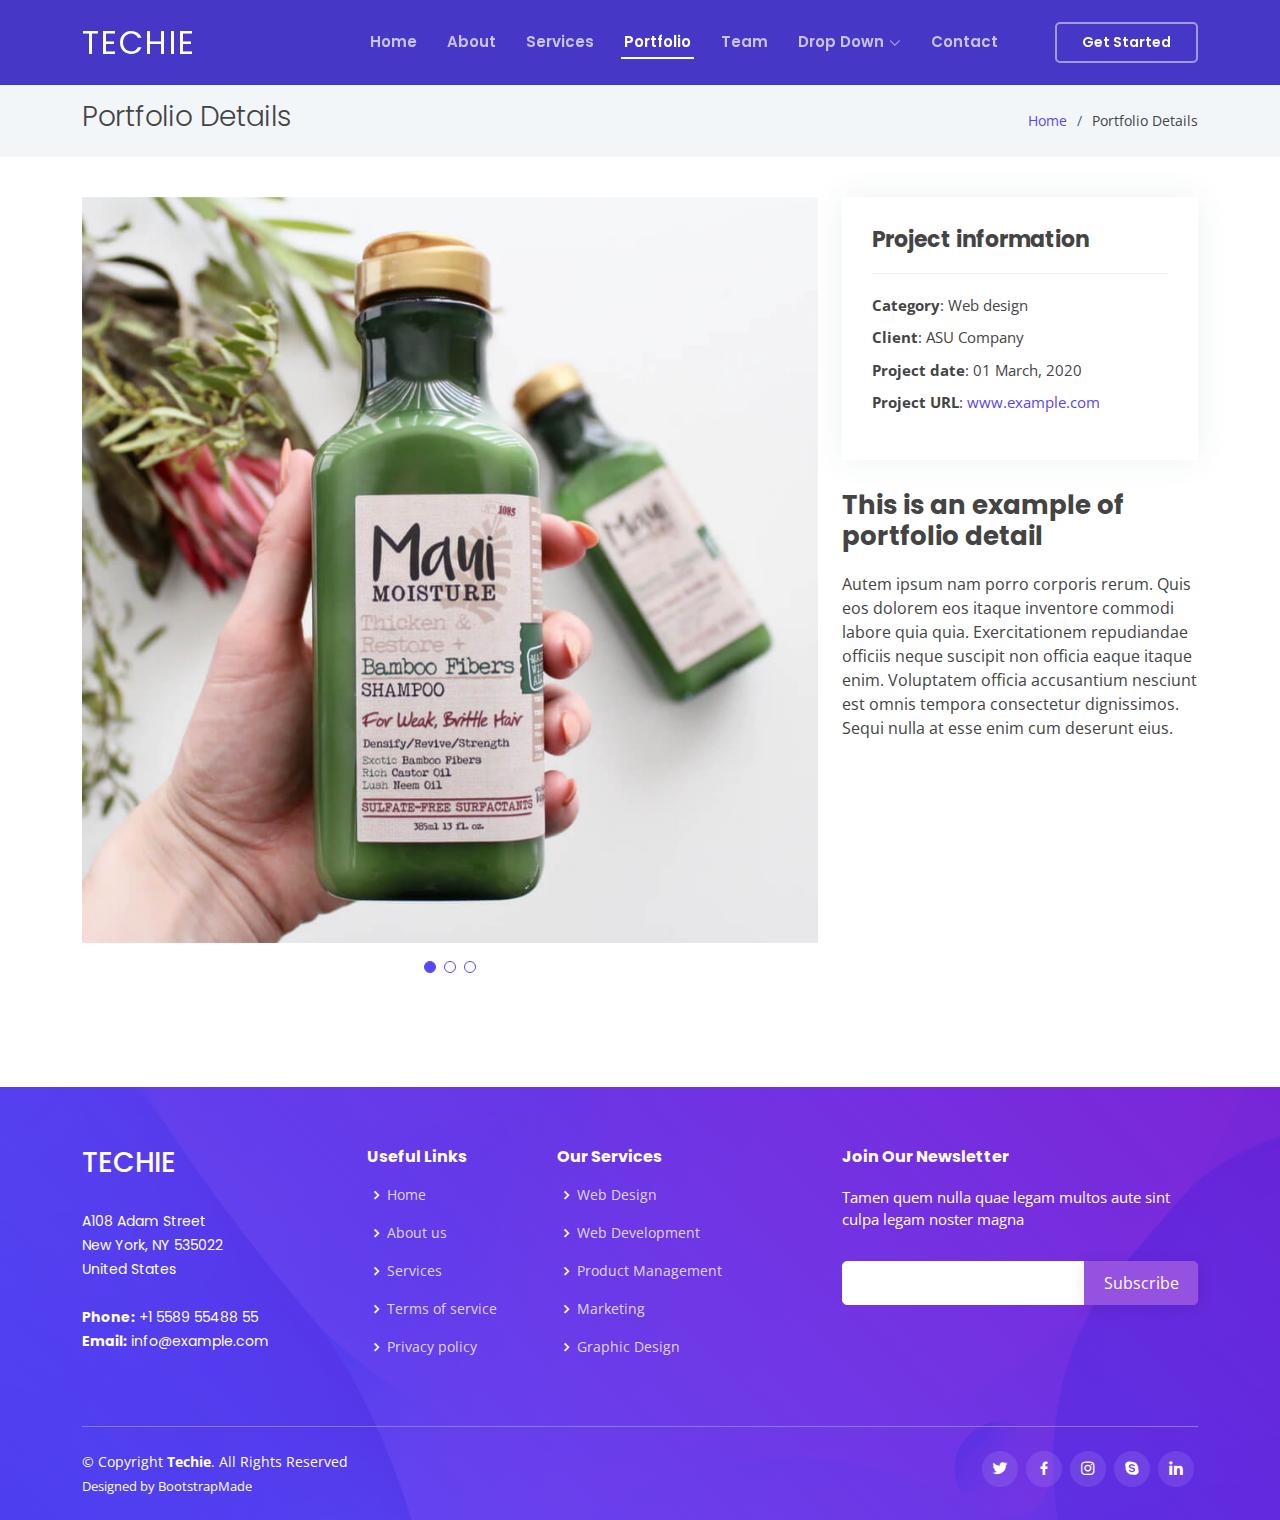
<file: semid/Techie/portfolio-details.html>
<!DOCTYPE html>
<html lang="en">

<head>
  <meta charset="utf-8">
  <meta content="width=device-width, initial-scale=1.0" name="viewport">

  <title>Portfolio Details - Techie Bootstrap Template</title>
  <meta content="" name="description">
  <meta content="" name="keywords">

  <!-- Favicons -->
  <link href="assets/img/favicon.png" rel="icon">
  <link href="assets/img/apple-touch-icon.png" rel="apple-touch-icon">

  <!-- Google Fonts -->
  <link href="https://fonts.googleapis.com/css?family=Open+Sans:300,300i,400,400i,600,600i,700,700i|Roboto:300,300i,400,400i,500,500i,600,600i,700,700i|Poppins:300,300i,400,400i,500,500i,600,600i,700,700i" rel="stylesheet">

  <!-- Vendor CSS Files -->
  <link href="assets/vendor/aos/aos.css" rel="stylesheet">
  <link href="assets/vendor/bootstrap/css/bootstrap.min.css" rel="stylesheet">
  <link href="assets/vendor/bootstrap-icons/bootstrap-icons.css" rel="stylesheet">
  <link href="assets/vendor/boxicons/css/boxicons.min.css" rel="stylesheet">
  <link href="assets/vendor/glightbox/css/glightbox.min.css" rel="stylesheet">
  <link href="assets/vendor/swiper/swiper-bundle.min.css" rel="stylesheet">

  <!-- Template Main CSS File -->
  <link href="assets/css/style.css" rel="stylesheet">

  <!-- =======================================================
  * Template Name: Techie
  * Template URL: https://bootstrapmade.com/techie-free-skin-bootstrap-3/
  * Updated: Mar 17 2024 with Bootstrap v5.3.3
  * Author: BootstrapMade.com
  * License: https://bootstrapmade.com/license/
  ======================================================== -->
</head>

<body>

  <!-- ======= Header ======= -->
  <header id="header" class="fixed-top header-inner-pages">
    <div class="container d-flex align-items-center justify-content-between">
      <h1 class="logo"><a href="index.html">Techie</a></h1>
      <!-- Uncomment below if you prefer to use an image logo -->
      <!-- <a href="index.html" class="logo"><img src="assets/img/logo.png" alt="" class="img-fluid"></a>-->

      <nav id="navbar" class="navbar">
        <ul>
          <li><a class="nav-link scrollto " href="#hero">Home</a></li>
          <li><a class="nav-link scrollto" href="#about">About</a></li>
          <li><a class="nav-link scrollto" href="#services">Services</a></li>
          <li><a class="nav-link scrollto active" href="#portfolio">Portfolio</a></li>
          <li><a class="nav-link scrollto" href="#team">Team</a></li>
          <li class="dropdown"><a href="#"><span>Drop Down</span> <i class="bi bi-chevron-down"></i></a>
            <ul>
              <li><a href="#">Drop Down 1</a></li>
              <li class="dropdown"><a href="#"><span>Deep Drop Down</span> <i class="bi bi-chevron-right"></i></a>
                <ul>
                  <li><a href="#">Deep Drop Down 1</a></li>
                  <li><a href="#">Deep Drop Down 2</a></li>
                  <li><a href="#">Deep Drop Down 3</a></li>
                  <li><a href="#">Deep Drop Down 4</a></li>
                  <li><a href="#">Deep Drop Down 5</a></li>
                </ul>
              </li>
              <li><a href="#">Drop Down 2</a></li>
              <li><a href="#">Drop Down 3</a></li>
              <li><a href="#">Drop Down 4</a></li>
            </ul>
          </li>
          <li><a class="nav-link scrollto" href="#contact">Contact</a></li>
          <li><a class="getstarted scrollto" href="#about">Get Started</a></li>
        </ul>
        <i class="bi bi-list mobile-nav-toggle"></i>
      </nav><!-- .navbar -->

    </div>
  </header><!-- End Header -->

  <main id="main">

    <!-- ======= Breadcrumbs ======= -->
    <section id="breadcrumbs" class="breadcrumbs">
      <div class="container">

        <div class="d-flex justify-content-between align-items-center">
          <h2>Portfolio Details</h2>
          <ol>
            <li><a href="index.html">Home</a></li>
            <li>Portfolio Details</li>
          </ol>
        </div>

      </div>
    </section><!-- End Breadcrumbs -->

    <!-- ======= Portfolio Details Section ======= -->
    <section id="portfolio-details" class="portfolio-details">
      <div class="container">

        <div class="row gy-4">

          <div class="col-lg-8">
            <div class="portfolio-details-slider swiper">
              <div class="swiper-wrapper align-items-center">

                <div class="swiper-slide">
                  <img src="assets/img/portfolio/portfolio-1.jpg" alt="">
                </div>

                <div class="swiper-slide">
                  <img src="assets/img/portfolio/portfolio-2.jpg" alt="">
                </div>

                <div class="swiper-slide">
                  <img src="assets/img/portfolio/portfolio-3.jpg" alt="">
                </div>

              </div>
              <div class="swiper-pagination"></div>
            </div>
          </div>

          <div class="col-lg-4">
            <div class="portfolio-info">
              <h3>Project information</h3>
              <ul>
                <li><strong>Category</strong>: Web design</li>
                <li><strong>Client</strong>: ASU Company</li>
                <li><strong>Project date</strong>: 01 March, 2020</li>
                <li><strong>Project URL</strong>: <a href="#">www.example.com</a></li>
              </ul>
            </div>
            <div class="portfolio-description">
              <h2>This is an example of portfolio detail</h2>
              <p>
                Autem ipsum nam porro corporis rerum. Quis eos dolorem eos itaque inventore commodi labore quia quia. Exercitationem repudiandae officiis neque suscipit non officia eaque itaque enim. Voluptatem officia accusantium nesciunt est omnis tempora consectetur dignissimos. Sequi nulla at esse enim cum deserunt eius.
              </p>
            </div>
          </div>

        </div>

      </div>
    </section><!-- End Portfolio Details Section -->

  </main><!-- End #main -->

  <!-- ======= Footer ======= -->
  <footer id="footer">

    <div class="footer-top">
      <div class="container">
        <div class="row">

          <div class="col-lg-3 col-md-6 footer-contact">
            <h3>Techie</h3>
            <p>
              A108 Adam Street <br>
              New York, NY 535022<br>
              United States <br><br>
              <strong>Phone:</strong> +1 5589 55488 55<br>
              <strong>Email:</strong> info@example.com<br>
            </p>
          </div>

          <div class="col-lg-2 col-md-6 footer-links">
            <h4>Useful Links</h4>
            <ul>
              <li><i class="bx bx-chevron-right"></i> <a href="#">Home</a></li>
              <li><i class="bx bx-chevron-right"></i> <a href="#">About us</a></li>
              <li><i class="bx bx-chevron-right"></i> <a href="#">Services</a></li>
              <li><i class="bx bx-chevron-right"></i> <a href="#">Terms of service</a></li>
              <li><i class="bx bx-chevron-right"></i> <a href="#">Privacy policy</a></li>
            </ul>
          </div>

          <div class="col-lg-3 col-md-6 footer-links">
            <h4>Our Services</h4>
            <ul>
              <li><i class="bx bx-chevron-right"></i> <a href="#">Web Design</a></li>
              <li><i class="bx bx-chevron-right"></i> <a href="#">Web Development</a></li>
              <li><i class="bx bx-chevron-right"></i> <a href="#">Product Management</a></li>
              <li><i class="bx bx-chevron-right"></i> <a href="#">Marketing</a></li>
              <li><i class="bx bx-chevron-right"></i> <a href="#">Graphic Design</a></li>
            </ul>
          </div>

          <div class="col-lg-4 col-md-6 footer-newsletter">
            <h4>Join Our Newsletter</h4>
            <p>Tamen quem nulla quae legam multos aute sint culpa legam noster magna</p>
            <form action="" method="post">
              <input type="email" name="email"><input type="submit" value="Subscribe">
            </form>
          </div>

        </div>
      </div>
    </div>

    <div class="container">

      <div class="copyright-wrap d-md-flex py-4">
        <div class="me-md-auto text-center text-md-start">
          <div class="copyright">
            &copy; Copyright <strong><span>Techie</span></strong>. All Rights Reserved
          </div>
          <div class="credits">
            <!-- All the links in the footer should remain intact. -->
            <!-- You can delete the links only if you purchased the pro version. -->
            <!-- Licensing information: https://bootstrapmade.com/license/ -->
            <!-- Purchase the pro version with working PHP/AJAX contact form: https://bootstrapmade.com/techie-free-skin-bootstrap-3/ -->
            Designed by <a href="https://bootstrapmade.com/">BootstrapMade</a>
          </div>
        </div>
        <div class="social-links text-center text-md-right pt-3 pt-md-0">
          <a href="#" class="twitter"><i class="bx bxl-twitter"></i></a>
          <a href="#" class="facebook"><i class="bx bxl-facebook"></i></a>
          <a href="#" class="instagram"><i class="bx bxl-instagram"></i></a>
          <a href="#" class="google-plus"><i class="bx bxl-skype"></i></a>
          <a href="#" class="linkedin"><i class="bx bxl-linkedin"></i></a>
        </div>
      </div>

    </div>
  </footer><!-- End Footer -->

  <a href="#" class="back-to-top d-flex align-items-center justify-content-center"><i class="bi bi-arrow-up-short"></i></a>
  <div id="preloader"></div>

  <!-- Vendor JS Files -->
  <script src="assets/vendor/purecounter/purecounter_vanilla.js"></script>
  <script src="assets/vendor/aos/aos.js"></script>
  <script src="assets/vendor/bootstrap/js/bootstrap.bundle.min.js"></script>
  <script src="assets/vendor/glightbox/js/glightbox.min.js"></script>
  <script src="assets/vendor/isotope-layout/isotope.pkgd.min.js"></script>
  <script src="assets/vendor/swiper/swiper-bundle.min.js"></script>
  <script src="assets/vendor/php-email-form/validate.js"></script>

  <!-- Template Main JS File -->
  <script src="assets/js/main.js"></script>

</body>

</html>
</file>
<file: css/web.css>
div{
    width: 100px;
    display: block;
    margin: auto 50%;
}
h1{
    color: #24936f;
}
p{
    font-size: 15px;
}
#name{
    font-size: 70px;
}
.yellow{
    background-color: #bab842;
}
</file>
<file: teststyles.css>
body, html {
    background: linear-gradient(to bottom, #ffdb1d, #f2ffd6, #fcf7ec);
    margin: 0;
    padding: 0;
    height: 100%;
    display: flex;
    justify-content: center;
    align-items: center;
}

.container {
    display: flex;
    justify-content: center;
    align-items: center;
    width: 100%;
    height: 100%;
    padding: 20px;
    box-sizing: border-box;
}

.responsive-rectangle {
    background: white;
    padding: 10px;
    border-radius: 10px;
    overflow: hidden; /* 隐藏溢出内容 */
    display: flex;
    flex-wrap: wrap; /* 允许换行 */
    justify-content: center;
    align-items: center;
    box-shadow: 0 4px 8px rgba(0, 0, 0, 0.1);
    width: 60rem; /* 固定宽度 */
    height: 80vh; /* 固定高度 */

}

.responsive-rectangle img {
    max-width: 100%;
    max-height: 100%;
    object-fit: contain;
    border-radius: 10px;
    margin-top: 10px;
}

.test{
    display: flex;
    overflow: clip;
    margin: 20px;
}
</file>
<file: semid/iPortfolio/assets/css/style.css>
/**
* Template Name: iPortfolio
* Template URL: https://bootstrapmade.com/iportfolio-bootstrap-portfolio-websites-template/
* Updated: Mar 17 2024 with Bootstrap v5.3.3
* Author: BootstrapMade.com
* License: https://bootstrapmade.com/license/
*/

/*--------------------------------------------------------------
# General
--------------------------------------------------------------*/
body {
  font-family: "Open Sans", sans-serif;
  color: #272829;
}

a {
  color: #ffffff;
  text-decoration: none;
}

a:hover {
  color: #a60f0f;
  text-decoration: none;
}

h1,
h2,
h3,
h4,
h5,
h6 {
  font-family: "Raleway", sans-serif;
}

/*--------------------------------------------------------------
# Back to top button
--------------------------------------------------------------*/
.back-to-top {
  position: fixed;
  visibility: hidden;
  opacity: 0;
  right: 15px;
  bottom: 15px;
  z-index: 996;
  background: #142fdd;
  width: 40px;
  height: 40px;
  border-radius: 50px;
  transition: all 0.4s;
}

.back-to-top i {
  font-size: 28px;
  color: #fff;
  line-height: 0;
}

.back-to-top:hover {
  background: #bab842;
  color: #fff;
}

.back-to-top.active {
  visibility: visible;
  opacity: 1;
}

/*--------------------------------------------------------------
# Header
--------------------------------------------------------------*/
#header {
  transition: all 0.5s;
  z-index: 997;
  padding: 20px 0;
}

#header.header-scrolled,
#header.header-inner-pages {
  background: rgba(201, 199, 47, 0.8);
  padding: 12px 0;
}

#header .logo {
  font-size: 32px;
  margin: 0;
  padding: 0;
  line-height: 1;
  font-weight: 400;
  letter-spacing: 2px;
  text-transform: uppercase;
}

#header .logo a {
  color: #fff;
}

#header .logo img {
  max-height: 40px;
}

#main {
}

.container,
.container-fluid {
  padding-left: 30px;
  padding-right: 30px;
}

@media (max-width: 1199px) {
  #header {
    left: -300px;
  }

  #main {
    margin-left: 0;
  }

  .container,
  .container-fluid {
    padding-left: 12px;
    padding-right: 12px;
  }
}

/*--------------------------------------------------------------
# Navigation Menu
--------------------------------------------------------------*/
/**
* Desktop Navigation
*/
.navbar {
  padding: 0;
}

.navbar ul {
  margin: 0;
  padding: 0;
  display: flex;
  list-style: none;
  align-items: center;
}

.navbar li {
  position: relative;
}

.navbar>ul>li {
  padding: 10px 0 10px 24px;
}

.navbar a,
.navbar a:focus {
  display: flex;
  align-items: center;
  justify-content: space-between;
  padding: 0 3px;
  font-family: "Poppins", sans-serif;
  font-size: 15px;
  font-weight: 600;
  color: rgba(255, 255, 255, 0.7);
  white-space: nowrap;
  transition: 0.3s;
  position: relative;
}

.navbar a i,
.navbar a:focus i {
  font-size: 12px;
  line-height: 0;
  margin-left: 5px;
}

.navbar>ul>li>a:before {
  content: "";
  position: absolute;
  width: 100%;
  height: 2px;
  bottom: -5px;
  left: 0;
  background-color: #fff;
  visibility: hidden;
  width: 0px;
  transition: all 0.3s ease-in-out 0s;
}

.navbar a:hover:before,
.navbar li:hover>a:before,
.navbar .active:before {
  visibility: visible;
  width: 100%;
}

.navbar a:hover,
.navbar .active,
.navbar .active:focus,
.navbar li:hover>a {
  color: #fff;
}

.navbar .getstarted,
.navbar .getstarted:focus {
  padding: 8px 25px;
  margin-left: 30px;
  border-radius: 5px;
  color: #fff;
  transition: 0.3s;
  font-size: 14px;
  font-weight: 600;
  border: 2px solid rgba(255, 255, 255, 0.5);
}

.navbar .getstarted:hover,
.navbar .getstarted:focus:hover {
  color: #fff;
  border-color: #fff;
}

.navbar .getstarted:before,
.navbar li:hover>.getstarted:before {
  visibility: hidden;
}

.navbar .dropdown ul {
  display: block;
  position: absolute;
  left: 24px;
  top: calc(100% + 30px);
  margin: 0;
  padding: 10px 0;
  z-index: 99;
  opacity: 0;
  visibility: hidden;
  background: #fff;
  box-shadow: 0px 0px 30px rgba(127, 137, 161, 0.25);
  transition: 0.3s;
}

.navbar .dropdown ul li {
  min-width: 200px;
}

.navbar .dropdown ul a {
  padding: 10px 20px;
  font-size: 14px;
  color: #2c4964;
}

.navbar .dropdown ul a i {
  font-size: 12px;
}

.navbar .dropdown ul a:hover,
.navbar .dropdown ul .active:hover,
.navbar .dropdown ul li:hover>a {
  color: #acd591;
}

.navbar .dropdown:hover>ul {
  opacity: 1;
  top: 100%;
  visibility: visible;
}

.navbar .dropdown .dropdown ul {
  top: 0;
  left: calc(100% - 30px);
  visibility: hidden;
}

.navbar .dropdown .dropdown:hover>ul {
  opacity: 1;
  top: 0;
  left: 100%;
  visibility: visible;
}

@media (max-width: 1366px) {
  .navbar .dropdown .dropdown ul {
    left: -90%;
  }

  .navbar .dropdown .dropdown:hover>ul {
    left: -100%;
  }
}

#main > .inner{
  --padding-horizontal: 3rem;
  --padding-vertical: 3rem;
  --spacing: 1.5rem;
  --width: 75rem;
  border-radius: 30%;
  max-width: 100%;
  position: relative;
  width: var(--width);
  z-index: 1;
  background: white;
  padding: var(--padding-vertical) var(--padding-horizontal);
}

/**
* Mobile Navigation
*/
.mobile-nav-toggle {
  color: #fff;
  font-size: 28px;
  cursor: pointer;
  display: none;
  line-height: 0;
  transition: 0.5s;
}

@media (max-width: 991px) {
  .mobile-nav-toggle {
    display: block;
  }

  .navbar ul {
    display: none;
  }
}

.navbar-mobile {
  position: fixed;
  overflow: hidden;
  top: 0;
  right: 0;
  left: 0;
  bottom: 0;
  background: rgba(38, 38, 38, 0.9);
  transition: 0.3s;
  z-index: 999;
}

.navbar-mobile .mobile-nav-toggle {
  position: absolute;
  top: 15px;
  right: 15px;
}

.navbar-mobile ul {
  display: block;
  position: absolute;
  top: 55px;
  right: 15px;
  bottom: 15px;
  left: 15px;
  padding: 10px 0;
  background-color: #fff;
  overflow-y: auto;
  transition: 0.3s;
}

.navbar-mobile>ul>li {
  padding: 0;
}

.navbar-mobile a,
.navbar-mobile a:focus {
  padding: 10px 20px;
  font-size: 15px;
  color: rgba(38, 38, 38, 0.9);
}

.navbar-mobile a:hover:before,
.navbar-mobile li:hover>a:before,
.navbar-mobile .active:before {
  visibility: hidden;
}

.navbar-mobile a:hover,
.navbar-mobile .active,
.navbar-mobile li:hover>a {
  color: #c5948e;
}

.navbar-mobile .getstarted,
.navbar-mobile .getstarted:focus {
  margin: 15px;
}

.navbar-mobile .dropdown ul {
  position: static;
  display: none;
  margin: 10px 20px;
  padding: 10px 0;
  z-index: 99;
  opacity: 1;
  visibility: visible;
  background: #fff;
  box-shadow: 0px 0px 30px rgba(127, 137, 161, 0.25);
}

.navbar-mobile .dropdown ul li {
  min-width: 200px;
}

.navbar-mobile .dropdown ul a {
  padding: 10px 20px;
}

.navbar-mobile .dropdown ul a i {
  font-size: 12px;
}

.navbar-mobile .dropdown ul a:hover,
.navbar-mobile .dropdown ul .active:hover,
.navbar-mobile .dropdown ul li:hover>a {
  color: #bab842;
}

.navbar-mobile .dropdown>.dropdown-active {
  display: block;
}

/*--------------------------------------------------------------
# Hero Section
--------------------------------------------------------------*/
#hero {
  width: 100%;
  height: 100vh;
  background: url("../img/me.jpg") top left;
  background-size: cover;
}

#hero:before {
  content: "";
  background: rgba(5, 13, 24, 0.3);
  position: absolute;
  bottom: 0;
  top: 0;
  left: 0;
  right: 0;
  z-index: 1;
}

#hero .hero-container {
  position: relative;
  z-index: 2;
  min-width: 300px;
}

#hero h1 {
  margin: 0 0 10px 0;
  font-size: 64px;
  font-weight: 700;
  line-height: 56px;
  color: #fff;
}

#hero p {
  color: #fff;
  font-size: 26px;
  font-family: "Poppins", sans-serif;
}

#hero p span {
  color: #fff;
  padding-bottom: 4px;
  letter-spacing: 1px;
  border-bottom: 3px solid #bab842;
}

@media (min-width: 1024px) {
  #hero {
    background-attachment: fixed;
  }
}

@media (max-width: 768px) {
  #hero h1 {
    font-size: 28px;
    line-height: 36px;
  }

  #hero h2 {
    font-size: 18px;
    line-height: 24px;
    margin-bottom: 30px;
  }

  #hero.profile .social-links a {
    font-size: 18px;
    display: inline-block;
    background: #212431;
    color: #fff;
    line-height: 1;
    padding: 8px 0;
    margin-right: 4px;
    border-radius: 50%;
    text-align: center;
    width: 36px;
    height: 36px;
    transition: 0.3s;
  }

  #hero.profile .social-links a:hover {
    background: #ecea3f;
    color: #fff;
    text-decoration: none;
  }
}

/*--------------------------------------------------------------
# Sections General
--------------------------------------------------------------*/
section {
  padding: 60px 0;
  overflow: hidden;
}

.section-bg {
  background: #f5f8fd;
}

.section-title {
  padding-bottom: 30px;
}

.section-title h2 {
  font-size: 32px;
  font-weight: bold;
  margin-bottom: 20px;
  padding-bottom: 20px;
  position: relative;
  color: rgba(38, 38, 38, 0.9);
}

.section-title h2::after {
  content: "";
  position: absolute;
  display: block;
  width: 50px;
  height: 3px;
  background: #ecea3f;
  bottom: 0;
  left: 0;
}

.section-title p {
  margin-bottom: 0;
}

/*--------------------------------------------------------------
# About
--------------------------------------------------------------*/
.about .content h3 {
  font-weight: 700;
  font-size: 26px;
  color: rgba(38, 38, 38, 0.9);
}

.about .content ul {
  list-style: none;
  padding: 0;
}

.about .content ul li {
  margin-bottom: 20px;
  display: flex;
  align-items: center;
}

.about .content ul strong {
  margin-right: 10px;
}

.about .content ul i {
  font-size: 16px;
  margin-right: 5px;
  color: #acd591;
  line-height: 0;
}

.about .content p:last-child {
  margin-bottom: 0;
}

/*--------------------------------------------------------------
# Facts
--------------------------------------------------------------*/
.facts {
  padding-bottom: 30px;
}

.facts .count-box {
  padding: 30px;
  width: 100%;
}

.facts .count-box i {
  display: block;
  font-size: 44px;
  color: #149ddd;
  float: left;
  line-height: 0;
}

.facts .count-box span {
  font-size: 48px;
  line-height: 40px;
  display: block;
  font-weight: 700;
  color: #050d18;
  margin-left: 60px;
}

.facts .count-box p {
  padding: 15px 0 0 0;
  margin: 0 0 0 60px;
  font-family: "Raleway", sans-serif;
  font-size: 14px;
  color: #122f57;
}

.facts .count-box a {
  font-weight: 600;
  display: block;
  margin-top: 20px;
  color: #122f57;
  font-size: 15px;
  font-family: "Poppins", sans-serif;
  transition: ease-in-out 0.3s;
}

.facts .count-box a:hover {
  color: #1f5297;
}

/*--------------------------------------------------------------
# Akills
--------------------------------------------------------------*/
.skills .progress {
  height: 60px;
  display: block;
  background: none;
  border-radius: 0;
}

.skills .progress .skill {
  padding: 0;
  margin: 0 0 6px 0;
  text-transform: uppercase;
  display: block;
  font-weight: 600;
  font-family: "Poppins", sans-serif;
  color: #050d18;
}

.skills .progress .skill .val {
  float: right;
  font-style: normal;
}

.skills .progress-bar-wrap {
  background: #dce8f8;
  height: 10px;
}

.skills .progress-bar {
  width: 1px;
  height: 10px;
  transition: 0.9s;
  background-color: #149ddd;
}

/*--------------------------------------------------------------
# Resume
--------------------------------------------------------------*/
.resume .resume-title {
  font-size: 26px;
  font-weight: 700;
  margin-top: 20px;
  margin-bottom: 20px;
  color: #050d18;
}

.resume .resume-item {
  padding: 0 0 20px 20px;
  margin-top: -2px;
  border-left: 2px solid #1f5297;
  position: relative;
}

.resume .resume-item h4 {
  line-height: 18px;
  font-size: 18px;
  font-weight: 600;
  text-transform: uppercase;
  font-family: "Poppins", sans-serif;
  color: #050d18;
  margin-bottom: 10px;
}

.resume .resume-item h5 {
  font-size: 16px;
  background: #e4edf9;
  padding: 5px 15px;
  display: inline-block;
  font-weight: 600;
  margin-bottom: 10px;
}

.resume .resume-item ul {
  padding-left: 20px;
}

.resume .resume-item ul li {
  padding-bottom: 10px;
}

.resume .resume-item:last-child {
  padding-bottom: 0;
}

.resume .resume-item::before {
  content: "";
  position: absolute;
  width: 16px;
  height: 16px;
  border-radius: 50px;
  left: -9px;
  top: 0;
  background: #fff;
  border: 2px solid #1f5297;
}

/*--------------------------------------------------------------
# Portfolio
--------------------------------------------------------------*/
.portfolio .portfolio-item {
  margin-bottom: 30px;
}

.portfolio #portfolio-flters {
  padding: 0;
  margin: 0 auto 35px auto;
  list-style: none;
  text-align: center;
  background: #fff;
  border-radius: 50px;
  padding: 2px 15px;
}

.portfolio #portfolio-flters li {
  cursor: pointer;
  display: inline-block;
  padding: 10px 15px 8px 15px;
  font-size: 14px;
  font-weight: 600;
  line-height: 1;
  text-transform: uppercase;
  color: #272829;
  margin-bottom: 5px;
  transition: all 0.3s ease-in-out;
}

.portfolio #portfolio-flters li:hover,
.portfolio #portfolio-flters li.filter-active {
  color: #149ddd;
}

.portfolio #portfolio-flters li:last-child {
  margin-right: 0;
}

.portfolio .portfolio-wrap {
  transition: 0.3s;
  position: relative;
  overflow: hidden;
  z-index: 1;
}

.portfolio .portfolio-wrap::before {
  content: "";
  background: rgba(255, 255, 255, 0.5);
  position: absolute;
  left: 0;
  right: 0;
  top: 0;
  bottom: 0;
  transition: all ease-in-out 0.3s;
  z-index: 2;
  opacity: 0;
}

.portfolio .portfolio-wrap .portfolio-links {
  opacity: 1;
  left: 0;
  right: 0;
  bottom: -60px;
  z-index: 3;
  position: absolute;
  transition: all ease-in-out 0.3s;
  display: flex;
  justify-content: center;
}

.portfolio .portfolio-wrap .portfolio-links a {
  color: #fff;
  font-size: 28px;
  text-align: center;
  background: rgba(20, 157, 221, 0.75);
  transition: 0.3s;
  width: 50%;
}

.portfolio .portfolio-wrap .portfolio-links a:hover {
  background: rgba(20, 157, 221, 0.95);
}

.portfolio .portfolio-wrap .portfolio-links a+a {
  border-left: 1px solid #37b3ed;
}

.portfolio .portfolio-wrap:hover::before {
  top: 0;
  left: 0;
  right: 0;
  bottom: 0;
  opacity: 1;
}

.portfolio .portfolio-wrap:hover .portfolio-links {
  opacity: 1;
  bottom: 0;
}

/*--------------------------------------------------------------
# Portfolio Details
--------------------------------------------------------------*/
.portfolio-details {
  padding-top: 40px;
}

.portfolio-details .portfolio-details-slider img {
  width: 100%;
}

.portfolio-details .portfolio-details-slider .swiper-pagination {
  margin-top: 20px;
  position: relative;
}

.portfolio-details .portfolio-details-slider .swiper-pagination .swiper-pagination-bullet {
  width: 12px;
  height: 12px;
  background-color: #fff;
  opacity: 1;
  border: 1px solid #149ddd;
}

.portfolio-details .portfolio-details-slider .swiper-pagination .swiper-pagination-bullet-active {
  background-color: #149ddd;
}

.portfolio-details .portfolio-info {
  padding: 30px;
  box-shadow: 0px 0 30px rgba(5, 13, 24, 0.08);
}

.portfolio-details .portfolio-info h3 {
  font-size: 22px;
  font-weight: 700;
  margin-bottom: 20px;
  padding-bottom: 20px;
  border-bottom: 1px solid #eee;
}

.portfolio-details .portfolio-info ul {
  list-style: none;
  padding: 0;
  font-size: 15px;
}

.portfolio-details .portfolio-info ul li+li {
  margin-top: 10px;
}

.portfolio-details .portfolio-description {
  padding-top: 30px;
}

.portfolio-details .portfolio-description h2 {
  font-size: 26px;
  font-weight: 700;
  margin-bottom: 20px;
}

.portfolio-details .portfolio-description p {
  padding: 0;
}

/*--------------------------------------------------------------
# Services
--------------------------------------------------------------*/
.services .icon-box {
  margin-bottom: 20px;
}

.services .icon {
  float: left;
  display: flex;
  align-items: center;
  justify-content: center;
  width: 54px;
  height: 54px;
  background: #149ddd;
  border-radius: 50%;
  transition: 0.5s;
  border: 1px solid #149ddd;
}

.services .icon i {
  color: #fff;
  font-size: 24px;
  line-height: 0;
}

.services .icon-box:hover .icon {
  background: #fff;
}

.services .icon-box:hover .icon i {
  color: #149ddd;
}

.services .title {
  margin-left: 80px;
  font-weight: 700;
  margin-bottom: 15px;
  font-size: 18px;
}

.services .title a {
  color: #343a40;
}

.services .title a:hover {
  color: #149ddd;
}

.services .description {
  margin-left: 80px;
  line-height: 24px;
  font-size: 14px;
}

/*--------------------------------------------------------------
# Testimonials
--------------------------------------------------------------*/
.testimonials .testimonials-carousel,
.testimonials .testimonials-slider {
  overflow: hidden;
}

.testimonials .testimonial-item {
  box-sizing: content-box;
  text-align: center;
  min-height: 320px;
}

.testimonials .testimonial-item .testimonial-img {
  width: 90px;
  border-radius: 50%;
  margin: 0 auto;
}

.testimonials .testimonial-item h3 {
  font-size: 18px;
  font-weight: bold;
  margin: 10px 0 5px 0;
  color: #111;
}

.testimonials .testimonial-item h4 {
  font-size: 14px;
  color: #999;
  margin: 0;
}

.testimonials .testimonial-item .quote-icon-left,
.testimonials .testimonial-item .quote-icon-right {
  color: #c3e8fa;
  font-size: 26px;
}

.testimonials .testimonial-item .quote-icon-left {
  display: inline-block;
  left: -5px;
  position: relative;
}

.testimonials .testimonial-item .quote-icon-right {
  display: inline-block;
  right: -5px;
  position: relative;
  top: 10px;
}

.testimonials .testimonial-item p {
  font-style: italic;
  margin: 0 15px 15px 15px;
  padding: 20px;
  background: #fff;
  position: relative;
  margin-bottom: 35px;
  border-radius: 6px;
  box-shadow: 0px 2px 15px rgba(0, 0, 0, 0.1);
}

.testimonials .testimonial-item p::after {
  content: "";
  width: 0;
  height: 0;
  border-top: 20px solid #fff;
  border-right: 20px solid transparent;
  border-left: 20px solid transparent;
  position: absolute;
  bottom: -20px;
  left: calc(50% - 20px);
}

.testimonials .swiper-pagination {
  margin-top: 20px;
  position: relative;
}

.testimonials .swiper-pagination .swiper-pagination-bullet {
  width: 12px;
  height: 12px;
  background-color: #fff;
  opacity: 1;
  border: 1px solid #149ddd;
}

.testimonials .swiper-pagination .swiper-pagination-bullet-active {
  background-color: #149ddd;
}

/*--------------------------------------------------------------
# Contact
--------------------------------------------------------------*/
.contact {
  padding-bottom: 130px;
}

.contact .info {
  padding: 30px;
  background: #fff;
  width: 100%;
  box-shadow: 0 0 24px 0 rgba(0, 0, 0, 0.12);
}

.contact .info i {
  font-size: 20px;
  color: #149ddd;
  float: left;
  width: 44px;
  height: 44px;
  background: #dff3fc;
  display: flex;
  justify-content: center;
  align-items: center;
  border-radius: 50px;
  transition: all 0.3s ease-in-out;
}

.contact .info h4 {
  padding: 0 0 0 60px;
  font-size: 22px;
  font-weight: 600;
  margin-bottom: 5px;
  color: #050d18;
}

.contact .info p {
  padding: 0 0 10px 60px;
  margin-bottom: 20px;
  font-size: 14px;
  color: #173b6c;
}

.contact .info .email p {
  padding-top: 5px;
}

.contact .info .social-links {
  padding-left: 60px;
}

.contact .info .social-links a {
  font-size: 18px;
  display: inline-block;
  background: #333;
  color: #fff;
  line-height: 1;
  padding: 8px 0;
  border-radius: 50%;
  text-align: center;
  width: 36px;
  height: 36px;
  transition: 0.3s;
  margin-right: 10px;
}

.contact .info .social-links a:hover {
  background: #149ddd;
  color: #fff;
}

.contact .info .email:hover i,
.contact .info .address:hover i,
.contact .info .phone:hover i {
  background: #149ddd;
  color: #fff;
}

.contact .php-email-form {
  width: 100%;
  padding: 30px;
  background: #fff;
  box-shadow: 0 0 24px 0 rgba(0, 0, 0, 0.12);
}

.contact .php-email-form .form-group {
  padding-bottom: 8px;
}

.contact .php-email-form .validate {
  display: none;
  color: red;
  margin: 0 0 15px 0;
  font-weight: 400;
  font-size: 13px;
}

.contact .php-email-form .error-message {
  display: none;
  color: #fff;
  background: #ed3c0d;
  text-align: left;
  padding: 15px;
  font-weight: 600;
}

.contact .php-email-form .error-message br+br {
  margin-top: 25px;
}

.contact .php-email-form .sent-message {
  display: none;
  color: #fff;
  background: #18d26e;
  text-align: center;
  padding: 15px;
  font-weight: 600;
}

.contact .php-email-form .loading {
  display: none;
  background: #fff;
  text-align: center;
  padding: 15px;
}

.contact .php-email-form .loading:before {
  content: "";
  display: inline-block;
  border-radius: 50%;
  width: 24px;
  height: 24px;
  margin: 0 10px -6px 0;
  border: 3px solid #18d26e;
  border-top-color: #eee;
  animation: animate-loading 1s linear infinite;
}

.contact .php-email-form .form-group {
  margin-bottom: 15px;
}

.contact .php-email-form label {
  padding-bottom: 8px;
}

.contact .php-email-form input,
.contact .php-email-form textarea {
  border-radius: 0;
  box-shadow: none;
  font-size: 14px;
}

.contact .php-email-form input {
  height: 44px;
}

.contact .php-email-form textarea {
  padding: 10px 15px;
}

.contact .php-email-form button[type=submit] {
  background: #149ddd;
  border: 0;
  padding: 10px 24px;
  color: #fff;
  transition: 0.4s;
  border-radius: 4px;
}

.contact .php-email-form button[type=submit]:hover {
  background: #37b3ed;
}

@keyframes animate-loading {
  0% {
    transform: rotate(0deg);
  }

  100% {
    transform: rotate(360deg);
  }
}

/*--------------------------------------------------------------
# Breadcrumbs
--------------------------------------------------------------*/
.breadcrumbs {
  padding: 20px 0;
  background: #f9f9f9;
}

.breadcrumbs h2 {
  font-size: 26px;
  font-weight: 300;
}

.breadcrumbs ol {
  display: flex;
  flex-wrap: wrap;
  list-style: none;
  padding: 0;
  margin: 0;
  font-size: 15px;
}

.breadcrumbs ol li+li {
  padding-left: 10px;
}

.breadcrumbs ol li+li::before {
  display: inline-block;
  padding-right: 10px;
  color: #0e2442;
  content: "/";
}

@media (max-width: 768px) {
  .breadcrumbs .d-flex {
    display: block !important;
  }

  .breadcrumbs ol {
    display: block;
  }

  .breadcrumbs ol li {
    display: inline-block;
  }
}

/*--------------------------------------------------------------
# Footer
--------------------------------------------------------------*/
#footer {
  padding: 15px;
  color: #f4f6fd;
  font-size: 14px;
  position: fixed;
  left: 0;
  bottom: 0;
  width: 300px;
  z-index: 9999;
  background: #040b14;
}

#footer .copyright {
  text-align: center;
}

#footer .credits {
  padding-top: 5px;
  text-align: center;
  font-size: 13px;
  color: #eaebf0;
}

@media (max-width: 1199px) {
  #footer {
    position: static;
    width: auto;
    padding-right: 20px;
  }
}
</file>
<file: semid/Techie/assets/css/style.css>
/**
* Template Name: Techie
* Template URL: https://bootstrapmade.com/techie-free-skin-bootstrap-3/
* Updated: Mar 17 2024 with Bootstrap v5.3.3
* Author: BootstrapMade.com
* License: https://bootstrapmade.com/license/
*/

/*--------------------------------------------------------------
# General
--------------------------------------------------------------*/
body {
  font-family: "Open Sans", sans-serif;
  color: #444444;
}

a {
  color: #5846f9;
  text-decoration: none;
}

a:hover {
  color: #8577fb;
  text-decoration: none;
}

h1,
h2,
h3,
h4,
h5,
h6 {
  font-family: "Poppins", sans-serif;
}

/*--------------------------------------------------------------
# Back to top button
--------------------------------------------------------------*/
.back-to-top {
  position: fixed;
  visibility: hidden;
  opacity: 0;
  right: 15px;
  bottom: 15px;
  z-index: 996;
  background: #5846f9;
  width: 40px;
  height: 40px;
  border-radius: 4px;
  transition: all 0.4s;
}

.back-to-top i {
  font-size: 28px;
  color: #fff;
  line-height: 0;
}

.back-to-top:hover {
  background: #7b27d8;
  color: #fff;
}

.back-to-top.active {
  visibility: visible;
  opacity: 1;
}

/*--------------------------------------------------------------
# Preloader
--------------------------------------------------------------*/
#preloader {
  position: fixed;
  top: 0;
  left: 0;
  right: 0;
  bottom: 0;
  z-index: 9999;
  overflow: hidden;
  background: #fff;
}

#preloader:before {
  content: "";
  position: fixed;
  top: calc(50% - 30px);
  left: calc(50% - 30px);
  border: 6px solid #5846f9;
  border-top-color: #e7e4fe;
  border-radius: 50%;
  width: 60px;
  height: 60px;
  animation: animate-preloader 1s linear infinite;
}

@keyframes animate-preloader {
  0% {
    transform: rotate(0deg);
  }

  100% {
    transform: rotate(360deg);
  }
}

/*--------------------------------------------------------------
# Disable aos animation delay on mobile devices
--------------------------------------------------------------*/
@media screen and (max-width: 768px) {
  [data-aos-delay] {
    transition-delay: 0 !important;
  }
}

/*--------------------------------------------------------------
# Header
--------------------------------------------------------------*/
#header {
  transition: all 0.5s;
  z-index: 997;
  padding: 20px 0;
}

#header.header-scrolled,
#header.header-inner-pages {
  background: rgba(24, 6, 185, 0.8);
  padding: 12px 0;
}

#header .logo {
  font-size: 32px;
  margin: 0;
  padding: 0;
  line-height: 1;
  font-weight: 400;
  letter-spacing: 2px;
  text-transform: uppercase;
}

#header .logo a {
  color: #fff;
}

#header .logo img {
  max-height: 40px;
}

/*--------------------------------------------------------------
# Navigation Menu
--------------------------------------------------------------*/
/**
* Desktop Navigation 
*/
.navbar {
  padding: 0;
}

.navbar ul {
  margin: 0;
  padding: 0;
  display: flex;
  list-style: none;
  align-items: center;
}

.navbar li {
  position: relative;
}

.navbar>ul>li {
  padding: 10px 0 10px 24px;
}

.navbar a,
.navbar a:focus {
  display: flex;
  align-items: center;
  justify-content: space-between;
  padding: 0 3px;
  font-family: "Poppins", sans-serif;
  font-size: 15px;
  font-weight: 600;
  color: rgba(255, 255, 255, 0.7);
  white-space: nowrap;
  transition: 0.3s;
  position: relative;
}

.navbar a i,
.navbar a:focus i {
  font-size: 12px;
  line-height: 0;
  margin-left: 5px;
}

.navbar>ul>li>a:before {
  content: "";
  position: absolute;
  width: 100%;
  height: 2px;
  bottom: -5px;
  left: 0;
  background-color: #fff;
  visibility: hidden;
  width: 0px;
  transition: all 0.3s ease-in-out 0s;
}

.navbar a:hover:before,
.navbar li:hover>a:before,
.navbar .active:before {
  visibility: visible;
  width: 100%;
}

.navbar a:hover,
.navbar .active,
.navbar .active:focus,
.navbar li:hover>a {
  color: #fff;
}

.navbar .getstarted,
.navbar .getstarted:focus {
  padding: 8px 25px;
  margin-left: 30px;
  border-radius: 5px;
  color: #fff;
  transition: 0.3s;
  font-size: 14px;
  font-weight: 600;
  border: 2px solid rgba(255, 255, 255, 0.5);
}

.navbar .getstarted:hover,
.navbar .getstarted:focus:hover {
  color: #fff;
  border-color: #fff;
}

.navbar .getstarted:before,
.navbar li:hover>.getstarted:before {
  visibility: hidden;
}

.navbar .dropdown ul {
  display: block;
  position: absolute;
  left: 24px;
  top: calc(100% + 30px);
  margin: 0;
  padding: 10px 0;
  z-index: 99;
  opacity: 0;
  visibility: hidden;
  background: #fff;
  box-shadow: 0px 0px 30px rgba(127, 137, 161, 0.25);
  transition: 0.3s;
}

.navbar .dropdown ul li {
  min-width: 200px;
}

.navbar .dropdown ul a {
  padding: 10px 20px;
  font-size: 14px;
  color: #2c4964;
}

.navbar .dropdown ul a i {
  font-size: 12px;
}

.navbar .dropdown ul a:hover,
.navbar .dropdown ul .active:hover,
.navbar .dropdown ul li:hover>a {
  color: #5846f9;
}

.navbar .dropdown:hover>ul {
  opacity: 1;
  top: 100%;
  visibility: visible;
}

.navbar .dropdown .dropdown ul {
  top: 0;
  left: calc(100% - 30px);
  visibility: hidden;
}

.navbar .dropdown .dropdown:hover>ul {
  opacity: 1;
  top: 0;
  left: 100%;
  visibility: visible;
}

@media (max-width: 1366px) {
  .navbar .dropdown .dropdown ul {
    left: -90%;
  }

  .navbar .dropdown .dropdown:hover>ul {
    left: -100%;
  }
}

/**
* Mobile Navigation 
*/
.mobile-nav-toggle {
  color: #fff;
  font-size: 28px;
  cursor: pointer;
  display: none;
  line-height: 0;
  transition: 0.5s;
}

@media (max-width: 991px) {
  .mobile-nav-toggle {
    display: block;
  }

  .navbar ul {
    display: none;
  }
}

.navbar-mobile {
  position: fixed;
  overflow: hidden;
  top: 0;
  right: 0;
  left: 0;
  bottom: 0;
  background: rgba(28, 47, 65, 0.9);
  transition: 0.3s;
  z-index: 999;
}

.navbar-mobile .mobile-nav-toggle {
  position: absolute;
  top: 15px;
  right: 15px;
}

.navbar-mobile ul {
  display: block;
  position: absolute;
  top: 55px;
  right: 15px;
  bottom: 15px;
  left: 15px;
  padding: 10px 0;
  background-color: #fff;
  overflow-y: auto;
  transition: 0.3s;
}

.navbar-mobile>ul>li {
  padding: 0;
}

.navbar-mobile a,
.navbar-mobile a:focus {
  padding: 10px 20px;
  font-size: 15px;
  color: #2c4964;
}

.navbar-mobile a:hover:before,
.navbar-mobile li:hover>a:before,
.navbar-mobile .active:before {
  visibility: hidden;
}

.navbar-mobile a:hover,
.navbar-mobile .active,
.navbar-mobile li:hover>a {
  color: #5846f9;
}

.navbar-mobile .getstarted,
.navbar-mobile .getstarted:focus {
  margin: 15px;
}

.navbar-mobile .dropdown ul {
  position: static;
  display: none;
  margin: 10px 20px;
  padding: 10px 0;
  z-index: 99;
  opacity: 1;
  visibility: visible;
  background: #fff;
  box-shadow: 0px 0px 30px rgba(127, 137, 161, 0.25);
}

.navbar-mobile .dropdown ul li {
  min-width: 200px;
}

.navbar-mobile .dropdown ul a {
  padding: 10px 20px;
}

.navbar-mobile .dropdown ul a i {
  font-size: 12px;
}

.navbar-mobile .dropdown ul a:hover,
.navbar-mobile .dropdown ul .active:hover,
.navbar-mobile .dropdown ul li:hover>a {
  color: #5846f9;
}

.navbar-mobile .dropdown>.dropdown-active {
  display: block;
}

/*--------------------------------------------------------------
# Hero Section
--------------------------------------------------------------*/
#hero {
  width: 100%;
  height: 100vh;
  background: linear-gradient(45deg, rgba(86, 58, 250, 0.9) 0%, rgba(116, 15, 214, 0.9) 100%), url("../img/hero-bg.jpg") center center no-repeat;
  background-size: cover;
}

#hero .container,
#hero .container-fluid {
  padding-top: 84px;
}

#hero h1 {
  margin: 0;
  font-size: 52px;
  font-weight: 700;
  line-height: 64px;
  color: #fff;
}

#hero h2 {
  color: rgba(255, 255, 255, 0.8);
  margin: 10px 0 0 0;
  font-size: 20px;
}

#hero .btn-get-started {
  font-family: "Poppins", sans-serif;
  font-weight: 500;
  font-size: 16px;
  letter-spacing: 1px;
  display: inline-block;
  padding: 10px 28px;
  border-radius: 5px;
  transition: 0.5s;
  margin-top: 30px;
  color: #fff;
  border: 2px solid #fff;
}

#hero .btn-get-started:hover {
  background: #fff;
  color: #5846f9;
}

#hero .animated {
  animation: up-down 2s ease-in-out infinite alternate-reverse both;
}

@media (min-width: 1200px) {
  #hero {
    background-attachment: fixed;
  }
}

@media (max-width: 991px) {
  #hero {
    text-align: center;
  }

  #hero .container,
  #hero .container-fluid {
    padding-top: 68px;
  }

  #hero .animated {
    animation: none;
  }

  #hero .hero-img {
    text-align: center;
  }

  #hero .hero-img img {
    width: 50%;
  }
}

@media (max-width: 768px) {
  #hero h1 {
    font-size: 26px;
    line-height: 36px;
  }

  #hero h2 {
    font-size: 18px;
    line-height: 24px;
  }

  #hero .hero-img img {
    width: 60%;
  }
}

@media (max-width: 575px) {
  #hero .hero-img img {
    width: 80%;
  }
}

@media (max-width: 575px),
(max-height: 600px) {
  #hero {
    height: auto;
  }
}

@keyframes up-down {
  0% {
    transform: translateY(10px);
  }

  100% {
    transform: translateY(-10px);
  }
}

/*--------------------------------------------------------------
# Sections General
--------------------------------------------------------------*/
section {
  padding: 100px 0;
  overflow: hidden;
}

.section-bg {
  background-color: #f9f8ff;
}

.section-title {
  text-align: center;
  padding-bottom: 30px;
}

.section-title h2 {
  font-size: 32px;
  font-weight: bold;
  text-transform: uppercase;
  margin-bottom: 20px;
  padding-bottom: 20px;
  position: relative;
}

.section-title h2::after {
  content: "";
  position: absolute;
  display: block;
  width: 50px;
  height: 3px;
  background: #5846f9;
  bottom: 0;
  left: calc(50% - 25px);
}

.section-title p {
  margin-bottom: 0;
}

/*--------------------------------------------------------------
# About
--------------------------------------------------------------*/
.about {
  padding: 120px 0;
}

.about .content h3 {
  font-weight: 600;
  font-size: 32px;
  color: #2c4964;
}

.about .content ul {
  list-style: none;
  padding: 0;
}

.about .content ul li {
  padding-bottom: 10px;
}

.about .content ul i {
  font-size: 20px;
  padding-right: 4px;
  color: #5846f9;
}

.about .content p:last-child {
  margin-bottom: 0;
}

.about .content .read-more {
  font-family: "Poppins", sans-serif;
  font-weight: 500;
  font-size: 16px;
  letter-spacing: 1px;
  display: inline-block;
  padding: 10px 50px 10px 28px;
  border-radius: 5px;
  transition: 0.5s;
  color: #fff;
  background: linear-gradient(45deg, #5846f9 0%, #7b27d8 100%);
  position: relative;
}

.about .content .read-more:hover {
  background: linear-gradient(180deg, #5846f9 0%, #7b27d8 100%);
}

.about .content .read-more i {
  font-size: 22px;
  position: absolute;
  right: 20px;
  top: 12px;
}

/*--------------------------------------------------------------
# Counts
--------------------------------------------------------------*/
.counts {
  background: linear-gradient(90deg, rgba(88, 70, 249, 0.5) 0%, rgba(123, 39, 216, 0.5) 100%), url("../img/counts-bg.png") center center no-repeat;
  padding: 80px 0 60px 0;
}

.counts .counters span {
  font-size: 48px;
  display: block;
  color: #fff;
  font-weight: 600;
  font-family: "Poppins", sans-serif;
}

.counts .counters p {
  padding: 0;
  margin: 0 0 20px 0;
  font-size: 15px;
  color: rgba(255, 255, 255, 0.8);
}

/*--------------------------------------------------------------
# Services
--------------------------------------------------------------*/
.services .icon-box {
  text-align: center;
  padding: 70px 20px 80px 20px;
  transition: all ease-in-out 0.3s;
  background: #fff;
}

.services .icon-box .icon {
  margin: 0 auto;
  width: 100px;
  height: 100px;
  display: flex;
  align-items: center;
  justify-content: center;
  transition: ease-in-out 0.3s;
  position: relative;
}

.services .icon-box .icon i {
  font-size: 36px;
  transition: 0.5s;
  position: relative;
}

.services .icon-box .icon svg {
  position: absolute;
  top: 0;
  left: 0;
}

.services .icon-box .icon svg path {
  transition: 0.5s;
  fill: #f5f5f5;
}

.services .icon-box h4 {
  font-weight: 600;
  margin: 10px 0 15px 0;
  font-size: 22px;
}

.services .icon-box h4 a {
  color: #2c4964;
  transition: ease-in-out 0.3s;
}

.services .icon-box p {
  line-height: 24px;
  font-size: 14px;
  margin-bottom: 0;
}

.services .icon-box:hover {
  border-color: #fff;
  box-shadow: 0px 0 25px 0 rgba(0, 0, 0, 0.1);
}

.services .iconbox-blue i {
  color: #47aeff;
}

.services .iconbox-blue:hover .icon i {
  color: #fff;
}

.services .iconbox-blue:hover .icon path {
  fill: #47aeff;
}

.services .iconbox-orange i {
  color: #ffa76e;
}

.services .iconbox-orange:hover .icon i {
  color: #fff;
}

.services .iconbox-orange:hover .icon path {
  fill: #ffa76e;
}

.services .iconbox-pink i {
  color: #e80368;
}

.services .iconbox-pink:hover .icon i {
  color: #fff;
}

.services .iconbox-pink:hover .icon path {
  fill: #e80368;
}

.services .iconbox-yellow i {
  color: #ffbb2c;
}

.services .iconbox-yellow:hover .icon i {
  color: #fff;
}

.services .iconbox-yellow:hover .icon path {
  fill: #ffbb2c;
}

.services .iconbox-red i {
  color: #ff5828;
}

.services .iconbox-red:hover .icon i {
  color: #fff;
}

.services .iconbox-red:hover .icon path {
  fill: #ff5828;
}

.services .iconbox-teal i {
  color: #11dbcf;
}

.services .iconbox-teal:hover .icon i {
  color: #fff;
}

.services .iconbox-teal:hover .icon path {
  fill: #11dbcf;
}

/*--------------------------------------------------------------
# Features
--------------------------------------------------------------*/
.features .icon-box h4 {
  font-size: 20px;
  font-weight: 700;
  margin: 5px 0 10px 60px;
}

.features .icon-box i {
  font-size: 48px;
  float: left;
  color: #5846f9;
}

.features .icon-box p {
  font-size: 15px;
  color: #848484;
  margin-left: 60px;
}

.features .image {
  background-position: center center;
  background-repeat: no-repeat;
  background-size: cover;
  min-height: 400px;
}

/*--------------------------------------------------------------
# Testimonials
--------------------------------------------------------------*/
.testimonials .testimonials-carousel,
.testimonials .testimonials-slider {
  overflow: hidden;
}

.testimonials .testimonial-item {
  box-sizing: content-box;
  min-height: 320px;
}

.testimonials .testimonial-item .testimonial-img {
  width: 90px;
  border-radius: 50%;
  margin: -40px 0 0 40px;
  position: relative;
  z-index: 2;
  border: 6px solid #fff;
  box-shadow: 0px 2px 15px rgba(0, 0, 0, 0.1);
}

.testimonials .testimonial-item h3 {
  font-size: 18px;
  font-weight: bold;
  margin: 10px 0 5px 45px;
  color: #2c4964;
}

.testimonials .testimonial-item h4 {
  font-size: 14px;
  color: #999;
  margin: 0 0 0 45px;
}

.testimonials .testimonial-item .quote-icon-left,
.testimonials .testimonial-item .quote-icon-right {
  color: #b1a9fc;
  font-size: 26px;
}

.testimonials .testimonial-item .quote-icon-left {
  display: inline-block;
  left: -5px;
  position: relative;
}

.testimonials .testimonial-item .quote-icon-right {
  display: inline-block;
  right: -5px;
  position: relative;
  top: 10px;
}

.testimonials .testimonial-item p {
  font-style: italic;
  margin: 0 15px 0 15px;
  padding: 20px 20px 60px 20px;
  background: #fff;
  position: relative;
  border-radius: 6px;
  position: relative;
  z-index: 1;
  box-shadow: 0 0px 20px 0 rgba(0, 0, 0, 0.1);
}

.testimonials .swiper-pagination {
  margin-top: 20px;
  position: relative;
}

.testimonials .swiper-pagination .swiper-pagination-bullet {
  width: 12px;
  height: 12px;
  background-color: #fff;
  opacity: 1;
  border: 1px solid #5846f9;
}

.testimonials .swiper-pagination .swiper-pagination-bullet-active {
  background-color: #5846f9;
}

@media (max-width: 767px) {
  .testimonials {
    margin: 30px 10px;
  }
}

/*--------------------------------------------------------------
# Portfolio
--------------------------------------------------------------*/
.portfolio .portfolio-item {
  margin-bottom: 30px;
}

.portfolio #portfolio-flters {
  padding: 0;
  margin: 0 auto 25px auto;
  list-style: none;
  text-align: center;
  border-radius: 50px;
  padding: 2px 15px;
}

.portfolio #portfolio-flters li {
  cursor: pointer;
  display: inline-block;
  padding: 10px 15px;
  font-size: 14px;
  font-weight: 600;
  line-height: 1;
  text-transform: uppercase;
  color: #444444;
  margin-bottom: 5px;
  transition: all 0.3s ease-in-out;
  border-radius: 5px;
  font-family: "Poppins", sans-serif;
}

.portfolio #portfolio-flters li:hover,
.portfolio #portfolio-flters li.filter-active {
  color: #fff;
  background: #5846f9;
}

.portfolio #portfolio-flters li:last-child {
  margin-right: 0;
}

.portfolio .portfolio-wrap {
  transition: 0.3s;
  position: relative;
  overflow: hidden;
  z-index: 1;
}

.portfolio .portfolio-wrap::before {
  content: "";
  background: rgba(88, 70, 249, 0.8);
  position: absolute;
  left: 30px;
  right: 30px;
  top: 30px;
  bottom: 30px;
  transition: all ease-in-out 0.3s;
  z-index: 2;
  opacity: 0;
}

.portfolio .portfolio-wrap .portfolio-info {
  opacity: 0;
  position: absolute;
  top: 10%;
  left: 0;
  right: 0;
  text-align: center;
  z-index: 3;
  transition: all ease-in-out 0.3s;
}

.portfolio .portfolio-wrap .portfolio-info h4 {
  font-size: 20px;
  color: #fff;
  font-weight: 600;
}

.portfolio .portfolio-wrap .portfolio-info p {
  color: #ffffff;
  font-size: 14px;
  text-transform: uppercase;
}

.portfolio .portfolio-wrap .portfolio-links {
  opacity: 0;
  left: 0;
  right: 0;
  bottom: 10%;
  text-align: center;
  z-index: 3;
  position: absolute;
  transition: all ease-in-out 0.3s;
}

.portfolio .portfolio-wrap .portfolio-links a {
  color: rgba(255, 255, 255, 0.6);
  margin: 0 2px;
  font-size: 28px;
  display: inline-block;
  transition: 0.3s;
}

.portfolio .portfolio-wrap .portfolio-links a:hover {
  color: #fff;
}

.portfolio .portfolio-wrap:hover::before {
  top: 0;
  left: 0;
  right: 0;
  bottom: 0;
  opacity: 1;
}

.portfolio .portfolio-wrap:hover .portfolio-info {
  opacity: 1;
  top: calc(50% - 48px);
}

.portfolio .portfolio-wrap:hover .portfolio-links {
  opacity: 1;
  bottom: calc(50% - 50px);
}

/*--------------------------------------------------------------
# Portfolio Details
--------------------------------------------------------------*/
.portfolio-details {
  padding-top: 40px;
}

.portfolio-details .portfolio-details-slider img {
  width: 100%;
}

.portfolio-details .portfolio-details-slider .swiper-pagination {
  margin-top: 20px;
  position: relative;
}

.portfolio-details .portfolio-details-slider .swiper-pagination .swiper-pagination-bullet {
  width: 12px;
  height: 12px;
  background-color: #fff;
  opacity: 1;
  border: 1px solid #5846f9;
}

.portfolio-details .portfolio-details-slider .swiper-pagination .swiper-pagination-bullet-active {
  background-color: #5846f9;
}

.portfolio-details .portfolio-info {
  padding: 30px;
  box-shadow: 0px 0 30px rgba(44, 73, 100, 0.08);
}

.portfolio-details .portfolio-info h3 {
  font-size: 22px;
  font-weight: 700;
  margin-bottom: 20px;
  padding-bottom: 20px;
  border-bottom: 1px solid #eee;
}

.portfolio-details .portfolio-info ul {
  list-style: none;
  padding: 0;
  font-size: 15px;
}

.portfolio-details .portfolio-info ul li+li {
  margin-top: 10px;
}

.portfolio-details .portfolio-description {
  padding-top: 30px;
}

.portfolio-details .portfolio-description h2 {
  font-size: 26px;
  font-weight: 700;
  margin-bottom: 20px;
}

.portfolio-details .portfolio-description p {
  padding: 0;
}

/*--------------------------------------------------------------
# Pricing
--------------------------------------------------------------*/
.pricing .box {
  padding: 20px;
  background: #fff;
  text-align: center;
  border-radius: 5px;
  position: relative;
  overflow: hidden;
  box-shadow: 0px 2px 15px rgba(0, 0, 0, 0.1);
}

.pricing h3 {
  font-weight: 400;
  margin: -20px -20px 20px -20px;
  padding: 20px 15px;
  font-size: 16px;
  font-weight: 600;
  color: #2c4964;
  background: #f8f8f8;
}

.pricing h4 {
  font-size: 36px;
  color: #5846f9;
  font-weight: 600;
  font-family: "Roboto", sans-serif;
  margin-bottom: 20px;
}

.pricing h4 sup {
  font-size: 20px;
  top: -15px;
  left: -3px;
}

.pricing h4 span {
  color: #bababa;
  font-size: 16px;
  font-weight: 300;
}

.pricing ul {
  padding: 0;
  list-style: none;
  color: #444444;
  text-align: center;
  line-height: 20px;
  font-size: 14px;
}

.pricing ul li {
  padding-bottom: 16px;
}

.pricing ul i {
  color: #5846f9;
  font-size: 18px;
  padding-right: 4px;
}

.pricing ul .na {
  color: #ccc;
  text-decoration: line-through;
}

.pricing .btn-wrap {
  margin: 20px -20px -20px -20px;
  padding: 20px 15px;
  background: #f8f8f8;
  text-align: center;
}

.pricing .btn-buy {
  background: linear-gradient(42deg, #5846f9 0%, #7b27d8 100%);
  display: inline-block;
  padding: 10px 35px;
  border-radius: 4px;
  color: #fff;
  transition: none;
  font-size: 15px;
  font-weight: 400;
  font-family: "Roboto", sans-serif;
  font-weight: 600;
  transition: 0.3s;
}

.pricing .btn-buy:hover {
  background: linear-gradient(180deg, #5846f9 0%, #7b27d8 100%);
}

.pricing .featured h3 {
  color: #fff;
  background: #5846f9;
}

.pricing .advanced {
  width: 200px;
  position: absolute;
  top: 18px;
  right: -68px;
  transform: rotate(45deg);
  z-index: 1;
  font-size: 14px;
  padding: 1px 0 3px 0;
  background: #5846f9;
  color: #fff;
}

/*--------------------------------------------------------------
# Frequently Asked Questions
--------------------------------------------------------------*/
.faq {
  background: linear-gradient(42deg, #5846f9 0%, #7b27d8 100%);
}

.faq .section-title h2,
.faq .section-title p {
  color: #fff;
}

.faq .section-title h2::after {
  background: rgba(255, 255, 255, 0.6);
}

.faq .faq-list {
  padding: 0 100px;
}

.faq .faq-list ul {
  padding: 0;
  list-style: none;
}

.faq .faq-list li+li {
  margin-top: 15px;
}

.faq .faq-list li {
  padding: 30px;
  background: #fff;
  border-radius: 5px;
  position: relative;
}

.faq .faq-list a {
  display: block;
  position: relative;
  font-family: "Roboto", sans-serif;
  font-size: 16px;
  line-height: 24px;
  font-weight: 500;
  padding: 0 30px;
  outline: none;
  cursor: pointer;
}

.faq .faq-list .icon-help {
  font-size: 24px;
  position: absolute;
  right: 0;
  left: 20px;
  color: #8577fb;
}

.faq .faq-list .icon-show,
.faq .faq-list .icon-close {
  font-size: 24px;
  position: absolute;
  right: 0;
  top: 0;
}

.faq .faq-list p {
  margin-bottom: 0;
  padding: 10px 0 0 0;
}

.faq .faq-list .icon-show {
  display: none;
}

.faq .faq-list a.collapsed {
  color: #2c4964;
}

.faq .faq-list a.collapsed:hover {
  color: #5846f9;
}

.faq .faq-list a.collapsed .icon-show {
  display: inline-block;
}

.faq .faq-list a.collapsed .icon-close {
  display: none;
}

@media (max-width: 1200px) {
  .faq .faq-list {
    padding: 0;
  }
}

/*--------------------------------------------------------------
# Contact
--------------------------------------------------------------*/
.contact .info-box {
  color: #444444;
  text-align: center;
  box-shadow: 0 0 30px rgba(214, 215, 216, 0.6);
  padding: 20px 0 30px 0;
  background: #fff;
}

.contact .info-box i {
  font-size: 32px;
  color: #5846f9;
  border-radius: 50%;
  padding: 8px;
}

.contact .info-box h3 {
  font-size: 20px;
  color: #2c4964;
  font-weight: 700;
  margin: 10px 0;
}

.contact .info-box p {
  padding: 0;
  line-height: 24px;
  font-size: 14px;
  margin-bottom: 0;
}

.contact .php-email-form {
  box-shadow: 0 0 30px rgba(214, 215, 216, 0.6);
  padding: 30px;
  background: #fff;
}

.contact .php-email-form .error-message {
  display: none;
  color: #fff;
  background: #ed3c0d;
  text-align: left;
  padding: 15px;
  font-weight: 600;
}

.contact .php-email-form .error-message br+br {
  margin-top: 25px;
}

.contact .php-email-form .sent-message {
  display: none;
  color: #fff;
  background: #18d26e;
  text-align: center;
  padding: 15px;
  font-weight: 600;
}

.contact .php-email-form .loading {
  display: none;
  background: #fff;
  text-align: center;
  padding: 15px;
}

.contact .php-email-form .loading:before {
  content: "";
  display: inline-block;
  border-radius: 50%;
  width: 24px;
  height: 24px;
  margin: 0 10px -6px 0;
  border: 3px solid #18d26e;
  border-top-color: #eee;
  animation: animate-loading 1s linear infinite;
}

.contact .php-email-form input,
.contact .php-email-form textarea {
  border-radius: 5px;
  box-shadow: none;
  font-size: 14px;
}

.contact .php-email-form input:focus,
.contact .php-email-form textarea:focus {
  border-color: #5846f9;
}

.contact .php-email-form input {
  padding: 10px 15px;
}

.contact .php-email-form textarea {
  padding: 12px 15px;
}

.contact .php-email-form button[type=submit] {
  background: #5846f9;
  border: 0;
  padding: 10px 24px;
  color: #fff;
  transition: 0.4s;
  border-radius: 5px;
}

.contact .php-email-form button[type=submit]:hover {
  background: #7b27d8;
}

@keyframes animate-loading {
  0% {
    transform: rotate(0deg);
  }

  100% {
    transform: rotate(360deg);
  }
}

/*--------------------------------------------------------------
# Breadcrumbs
--------------------------------------------------------------*/
.breadcrumbs {
  padding: 15px 0;
  background: #f2f6f9;
  min-height: 40px;
  margin-top: 85px;
}

@media (max-width: 992px) {
  .breadcrumbs {
    margin-top: 56px;
  }
}

.breadcrumbs h2 {
  font-size: 28px;
  font-weight: 300;
}

.breadcrumbs ol {
  display: flex;
  flex-wrap: wrap;
  list-style: none;
  padding: 0;
  font-size: 14px;
  margin: 0;
}

.breadcrumbs ol li+li {
  padding-left: 10px;
}

.breadcrumbs ol li+li::before {
  display: inline-block;
  padding-right: 10px;
  color: #3c6387;
  content: "/";
}

@media (max-width: 768px) {
  .breadcrumbs .d-flex {
    display: block !important;
  }

  .breadcrumbs ol {
    display: block;
  }

  .breadcrumbs ol li {
    display: inline-block;
  }
}

/*--------------------------------------------------------------
# Footer
--------------------------------------------------------------*/
#footer {
  color: #fff;
  font-size: 14px;
  background: linear-gradient(45deg, rgba(86, 58, 250, 0.9) 0%, rgba(116, 15, 214, 0.9) 100%), url("../img/hero-bg.jpg") center center no-repeat;
  background-size: cover;
}

#footer .footer-top {
  padding: 60px 0 30px 0;
  position: relative;
}

#footer .footer-top .footer-contact {
  margin-bottom: 30px;
}

#footer .footer-top .footer-contact h3 {
  font-size: 28px;
  margin: 0 0 30px 0;
  padding: 2px 0 2px 0;
  line-height: 1;
  font-weight: 500;
  text-transform: uppercase;
}

#footer .footer-top .footer-contact p {
  font-size: 14px;
  line-height: 24px;
  margin-bottom: 0;
  font-family: "Poppins", sans-serif;
}

#footer .footer-top h4 {
  font-size: 16px;
  font-weight: bold;
  position: relative;
  padding-bottom: 12px;
}

#footer .footer-top .footer-links {
  margin-bottom: 30px;
}

#footer .footer-top .footer-links ul {
  list-style: none;
  padding: 0;
  margin: 0;
}

#footer .footer-top .footer-links ul i {
  padding-right: 2px;
  color: #fff;
  font-size: 18px;
  line-height: 1;
}

#footer .footer-top .footer-links ul li {
  padding: 10px 0;
  display: flex;
  align-items: center;
}

#footer .footer-top .footer-links ul li:first-child {
  padding-top: 0;
}

#footer .footer-top .footer-links ul a {
  color: rgba(255, 255, 255, 0.8);
  transition: 0.3s;
  display: inline-block;
  line-height: 1;
}

#footer .footer-top .footer-links ul a:hover {
  text-decoration: underline;
  color: #fff;
}

#footer .footer-newsletter {
  font-size: 15px;
}

#footer .footer-newsletter h4 {
  font-size: 16px;
  font-weight: bold;
  position: relative;
  padding-bottom: 12px;
}

#footer .footer-newsletter form {
  margin-top: 30px;
  background: #fff;
  padding: 6px 10px;
  position: relative;
  border-radius: 5px;
  text-align: left;
  border: 1px solid white;
}

#footer .footer-newsletter form input[type=email] {
  border: 0;
  padding: 4px 8px;
  width: calc(100% - 100px);
}

#footer .footer-newsletter form input[type=submit] {
  position: absolute;
  top: -1px;
  right: -2px;
  bottom: -1px;
  border: 0;
  background: none;
  font-size: 16px;
  padding: 0 20px;
  background: rgba(123, 39, 216, 0.8);
  color: #fff;
  transition: 0.3s;
  border-radius: 0 5px 5px 0;
  box-shadow: 0px 2px 15px rgba(0, 0, 0, 0.1);
}

#footer .footer-newsletter form input[type=submit]:hover {
  background: #5846f9;
}

#footer .copyright-wrap {
  border-top: 1px solid #8577fb;
}

#footer .credits {
  padding-top: 5px;
  font-size: 13px;
  color: #fff;
}

#footer .credits a {
  color: #fff;
}

#footer .social-links a {
  font-size: 18px;
  display: inline-block;
  background: rgba(255, 255, 255, 0.1);
  color: #fff;
  line-height: 1;
  padding: 8px 0;
  margin-right: 4px;
  border-radius: 50%;
  text-align: center;
  width: 36px;
  height: 36px;
  transition: 0.3s;
}

#footer .social-links a:hover {
  background: rgba(255, 255, 255, 0.2);
  color: #fff;
  text-decoration: none;
}
</file>
